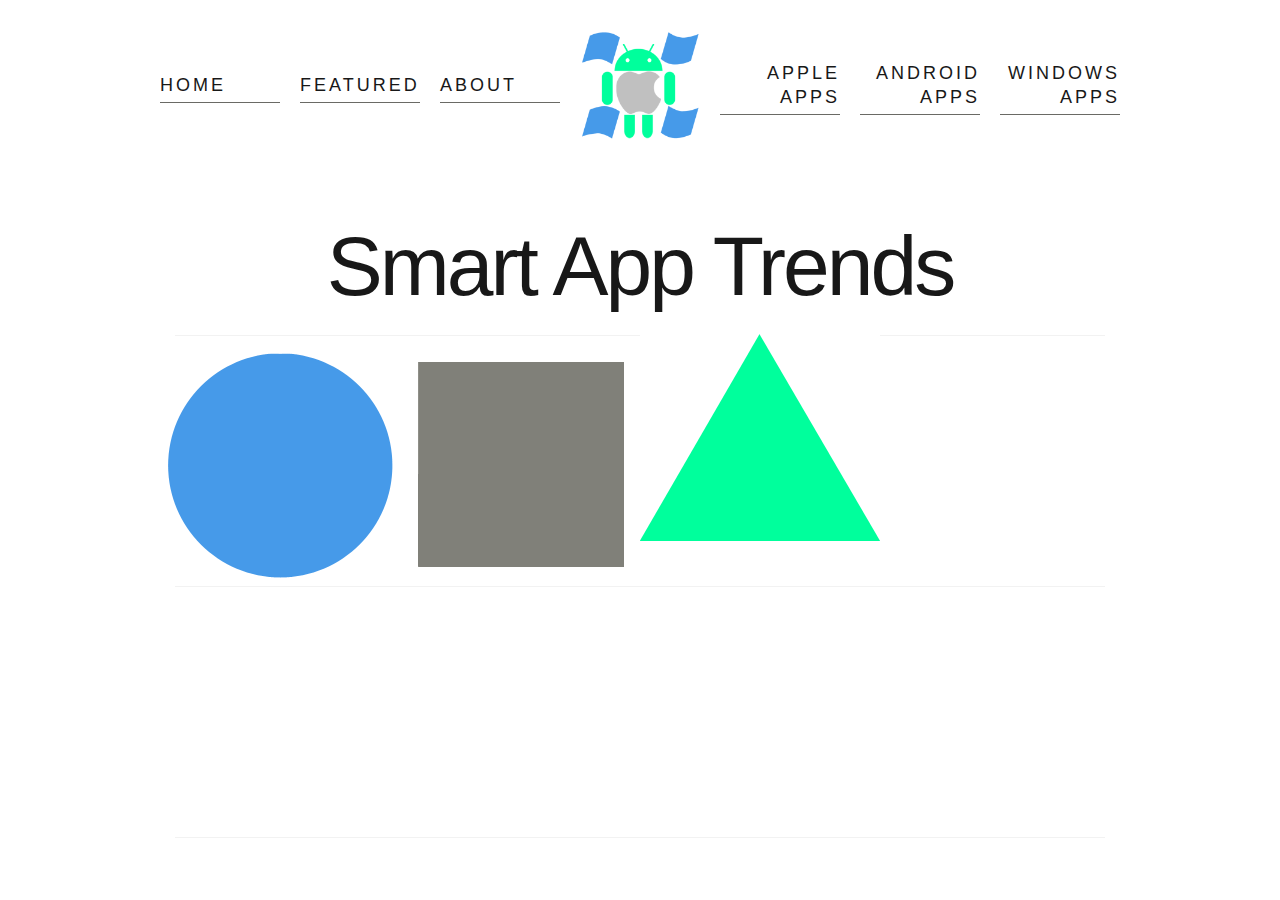
<file: index.html>
<html>

<head>
	<link rel="stylesheet" type="text/css" href="css/style5.css">
	<link href="css/screen.css" type="text/css" rel="stylesheet"/>
	<script type="text/javascript" src="js/jquery-1.7.1.min.js"></script>
    <script type="text/javascript" src="js/jquery-navToggle.js"></script>
    <script>
    
    $(document).ready(function(){
       
       
     $('#menu').navToggle({ // default values below , same as calling $('#menu').navToggle();
                             subMenuClass : "subMenu", 
                               addToggles :  true,
                           navToggleClass : "navToggle",
                           collapsedClass : "collapsed",
                            expandedClass : "expanded",
                          activeLinkClass : "active",
                              currentPath : window.location.pathname,
                            expandCurrent : true
              
      }); // end navToggle
        
           
    });
    
</script>

<script type="text/javascript" src="js/modernizr.js"></script>
	<title>Smart App Trends.</title>

</head>

<body>
<div id="header">
<header id="header" class="clearfix section">
				<nav id="nav" class="center grid-14">
					<div class="fonts-display clearfix">
                        <p class="logo mq-mobile-i-block">
                            <a href="home.html" title="COOL APPS">
                                <img src="img/logo.png" alt="Smart App Trend - Built by Vivian Park, Chenyu Si, Lauren Park" />
                            </a>
                        </p>

                        <br class="mq-mobile" />

						<p class="text-left alpha"><a href="home.html" target="main">Home</a>
						<p class="text-left"><a href="featured.html" target="main">Featured</a>
						<p class="text-left"><a href="about.html" target="main">About</a>
						<p class="logo mq-wide-i-block mq-mid-i-block mq-small-i-block">
							<a href="home.html" target="main" title="Smart App Trend - Built by Vivian Park, Chenyu Si, Lauren Park">
								<img class="logo-img" src="img/logo.png" alt="Smart App Trend - Built by Vivian Park, Chenyu Si, Lauren Park" />
							</a>
						<p class="text-right"><a href="ios.html" target="main">Apple Apps</a>
						<p class="text-right"><a href="android.html" target="main">Android Apps</a>
						<p class="text-right omega"><a href="windows.html" target="main">Windows Apps</a>
					</div>
				</nav> <!-- /#nav -->
                	
	
</header>
</div>


<iframe src="home.html" name="main" allowTransparency="true"></iframe>
<br>


</body>

</html>
</file>
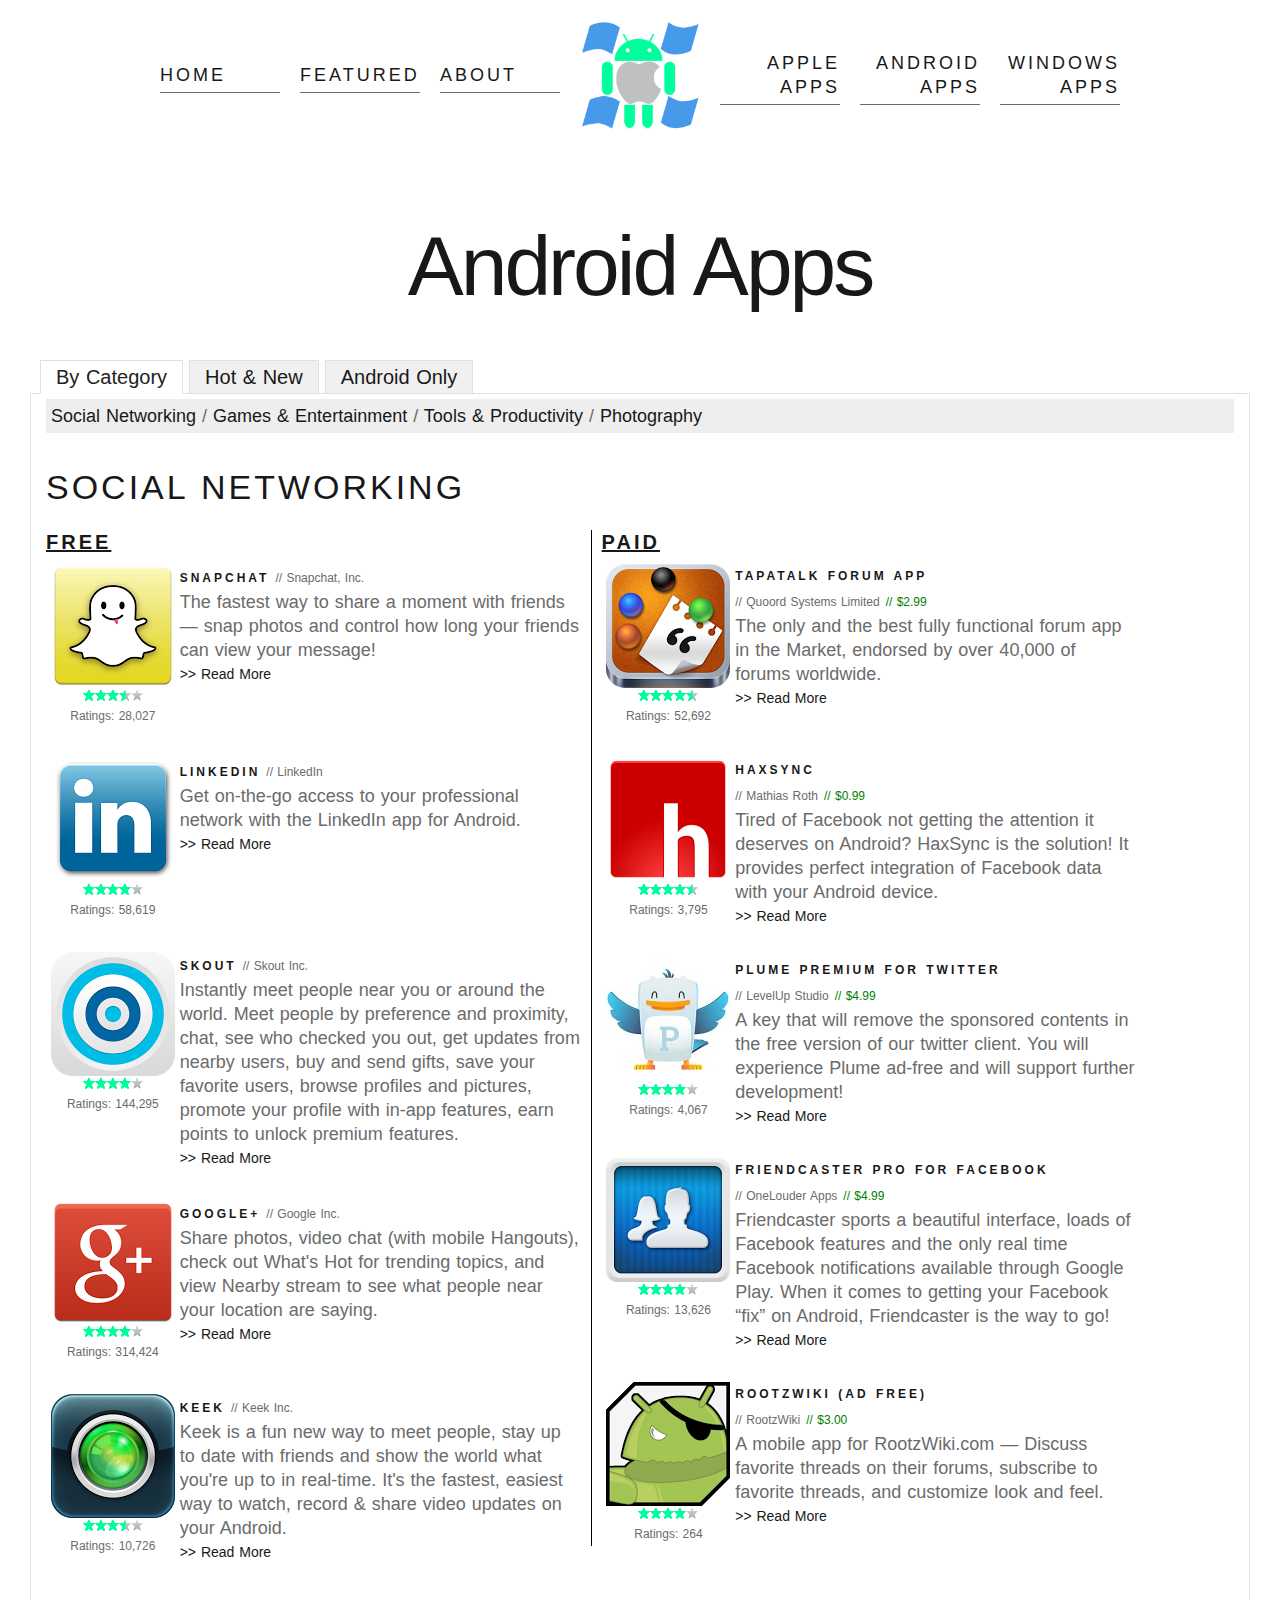
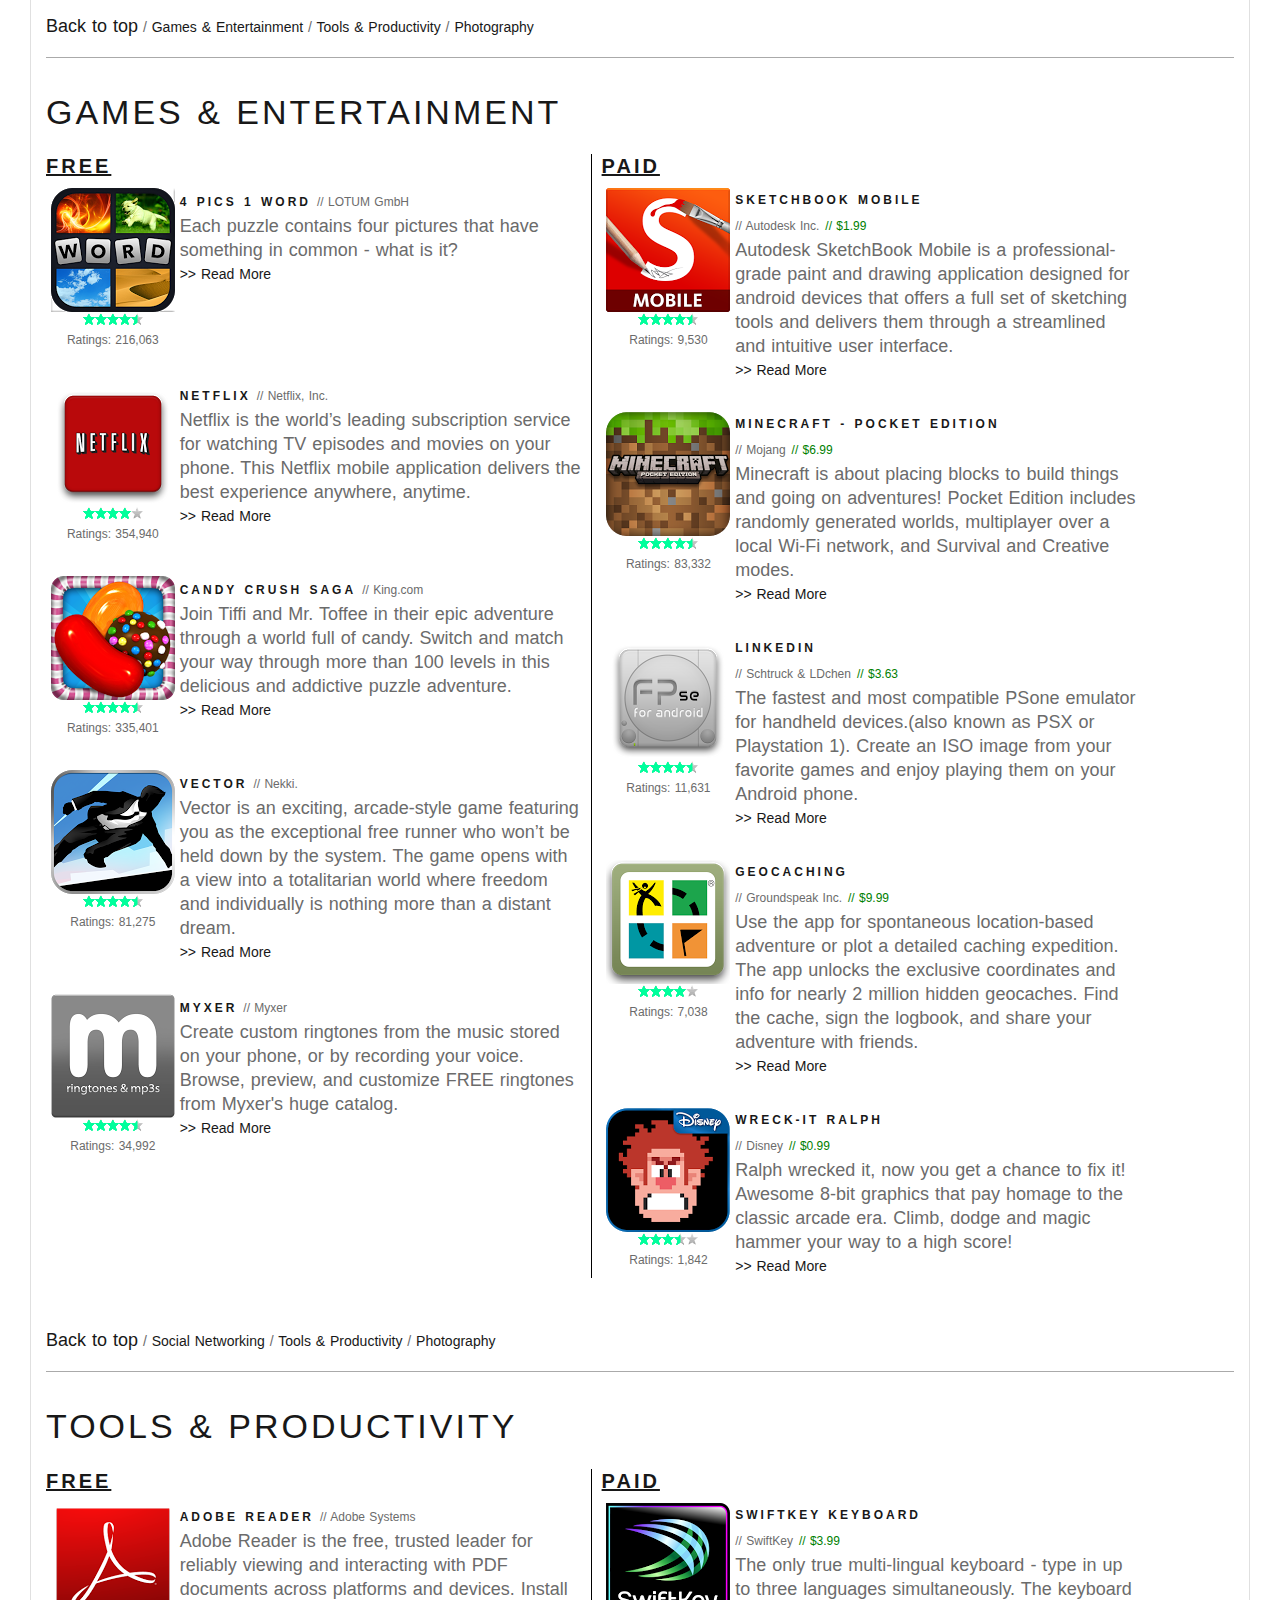
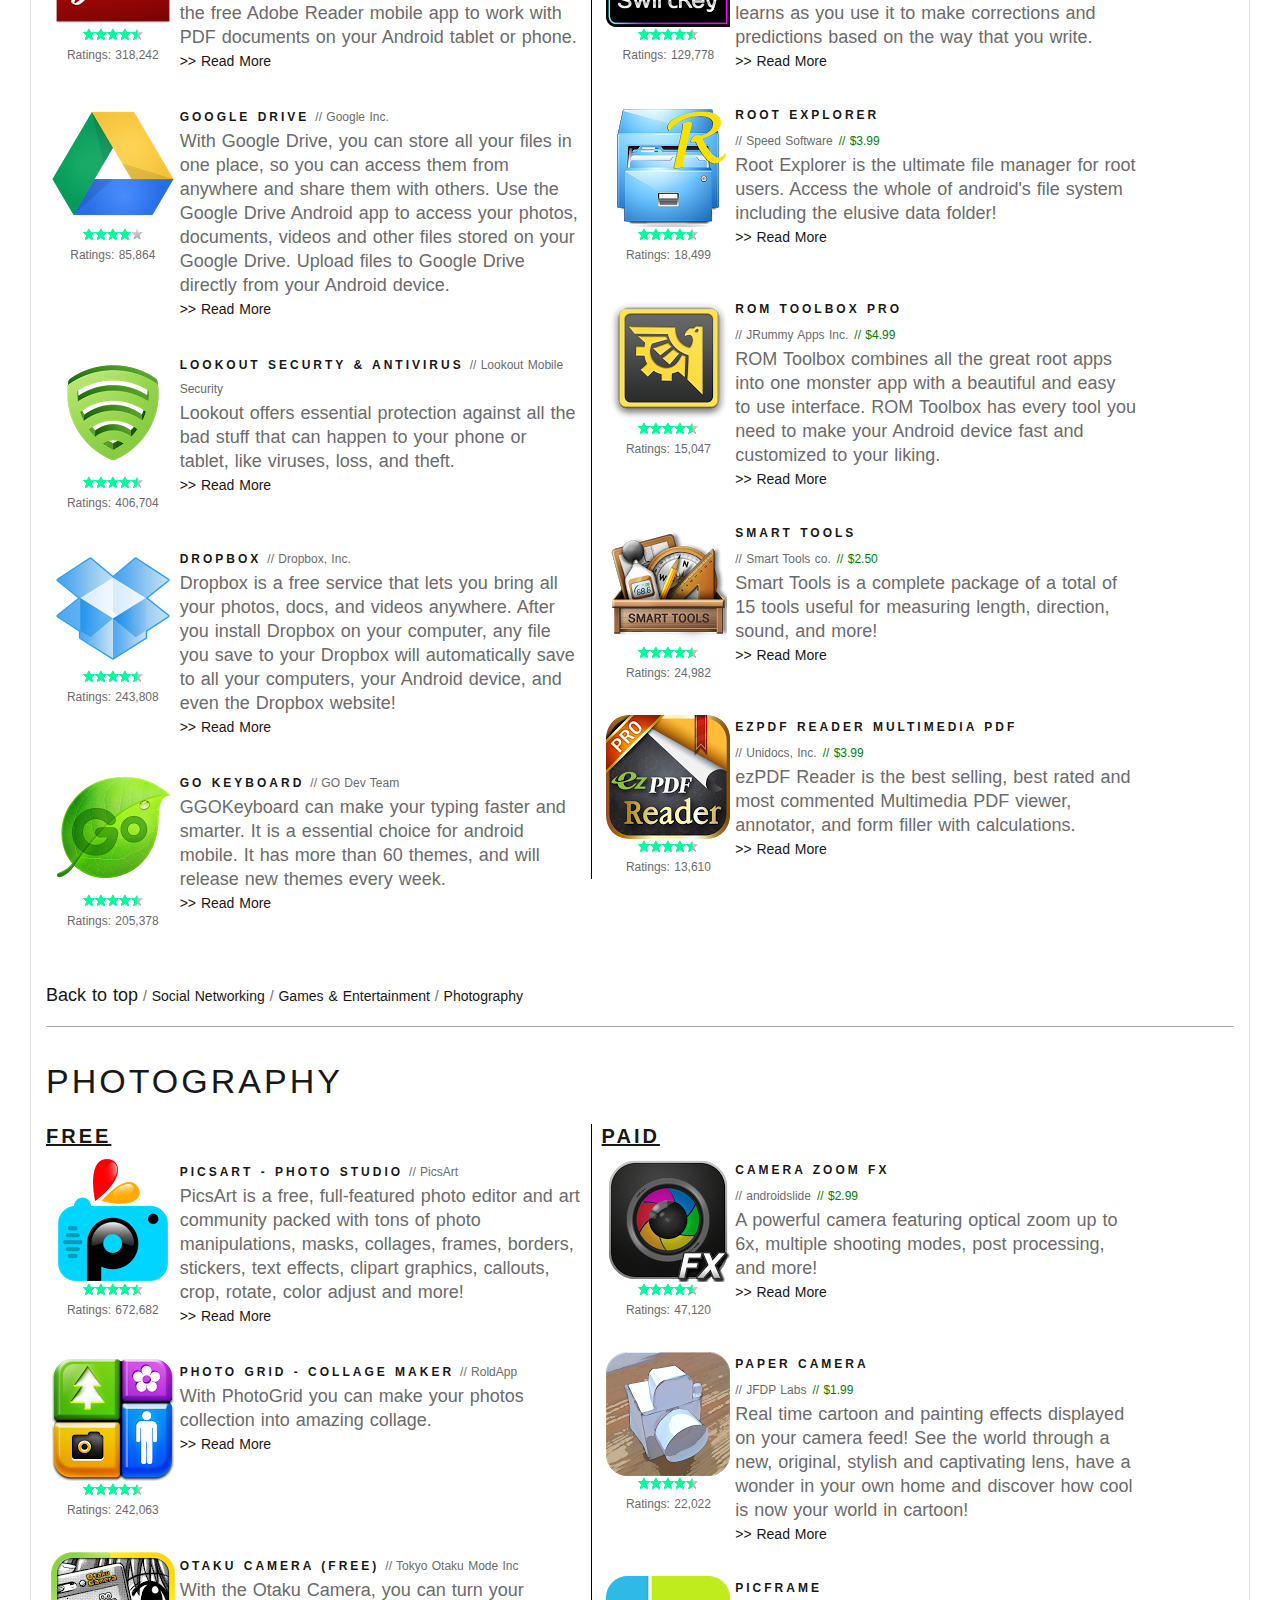
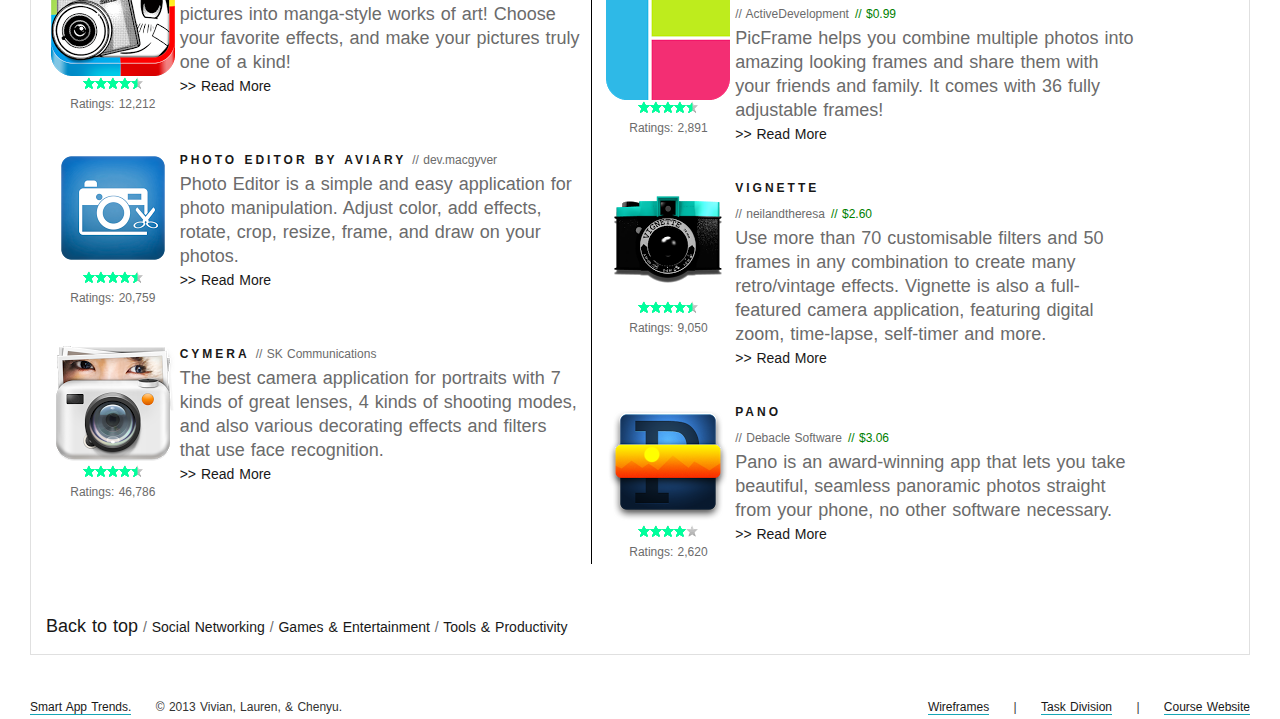
<file: android.html>
<html>

<head>
	<link rel="stylesheet" type="text/css" href="css/style5.css">
<link rel="stylesheet" type="text/css" href="css/screen.css">
<script type="text/javascript" src="js/modernizr.js"></script>
<script type="text/javascript" src="js/jquery.min.js"></script>
 <script src="js/simpletabs_1.3.js"></script>
 <style type="text/css">

.rating-static { 
    width: 60px; 
    height: 16px;  
    display: block; 
    background: url('img/star-rating_a.png') 0 0 no-repeat;
}

.rating-50 { background-position: 0 0; }
.rating-40 { background-position: -12px 0; } 
.rating-30 { background-position: -24px 0; }
.rating-20 { background-position: -36px 0; }
.rating-10 { background-position: -48px 0; }
.rating-0 { background-position: -60px 0; }

.rating-5  { background-position: -48px -16px; }
.rating-15 { background-position: -36px -16px; }
.rating-25 { background-position: -24px -16px; }
.rating-35 { background-position: -12px -16px; }
.rating-45 { background-position: 0 -16px; }

          
      </style>

</head>

<body>
  <div id="header2">
  <header id="header" class="clearfix section">
        <nav id="nav" class="center grid-14">
          <div class="fonts-display clearfix">
                        <p class="logo mq-mobile-i-block">
                            <a href="#" title="COOL APPS">
                                <img src="img/logo.png" alt="Smart App Trend - Built by Vivian Park, Chenyu Si, Lauren Park" />
                            </a>
                        </p>

                        <br class="mq-mobile" />

            <p class="text-left alpha"><a href="home.html" target="main">Home</a>
            <p class="text-left"><a href="#" target="main">Featured</a>
            <p class="text-left"><a href="about.html" target="main">About</a>
            <p class="logo mq-wide-i-block mq-mid-i-block mq-small-i-block">
              <a href="home.html" target="main" title="Smart App Trend - Built by Vivian Park, Chenyu Si, Lauren Park">
                <img class="logo-img" src="img/logo.png" alt="Smart App Trend - Built by Vivian Park, Chenyu Si, Lauren Park" />
              </a>
            <p class="text-right"><a href="home.html" target="main">Apple Apps</a>
            <p class="text-right"><a href="android.html" target="main">Android Apps</a>
            <p class="text-right omega"><a href="home.html" target="main">Windows Apps</a>
          </div>
        </nav> <!-- /#nav -->
  
  </header>
  </div>

<header>
  <hr class="grid-2 center mq-mobile" />
  <h1 id="tagline">Android Apps</h1>
</header>

  <br>

<div class="simpleTabs">

  	<ul class="simpleTabsNavigation">
  		<li><a href="#">By Category</a></li>
  		<li><a href="#">Hot &amp; New</a></li>
  		<li><a href="#">Android Only</a></li>
  	</ul>

    
	<div class="simpleTabsContent">
		<div class="shortcutty"><a href="#tagline">Social Networking</a> / <a href="#ge">Games &amp; Entertainment</a> / <a href="#tp">Tools &amp; Productivity</a> / <a href="#ph">Photography</a></div>
    <h1>Social Networking</h1>
      
<div class="free subleft"><h3 class="fptitle">Free</h3>

<!--*************-->
<div class="appPic"><center>
<a href="https://play.google.com/store/apps/details?id=com.snapchat.android&feature=top-free#?t=W251bGwsMSwyLDIwNSwiY29tLnNuYXBjaGF0LmFuZHJvaWQiXQ.." target="_blank">
  <img src="img/a_cat_1a.png"></a>
<span class="rating-static rating-35" title="Rating: 3.5 stars (Above Average)"></span>
<p class="rate">Ratings: 28,027</p></center></div>

<div class="appDesc"><h4 class="appTitle">Snapchat</h4>
<p class="rate">// Snapchat, Inc.</p><br>
  The fastest way to share a moment with friends &mdash; snap photos and control how long your friends can view your message!<br>
<a class="othercat" href="https://play.google.com/store/apps/details?id=com.snapchat.android&feature=top-free#?t=W251bGwsMSwyLDIwNSwiY29tLnNuYXBjaGF0LmFuZHJvaWQiXQ.." target="_blank">&gt;&gt; Read More</a>
</div>

<div class="leftli2">
<div class="appPic"><center>
<a href="https://play.google.com/store/apps/details?id=com.linkedin.android&feature=top-free#?t=W251bGwsMSwyLDIwNSwiY29tLmxpbmtlZGluLmFuZHJvaWQiXQ.." target="_blank">
  <img src="img/a_cat_1b.png"></a>
<span class="rating-static rating-40" title="Rating: 3.9 stars (Above Average)"></span>
<p class="rate">Ratings: 58,619</p></center></div>

<div class="appDesc"><h4 class="appTitle">LinkedIn</h4>
<p class="rate"> // LinkedIn</p><br>
  Get on-the-go access to your professional network with the LinkedIn app for Android.<br>
<a class="othercat" href="https://play.google.com/store/apps/details?id=com.linkedin.android&feature=top-free#?t=W251bGwsMSwyLDIwNSwiY29tLmxpbmtlZGluLmFuZHJvaWQiXQ.." target="_blank">&gt;&gt; Read More</a>
</div></div>
<!-- start -->
<div class="leftli2">
<div class="appPic"><center>
<a href="https://play.google.com/store/apps/details?id=com.skout.android&feature=top-free#?t=W251bGwsMSwyLDIwNSwiY29tLnNrb3V0LmFuZHJvaWQiXQ.." target="_blank">
  <img src="img/a_cat_1c.png"></a>
<span class="rating-static rating-40" title="Rating: 4.1 stars (Above Average)"></span>
<p class="rate">Ratings: 144,295</p></center></div>

<div class="appDesc"><h4 class="appTitle">Skout</h4>
<p class="rate">// Skout Inc.</p><br>
  Instantly meet people near you or around the world. Meet people by preference and proximity, chat, see who checked you out, get updates from nearby users, buy and send gifts, save your favorite users, browse profiles and pictures, promote your profile with in-app features, earn points to unlock premium features.<br>
<a class="othercat" href="https://play.google.com/store/apps/details?id=com.skout.android&feature=top-free#?t=W251bGwsMSwyLDIwNSwiY29tLnNrb3V0LmFuZHJvaWQiXQ.." target="_blank">&gt;&gt; Read More</a></div></div>
<!-- end -->
<!-- start -->
<div class="leftli2">
<div class="appPic"><center>
<a href="https://play.google.com/store/apps/details?id=com.google.android.apps.plus&feature=top-free#?t=W251bGwsMSwyLDIwNSwiY29tLmdvb2dsZS5hbmRyb2lkLmFwcHMucGx1cyJd" target="_blank">
  <img src="img/a_cat_1d.png"></a>
<span class="rating-static rating-40" title="Rating: 4.2 stars (Above Average)"></span>
<p class="rate">Ratings: 314,424</p></center></div>

<div class="appDesc"><h4 class="appTitle">Google+</h4>
<p class="rate">// Google Inc.</p><br>
  Share photos, video chat (with mobile Hangouts), check out What's Hot for trending topics, and view Nearby stream to see what people near your location are saying.<br>
<a class="othercat" href="https://play.google.com/store/apps/details?id=com.google.android.apps.plus&feature=top-free#?t=W251bGwsMSwyLDIwNSwiY29tLmdvb2dsZS5hbmRyb2lkLmFwcHMucGx1cyJd" target="_blank">&gt;&gt; Read More</a></div></div>
<!-- end -->
<!-- start -->

<div class="leftli2">

<div class="appPic"><center>

<a href="https://play.google.com/store/apps/details?id=com.keek&feature=top-free#?t=W251bGwsMSwyLDIwNSwiY29tLmtlZWsiXQ.." target="_blank">
  <img src="img/a_cat_1e.png"></a>

<span class="rating-static rating-35" title="Rating: 3.7 stars (Above Average)"></span>
<p class="rate">Ratings: 10,726</p></center></div>

<div class="appDesc"><h4 class="appTitle">Keek</h4>
  <p class="rate">// Keek Inc.</p><br>
  Keek is a fun new way to meet people, stay up to date with friends and show the world what you're up to in real-time. It's the fastest, easiest way to watch, record &amp; share video updates on your Android.<br>
<a class="othercat" href="https://play.google.com/store/apps/details?id=com.keek&feature=top-free#?t=W251bGwsMSwyLDIwNSwiY29tLmtlZWsiXQ.." target="_blank" id="ge">&gt;&gt; Read More</a></div></div>
<!-- end -->
<!-- *********************************************** -->

      </div>


      <div class="paid subleft"><h3 class="fptitle">Paid</h3>

<!--*************-->
<div class="appPic"><center>
<a href="https://play.google.com/store/apps/details?id=com.quoord.tapatalkpro.activity&feature=top-paid#?t=W251bGwsMSwyLDIwNiwiY29tLnF1b29yZC50YXBhdGFsa3Byby5hY3Rpdml0eSJd" target="_blank">
  <img src="img/a_cat_1f.png"></a>
<span class="rating-static rating-45" title="Rating: 4.5 stars (Above Average)"></span>
<p class="rate">Ratings: 52,692</p></center></div>

<div class="appDesc"><h4 class="appTitle">Tapatalk Forum App</h4>
<br><p class="rate"> // Quoord Systems Limited</p>
<p class="rate money"> // $2.99</p><br>
  The only and the best fully functional forum app in the Market, endorsed by over 40,000 of forums worldwide.<br>
<a class="othercat" href="https://play.google.com/store/apps/details?id=com.quoord.tapatalkpro.activity&feature=top-paid#?t=W251bGwsMSwyLDIwNiwiY29tLnF1b29yZC50YXBhdGFsa3Byby5hY3Rpdml0eSJd" target="_blank">&gt;&gt; Read More</a></div>
<!-- start -->
<div class="leftli2">
<div class="appPic"><center>
<a href="https://play.google.com/store/apps/details?id=org.mots.haxsync&feature=top-paid#?t=W251bGwsMSwyLDIwNiwib3JnLm1vdHMuaGF4c3luYyJd" target="_blank">
  <img src="img/a_cat_1g.png"></a>
<span class="rating-static rating-45" title="Rating: 4.4 stars (Above Average)"></span>
<p class="rate">Ratings: 3,795</p></center></div>

<div class="appDesc"><h4 class="appTitle">HaxSync</h4>
<br><p class="rate"> // Mathias Roth</p>
<p class="rate money"> // $0.99</p><br>
  Tired of Facebook not getting the attention it deserves on Android? HaxSync is the solution! It provides perfect integration of Facebook data with your Android device.<br>
<a class="othercat" href="https://play.google.com/store/apps/details?id=org.mots.haxsync&feature=top-paid#?t=W251bGwsMSwyLDIwNiwib3JnLm1vdHMuaGF4c3luYyJd" target="_blank">&gt;&gt; Read More</a>
</div></div>
<!-- end -->
<!-- start -->
<div class="leftli2">
<div class="appPic"><center>
<a href="https://play.google.com/store/apps/details?id=com.levelup.touiteurpremium&feature=top-paid#?t=W251bGwsMSwyLDIwNiwiY29tLmxldmVsdXAudG91aXRldXJwcmVtaXVtIl0." target="_blank">
  <img src="img/a_cat_1h.jpg"></a>
<span class="rating-static rating-40" title="Rating: 3.8 stars (Above Average)"></span>
<p class="rate">Ratings: 4,067</p></center></div>

<div class="appDesc"><h4 class="appTitle">Plume Premium for Twitter</h4>
<br><p class="rate"> // LevelUp Studio</p>
<p class="rate money"> // $4.99</p><br>
  A key that will remove the sponsored contents in the free version of our twitter client. You will experience Plume ad-free and will support further development!<br>
<a class="othercat" href="https://play.google.com/store/apps/details?id=com.levelup.touiteurpremium&feature=top-paid#?t=W251bGwsMSwyLDIwNiwiY29tLmxldmVsdXAudG91aXRldXJwcmVtaXVtIl0." target="_blank">&gt;&gt; Read More</a>
</div></div>
<!-- end -->
<!-- start -->
<div class="leftli2">
<div class="appPic"><center>
<a href="https://play.google.com/store/apps/details?id=uk.co.senab.blueNotify&feature=top-paid#?t=W251bGwsMSwyLDIwNiwidWsuY28uc2VuYWIuYmx1ZU5vdGlmeSJd" target="_blank">
  <img src="img/a_cat_1i.png"></a>
<span class="rating-static rating-40" title="Rating: 4.2 stars (Above Average)"></span>
<p class="rate">Ratings: 13,626</p></center></div>

<div class="appDesc"><h4 class="appTitle">Friendcaster Pro for Facebook</h4>
<br><p class="rate"> // OneLouder Apps</p>
<p class="rate money"> // $4.99</p><br>
  Friendcaster sports a beautiful interface, loads of Facebook features and the only real time Facebook notifications available through Google Play. When it comes to getting your Facebook “fix” on Android, Friendcaster is the way to go!<br>
<a class="othercat" href="https://play.google.com/store/apps/details?id=uk.co.senab.blueNotify&feature=top-paid#?t=W251bGwsMSwyLDIwNiwidWsuY28uc2VuYWIuYmx1ZU5vdGlmeSJd" target="_blank">&gt;&gt; Read More</a>
</div></div>
<!-- end -->
<!-- start -->
<div class="leftli2">
<div class="appPic"><center>
<a href="https://play.google.com/store/apps/details?id=com.quoord.tapatalkrwk.activity&feature=top-paid#?t=W251bGwsMSwyLDIwNiwiY29tLnF1b29yZC50YXBhdGFsa3J3ay5hY3Rpdml0eSJd" target="_blank">
  <img src="img/a_cat_1j.png"></a>
<span class="rating-static rating-40" title="Rating: 3.9 stars (Above Average)"></span>
<p class="rate">Ratings: 264</p></center></div>

<div class="appDesc"><h4 class="appTitle">RootzWiki (Ad Free)</h4>
<br><p class="rate"> // RootzWiki</p>
<p class="rate money"> // $3.00</p><br>
  A mobile app for RootzWiki.com &mdash; Discuss favorite threads on their forums, subscribe to favorite threads, and customize look and feel.<br>
<a class="othercat" href="https://play.google.com/store/apps/details?id=com.quoord.tapatalkrwk.activity&feature=top-paid#?t=W251bGwsMSwyLDIwNiwiY29tLnF1b29yZC50YXBhdGFsa3J3ay5hY3Rpdml0eSJd" target="_blank">&gt;&gt; Read More</a>
</div></div>
<!-- end -->
<!-- *********************************************** -->

      </div>

    <br>
    <div class="leftli">
    <a href="#" class="atop">Back to top</a><div class="othercat"> / <a href="#ge" class="atop">Games &amp; Entertainment</a> / <a href="#tp" class="atop">Tools &amp; Productivity</a> / <a href="#ph" class="atop">Photography</a><br>
</div></div>


    <hr/>
    <h1>Games &amp; Entertainment</h1>
    
      <div class="free subleft"><h3 class="fptitle">Free</h3>

<!--*************-->
<div class="appPic"><center>
<a href="https://play.google.com/store/apps/details?id=de.lotum.whatsinthefoto.us&feature=top-free" target="_blank">
  <img src="img/a_cat_2a.png"></a>
<span class="rating-static rating-45" title="Rating: 4.6 stars (Above Average)"></span>
<p class="rate">Ratings: 216,063</p></center></div>

<div class="appDesc"><h4 class="appTitle">4 Pics 1 Word</h4>
<p class="rate"> // LOTUM GmbH</p><br>
  Each puzzle contains four pictures that have something in common - what is it?<br>
<a class="othercat" href="https://play.google.com/store/apps/details?id=de.lotum.whatsinthefoto.us&feature=top-free" target="_blank">&gt;&gt; Read More</a></div>
<!-- start -->
<div class="leftli2">
<div class="appPic"><center>
<a href="https://play.google.com/store/apps/details?id=com.netflix.mediaclient&feature=top-free#?t=W251bGwsMSwyLDIwNSwiY29tLm5ldGZsaXgubWVkaWFjbGllbnQiXQ.." target="_blank">
  <img src="img/a_cat_2b.png"></a>
<span class="rating-static rating-40" title="Rating: 4.1 stars (Above Average)"></span>
<p class="rate">Ratings: 354,940</p></center></div>

<div class="appDesc"><h4 class="appTitle">Netflix</h4>
<p class="rate"> // Netflix, Inc.</p><br>
  Netflix is the world’s leading subscription service for watching TV episodes and movies on your phone. This Netflix mobile application delivers the best experience anywhere, anytime.<br>
<a class="othercat" href="https://play.google.com/store/apps/details?id=com.netflix.mediaclient&feature=top-free#?t=W251bGwsMSwyLDIwNSwiY29tLm5ldGZsaXgubWVkaWFjbGllbnQiXQ.." target="_blank">&gt;&gt; Read More</a>
</div></div>
<!-- end -->
<!-- start -->
<div class="leftli2">
<div class="appPic"><center>
<a href="https://play.google.com/store/apps/details?id=com.king.candycrushsaga&feature=top-free#?t=W251bGwsMSwyLDIwNSwiY29tLmtpbmcuY2FuZHljcnVzaHNhZ2EiXQ.." target="_blank">
  <img src="img/a_cat_2c.png"></a>
<span class="rating-static rating-45" title="Rating: 4.4 stars (Above Average)"></span>
<p class="rate">Ratings: 335,401</p></center></div>

<div class="appDesc"><h4 class="appTitle">Candy Crush Saga</h4>
<p class="rate"> // King.com</p><br>
  Join Tiffi and Mr. Toffee in their epic adventure through a world full of candy. Switch and match your way through more than 100 levels in this delicious and addictive puzzle adventure.<br>
<a class="othercat" href="https://play.google.com/store/apps/details?id=com.king.candycrushsaga&feature=top-free#?t=W251bGwsMSwyLDIwNSwiY29tLmtpbmcuY2FuZHljcnVzaHNhZ2EiXQ.." target="_blank">&gt;&gt; Read More</a>
</div></div>
<!-- end -->
<!-- start -->
<div class="leftli2">
<div class="appPic"><center>
<a href="https://play.google.com/store/apps/details?id=com.nekki.vector&feature=top-free#?t=W251bGwsMSwyLDIwNSwiY29tLm5la2tpLnZlY3RvciJd" target="_blank">
  <img src="img/a_cat_2d.png"></a>
<span class="rating-static rating-45" title="Rating: 4.3 stars (Above Average)"></span>
<p class="rate">Ratings: 81,275</p></center></div>

<div class="appDesc"><h4 class="appTitle">Vector</h4>
<p class="rate"> // Nekki.</p><br>
  Vector is an exciting, arcade-style game featuring you as the exceptional free runner who won’t be held down by the system. The game opens with a view into a totalitarian world where freedom and individually is nothing more than a distant dream.<br>
<a class="othercat" href="https://play.google.com/store/apps/details?id=com.nekki.vector&feature=top-free#?t=W251bGwsMSwyLDIwNSwiY29tLm5la2tpLnZlY3RvciJd" target="_blank">&gt;&gt; Read More</a>
</div></div>
<!-- end -->
<!-- start -->
<div class="leftli2">
<div class="appPic"><center>
<a href="https://play.google.com/store/apps/details?id=com.myxer.android&feature=top-free" target="_blank">
  <img src="img/a_cat_2e.png"></a>
<span class="rating-static rating-45" title="Rating: 4.4 stars (Above Average)"></span>
<p class="rate">Ratings: 34,992</p></center></div>

<div class="appDesc"><h4 class="appTitle">Myxer</h4>
<p class="rate"> // Myxer</p><br>
  Create custom ringtones from the music stored on your phone, or by recording your voice. Browse, preview, and customize FREE ringtones from Myxer's huge catalog.<br>
<a class="othercat" href="https://play.google.com/store/apps/details?id=com.myxer.android&feature=top-free" target="_blank">&gt;&gt; Read More</a>
</div></div>
<!-- end -->
<!-- *********************************************** -->

      </div>


      <div class="paid subleft"><h3 class="fptitle">Paid</h3>

<!--*************-->
<div class="appPic"><center>
<a href="https://play.google.com/store/apps/details?id=com.sketchbook&feature=top-paid#?t=W251bGwsMSwyLDIwNiwiY29tLnNrZXRjaGJvb2siXQ.." target="_blank">
  <img src="img/a_cat_2f.png"></a>
<span class="rating-static rating-45" title="Rating: 4.5 stars (Above Average)"></span>
<p class="rate">Ratings: 9,530</p></center></div>

<div class="appDesc"><h4 class="appTitle">SketchBook Mobile</h4>
<br><p class="rate"> // Autodesk Inc.</p>
<p class="rate money"> // $1.99</p><br>
  Autodesk SketchBook Mobile is a professional-grade paint and drawing application designed for android devices that offers a full set of sketching tools and delivers them through a streamlined and intuitive user interface.<br>
<a class="othercat" href="https://play.google.com/store/apps/details?id=com.sketchbook&feature=top-paid#?t=W251bGwsMSwyLDIwNiwiY29tLnNrZXRjaGJvb2siXQ.." target="_blank">&gt;&gt; Read More</a></div>
<!-- start -->
<div class="leftli2">
<div class="appPic"><center>
<a href="https://play.google.com/store/apps/details?id=com.mojang.minecraftpe&feature=top-paid#?t=W251bGwsMSwyLDIwNiwiY29tLm1vamFuZy5taW5lY3JhZnRwZSJd
" target="_blank">
  <img src="img/a_cat_2g.png"></a>
<span class="rating-static rating-45" title="Rating: 4.5 stars (Above Average)"></span>
<p class="rate">Ratings: 83,332</p></center></div>

<div class="appDesc"><h4 class="appTitle">Minecraft - Pocket Edition</h4>
<br><p class="rate"> // Mojang</p>
<p class="rate money"> // $6.99</p><br>
  Minecraft is about placing blocks to build things and going on adventures! Pocket Edition includes randomly generated worlds, multiplayer over a local Wi-Fi network, and Survival and Creative modes.<br>
<a class="othercat" href="https://play.google.com/store/apps/details?id=com.mojang.minecraftpe&feature=top-paid#?t=W251bGwsMSwyLDIwNiwiY29tLm1vamFuZy5taW5lY3JhZnRwZSJd
" target="_blank">&gt;&gt; Read More</a>
</div></div>
<!-- end -->
<!-- start -->
<div class="leftli2">
<div class="appPic"><center>
<a href="https://play.google.com/store/apps/details?id=com.emulator.fpse&feature=top-paid#?t=W251bGwsMSwyLDIwNiwiY29tLmVtdWxhdG9yLmZwc2UiXQ.." target="_blank">
  <img src="img/a_cat_2h.png"></a>
<span class="rating-static rating-45" title="Rating: 4.3 stars (Above Average)"></span>
<p class="rate">Ratings: 11,631</p></center></div>

<div class="appDesc"><h4 class="appTitle">LinkedIn</h4>
<br><p class="rate"> // Schtruck &amp; LDchen</p>
<p class="rate money"> // $3.63</p><br>
  The fastest and most compatible PSone emulator for handheld devices.(also known as PSX or Playstation 1). Create an ISO image from your favorite games and enjoy playing them on your Android phone.
<br>
<a class="othercat" href="https://play.google.com/store/apps/details?id=com.emulator.fpse&feature=top-paid#?t=W251bGwsMSwyLDIwNiwiY29tLmVtdWxhdG9yLmZwc2UiXQ.." target="_blank">&gt;&gt; Read More</a>
</div></div>
<!-- end -->
<!-- start -->
<div class="leftli2">
<div class="appPic"><center>
<a href="https://play.google.com/store/apps/details?id=com.groundspeak.geocaching&feature=top-paid" target="_blank">
  <img src="img/a_cat_2i.png"></a>
<span class="rating-static rating-40" title="Rating: 4.1 stars (Above Average)"></span>
<p class="rate">Ratings: 7,038</p></center></div>

<div class="appDesc"><h4 class="appTitle">Geocaching</h4>
<br><p class="rate"> // Groundspeak Inc.</p>
<p class="rate money"> // $9.99</p><br>
  Use the app for spontaneous location-based adventure or plot a detailed caching expedition. The app unlocks the exclusive coordinates and info for nearly 2 million hidden geocaches. Find the cache, sign the logbook, and share your adventure with friends.
<br>
<a class="othercat" href="https://play.google.com/store/apps/details?id=com.groundspeak.geocaching&feature=top-paid" target="_blank">&gt;&gt; Read More</a>
</div></div>
<!-- end -->
<!-- start -->
<div class="leftli2">
<div class="appPic"><center>
<a href="https://play.google.com/store/apps/details?id=com.disney.wreckitralph&feature=top-paid#?t=W251bGwsMSwyLDIwNiwiY29tLmRpc25leS53cmVja2l0cmFscGgiXQ.." target="_blank">
  <img src="img/a_cat_2j.png"></a>
<span class="rating-static rating-35" title="Rating: 3.7 stars (Above Average)"></span>
<p class="rate">Ratings: 1,842</p></center></div>

<div class="appDesc"><h4 class="appTitle">Wreck-it Ralph</h4>
<br><p class="rate"> // Disney</p>
<p class="rate money"> // $0.99</p><br>
  Ralph wrecked it, now you get a chance to fix it! Awesome 8-bit graphics that pay homage to the classic arcade era. Climb, dodge and magic hammer your way to a high score!<br>
<a class="othercat" href="https://play.google.com/store/apps/details?id=com.disney.wreckitralph&feature=top-paid#?t=W251bGwsMSwyLDIwNiwiY29tLmRpc25leS53cmVja2l0cmFscGgiXQ.." target="_blank" id="tp">&gt;&gt; Read More</a>
</div></div>
<!-- end -->
<!-- *********************************************** -->

      </div>

    <br>
    <div class="leftli">
      <a href="#" class="atop">Back to top</a><div class="othercat"> / <a href="#sn" class="atop">Social Networking</a> / <a href="#tp" class="atop">Tools &amp; Productivity</a> / <a href="#ph" class="atop">Photography</a></div></div>
    <hr/>

    <h1>Tools &amp; Productivity</h1>

         <div class="free subleft"><h3 class="fptitle">Free</h3>

<!--*************-->
<div class="appPic"><center>
<a href="https://play.google.com/store/apps/details?id=com.adobe.reader&feature=top-free#?t=W251bGwsMSwyLDIwNSwiY29tLmFkb2JlLnJlYWRlciJd" target="_blank">
  <img src="img/a_cat_3a.png"></a>
<span class="rating-static rating-45" title="Rating: 4.4 stars (Above Average)"></span>
<p class="rate">Ratings: 318,242</p></center></div>

<div class="appDesc"><h4 class="appTitle">Adobe Reader</h4>
<p class="rate"> // Adobe Systems</p><br>
  Adobe Reader is the free, trusted leader for reliably viewing and interacting with PDF documents across platforms and devices. Install the free Adobe Reader mobile app to work with PDF documents on your Android tablet or phone.<br>
<a class="othercat" href="https://play.google.com/store/apps/details?id=com.adobe.reader&feature=top-free#?t=W251bGwsMSwyLDIwNSwiY29tLmFkb2JlLnJlYWRlciJd" target="_blank">&gt;&gt; Read More</a></div>
<!-- start -->
<div class="leftli2">
<div class="appPic"><center>
<a href="https://play.google.com/store/apps/details?id=com.google.android.apps.docs&feature=top-free#?t=W251bGwsMSwyLDIwNSwiY29tLmdvb2dsZS5hbmRyb2lkLmFwcHMuZG9jcyJd" target="_blank">
  <img src="img/a_cat_3b.png"></a>
<span class="rating-static rating-40" title="Rating: 4.2 stars (Above Average)"></span>
<p class="rate">Ratings: 85,864</p></center></div>

<div class="appDesc"><h4 class="appTitle">Google Drive</h4>
<p class="rate"> // Google Inc.</p><br>
  With Google Drive, you can store all your files in one place, so you can access them from anywhere and share them with others. Use the Google Drive Android app to access your photos, documents, videos and other files stored on your Google Drive. Upload files to Google Drive directly from your Android device.
<br>
<a class="othercat" href="https://play.google.com/store/apps/details?id=com.google.android.apps.docs&feature=top-free#?t=W251bGwsMSwyLDIwNSwiY29tLmdvb2dsZS5hbmRyb2lkLmFwcHMuZG9jcyJd" target="_blank">&gt;&gt; Read More</a>
</div></div>
<!-- end -->
<!-- start -->
<div class="leftli2">
<div class="appPic"><center>
<a href="https://play.google.com/store/apps/details?id=com.lookout&feature=top-free#?t=W251bGwsMSwyLDIwNSwiY29tLmxvb2tvdXQiXQ.." target="_blank">
  <img src="img/a_cat_3c.png"></a>
<span class="rating-static rating-45" title="Rating: 4.5 stars (Above Average)"></span>
<p class="rate">Ratings: 406,704</p></center></div>

<div class="appDesc"><h4 class="appTitle">Lookout Securty &amp; Antivirus</h4>
<p class="rate"> // Lookout Mobile Security</p><br>
  Lookout offers essential protection against all the bad stuff that can happen to your phone or tablet, like viruses, loss, and theft.
<br>
<a class="othercat" href="https://play.google.com/store/apps/details?id=com.lookout&feature=top-free#?t=W251bGwsMSwyLDIwNSwiY29tLmxvb2tvdXQiXQ.." target="_blank">&gt;&gt; Read More</a>
</div></div>
<!-- end -->
<!-- start -->
<div class="leftli2">
<div class="appPic"><center>
<a href="https://play.google.com/store/apps/details?id=com.dropbox.android&feature=top-free#?t=W251bGwsMSwyLDIwNSwiY29tLmRyb3Bib3guYW5kcm9pZCJd" target="_blank">
  <img src="img/a_cat_3d.png"></a>
<span class="rating-static rating-45" title="Rating: 4.6 stars (Above Average)"></span>
<p class="rate">Ratings: 243,808</p></center></div>

<div class="appDesc"><h4 class="appTitle">Dropbox</h4>
<p class="rate"> // Dropbox, Inc.</p><br>
  Dropbox is a free service that lets you bring all your photos, docs, and videos anywhere. After you install Dropbox on your computer, any file you save to your Dropbox will automatically save to all your computers, your Android device, and even the Dropbox website!<br>
<a class="othercat" href="https://play.google.com/store/apps/details?id=com.dropbox.android&feature=top-free#?t=W251bGwsMSwyLDIwNSwiY29tLmRyb3Bib3guYW5kcm9pZCJd" target="_blank">&gt;&gt; Read More</a>
</div></div>
<!-- end -->
<!-- start -->
<div class="leftli2">
<div class="appPic"><center>
<a href="https://play.google.com/store/apps/details?id=com.jb.gokeyboard&feature=top-free#?t=W251bGwsMSwyLDIwNSwiY29tLmpiLmdva2V5Ym9hcmQiXQ.." target="_blank">
  <img src="img/a_cat_3e.png"></a>
<span class="rating-static rating-45" title="Rating: 4.4 stars (Above Average)"></span>
<p class="rate">Ratings: 205,378</p></center></div>

<div class="appDesc"><h4 class="appTitle">GO Keyboard</h4>
<p class="rate"> // GO Dev Team</p><br>
  GGOKeyboard can make your typing faster and smarter. It is a essential choice for android mobile. It has more than 60 themes, and will release new themes every week.<br>
<a class="othercat" href="https://play.google.com/store/apps/details?id=com.jb.gokeyboard&feature=top-free#?t=W251bGwsMSwyLDIwNSwiY29tLmpiLmdva2V5Ym9hcmQiXQ.." target="_blank">&gt;&gt; Read More</a>
</div></div>
<!-- end -->
<!-- *********************************************** -->

      </div>


      <div class="paid subleft"><h3 class="fptitle">Paid</h3>

<!--*************-->
<div class="appPic"><center>
<a href="https://play.google.com/store/apps/details?id=com.touchtype.swiftkey&feature=top-paid#?t=W251bGwsMSwyLDIwNiwiY29tLnRvdWNodHlwZS5zd2lmdGtleSJd" target="_blank">
  <img src="img/a_cat_3f.png"></a>
<span class="rating-static rating-45" title="Rating: 4.6 stars (Above Average)"></span>
<p class="rate">Ratings: 129,778</p></center></div>

<div class="appDesc"><h4 class="appTitle">SwiftKey Keyboard</h4>
<br><p class="rate"> // SwiftKey</p>
<p class="rate money"> // $3.99</p><br>
  The only true multi-lingual keyboard - type in up to three languages simultaneously. The keyboard learns as you use it to make corrections and predictions based on the way that you write.<br>
<a class="othercat" href="https://play.google.com/store/apps/details?id=com.touchtype.swiftkey&feature=top-paid#?t=W251bGwsMSwyLDIwNiwiY29tLnRvdWNodHlwZS5zd2lmdGtleSJd" target="_blank">&gt;&gt; Read More</a></div>
<!-- start -->
<div class="leftli2">
<div class="appPic"><center>
<a href="https://play.google.com/store/apps/details?id=com.speedsoftware.rootexplorer&feature=top-paid#?t=W251bGwsMSwyLDIwNiwiY29tLnNwZWVkc29mdHdhcmUucm9vdGV4cGxvcmVyIl0." target="_blank">
  <img src="img/a_cat_3g.png"></a>
<span class="rating-static rating-45" title="Rating: 4.8 stars (Above Average)"></span>
<p class="rate">Ratings: 18,499</p></center></div>

<div class="appDesc"><h4 class="appTitle">Root Explorer</h4>
<br><p class="rate"> // Speed Software</p>
<p class="rate money"> // $3.99</p><br>
  Root Explorer is the ultimate file manager for root users. Access the whole of android's file system including the elusive data folder!<br>
<a class="othercat" href="https://play.google.com/store/apps/details?id=com.speedsoftware.rootexplorer&feature=top-paid#?t=W251bGwsMSwyLDIwNiwiY29tLnNwZWVkc29mdHdhcmUucm9vdGV4cGxvcmVyIl0." target="_blank">&gt;&gt; Read More</a>
</div></div>
<!-- end -->
<!-- start -->
<div class="leftli2">
<div class="appPic"><center>
<a href="https://play.google.com/store/apps/details?id=com.jrummy.liberty.toolboxpro&feature=top-paid#?t=W251bGwsMSwyLDIwNiwiY29tLmpydW1teS5saWJlcnR5LnRvb2xib3hwcm8iXQ.." target="_blank">
  <img src="img/a_cat_3h.png"></a>
<span class="rating-static rating-45" title="Rating: 4.8 stars (Above Average)"></span>
<p class="rate">Ratings: 15,047</p></center></div>

<div class="appDesc"><h4 class="appTitle">ROM Toolbox Pro</h4>
<br><p class="rate"> // JRummy Apps Inc.</p>
<p class="rate money"> // $4.99</p><br>
  ROM Toolbox combines all the great root apps into one monster app with a beautiful and easy to use interface. ROM Toolbox has every tool you need to make your Android device fast and customized to your liking.<br>
<a class="othercat" href="https://play.google.com/store/apps/details?id=com.jrummy.liberty.toolboxpro&feature=top-paid#?t=W251bGwsMSwyLDIwNiwiY29tLmpydW1teS5saWJlcnR5LnRvb2xib3hwcm8iXQ.." target="_blank">&gt;&gt; Read More</a>
</div></div>
<!-- end -->
<!-- start -->
<div class="leftli2">
<div class="appPic"><center>
<a href="https://play.google.com/store/apps/details?id=kr.aboy.tools&feature=top-paid#?t=W251bGwsMSwyLDIwNiwia3IuYWJveS50b29scyJd" target="_blank">
  <img src="img/a_cat_3i.png"></a>
<span class="rating-static rating-45" title="Rating: 4.5 stars (Above Average)"></span>
<p class="rate">Ratings: 24,982</p></center></div>

<div class="appDesc"><h4 class="appTitle">Smart Tools</h4>
<br><p class="rate"> // Smart Tools co.</p>
<p class="rate money"> // $2.50</p><br>
  Smart Tools is a complete package of a total of 15 tools useful for measuring length, direction, sound, and more!<br>
<a class="othercat" href="https://play.google.com/store/apps/details?id=kr.aboy.tools&feature=top-paid#?t=W251bGwsMSwyLDIwNiwia3IuYWJveS50b29scyJd" target="_blank">&gt;&gt; Read More</a>
</div></div>
<!-- end -->
<!-- start -->
<div class="leftli2">
<div class="appPic"><center>
<a href="https://play.google.com/store/apps/details?id=udk.android.reader&feature=top-paid#?t=W251bGwsMSwyLDIwNiwidWRrLmFuZHJvaWQucmVhZGVyIl0." target="_blank">
  <img src="img/a_cat_3j.png"></a>
<span class="rating-static rating-45" title="Rating: 4.5 stars (Above Average)"></span>
<p class="rate">Ratings: 13,610</p></center></div>

<div class="appDesc"><h4 class="appTitle">ezPDF Reader Multimedia PDF</h4>
<br><p class="rate"> // Unidocs, Inc.</p>
<p class="rate money"> // $3.99</p><br>
  ezPDF Reader is the best selling, best rated and most commented Multimedia PDF viewer, annotator, and form filler with calculations.<br>
<a class="othercat" href="https://play.google.com/store/apps/details?id=udk.android.reader&feature=top-paid#?t=W251bGwsMSwyLDIwNiwidWRrLmFuZHJvaWQucmVhZGVyIl0." target="_blank" id="ph">&gt;&gt; Read More</a>
</div></div>
<!-- end -->
<!-- *********************************************** -->

      </div>

    <br>
    <div class="leftli">
    <a href="#" class="atop">Back to top</a><div class="othercat"> / <a href="#tagline" class="atop">Social Networking</a> / <a href="#ge" class="atop">Games &amp; Entertainment</a> / <a href="#ph" class="atop">Photography</a></div></div>
    <hr />

    <h1>Photography</h1>
    
      <div class="free subleft"><h3 class="fptitle">Free</h3>

<!--*************-->
<div class="appPic"><center>
<a href="https://play.google.com/store/apps/details?id=com.picsart.studio&feature=top-free#?t=W251bGwsMSwyLDIwNSwiY29tLnBpY3NhcnQuc3R1ZGlvIl0." target="_blank">
  <img src="img/a_cat_4a.png"></a>
<span class="rating-static rating-45" title="Rating: 4.7 stars (Above Average)"></span>
<p class="rate">Ratings: 672,682</p></center></div>

<div class="appDesc"><h4 class="appTitle">PicsArt - Photo Studio</h4>
<p class="rate"> // PicsArt</p><br>
  PicsArt is a free, full-featured photo editor and art community packed with tons of photo manipulations, masks, collages, frames, borders, stickers, text effects, clipart graphics, callouts, crop, rotate, color adjust and more!
<br>
<a class="othercat" href="https://play.google.com/store/apps/details?id=com.picsart.studio&feature=top-free#?t=W251bGwsMSwyLDIwNSwiY29tLnBpY3NhcnQuc3R1ZGlvIl0." target="_blank">&gt;&gt; Read More</a></div>
<!-- start -->
<div class="leftli2">
<div class="appPic"><center>
<a href="https://play.google.com/store/apps/details?id=com.roidapp.photogrid&feature=top-free#?t=W251bGwsMSwyLDIwNSwiY29tLnJvaWRhcHAucGhvdG9ncmlkIl0." target="_blank">
  <img src="img/a_cat_4b.png"></a>
<span class="rating-static rating-45" title="Rating: 4.5 stars (Above Average)"></span>
<p class="rate">Ratings: 242,063</p></center></div>

<div class="appDesc"><h4 class="appTitle">Photo Grid - Collage Maker</h4>
<p class="rate"> // RoldApp</p><br>
  With PhotoGrid you can make your photos collection into amazing collage.<br>
<a class="othercat" href="https://play.google.com/store/apps/details?id=com.roidapp.photogrid&feature=top-free#?t=W251bGwsMSwyLDIwNSwiY29tLnJvaWRhcHAucGhvdG9ncmlkIl0." target="_blank">&gt;&gt; Read More</a>
</div></div>
<!-- end -->
<!-- start -->
<div class="leftli2">
<div class="appPic"><center>
<a href="https://play.google.com/store/apps/details?id=com.otakumode.otakucamera&feature=top-free#?t=W251bGwsMSwyLDIwNSwiY29tLm90YWt1bW9kZS5vdGFrdWNhbWVyYSJd" target="_blank">
  <img src="img/a_cat_4c.png"></a>
<span class="rating-static rating-45" title="Rating: 4.5 stars (Above Average)"></span>
<p class="rate">Ratings: 12,212</p></center></div>

<div class="appDesc"><h4 class="appTitle">Otaku Camera (Free)</h4>
<p class="rate"> // Tokyo Otaku Mode Inc</p><br>
  With the Otaku Camera, you can turn your pictures into manga-style works of art! Choose your favorite effects, and make your pictures truly one of a kind!<br>
<a class="othercat" href="https://play.google.com/store/apps/details?id=com.otakumode.otakucamera&feature=top-free#?t=W251bGwsMSwyLDIwNSwiY29tLm90YWt1bW9kZS5vdGFrdWNhbWVyYSJd" target="_blank">&gt;&gt; Read More</a>
</div></div>
<!-- end -->
<!-- start -->
<div class="leftli2">
<div class="appPic"><center>
<a href="https://play.google.com/store/apps/details?id=com.iudesk.android.photo.editor&feature=top-free#?t=W251bGwsMSwyLDIwNSwiY29tLml1ZGVzay5hbmRyb2lkLnBob3RvLmVkaXRvciJd" target="_blank">
  <img src="img/a_cat_4d.png"></a>
<span class="rating-static rating-45" title="Rating: 4.5 stars (Above Average)"></span>
<p class="rate">Ratings: 20,759</p></center></div>

<div class="appDesc"><h4 class="appTitle">Photo Editor by Aviary</h4>
<p class="rate"> // dev.macgyver</p><br>
  Photo Editor is a simple and easy application for photo manipulation. Adjust color, add effects, rotate, crop, resize, frame, and draw on your photos.
<br>
<a class="othercat" href="https://play.google.com/store/apps/details?id=com.iudesk.android.photo.editor&feature=top-free#?t=W251bGwsMSwyLDIwNSwiY29tLml1ZGVzay5hbmRyb2lkLnBob3RvLmVkaXRvciJd" target="_blank">&gt;&gt; Read More</a>
</div></div>
<!-- end -->
<!-- start -->
<div class="leftli2">
<div class="appPic"><center>
<a href="https://play.google.com/store/apps/details?id=com.cyworld.camera&feature=top-free#?t=W251bGwsMSwyLDIwNSwiY29tLmN5d29ybGQuY2FtZXJhIl0." target="_blank">
  <img src="img/a_cat_4e.png"></a>
<span class="rating-static rating-45" title="Rating: 4.4 stars (Above Average)"></span>
<p class="rate">Ratings: 46,786</p></center></div>

<div class="appDesc"><h4 class="appTitle">Cymera</h4>
<p class="rate"> // SK Communications</p><br>
  The best camera application for portraits with 7 kinds of great lenses, 4 kinds of shooting modes, and also various decorating effects and filters that use face recognition.
<br>
<a class="othercat" href="https://play.google.com/store/apps/details?id=com.cyworld.camera&feature=top-free#?t=W251bGwsMSwyLDIwNSwiY29tLmN5d29ybGQuY2FtZXJhIl0." target="_blank">&gt;&gt; Read More</a>
</div></div>
<!-- end -->
<!-- *********************************************** -->

      </div>


      <div class="paid subleft"><h3 class="fptitle">Paid</h3>

<!--*************-->
<div class="appPic"><center>
<a href="https://play.google.com/store/apps/details?id=slide.cameraZoom&feature=top-paid#?t=W251bGwsMSwyLDIwNiwic2xpZGUuY2FtZXJhWm9vbSJd" target="_blank">
  <img src="img/a_cat_4f.png"></a>
<span class="rating-static rating-45" title="Rating: 4.4 stars (Above Average)"></span>
<p class="rate">Ratings: 47,120</p></center></div>

<div class="appDesc"><h4 class="appTitle">Camera ZOOM FX</h4>
<br><p class="rate"> // androidslide</p>
<p class="rate money"> // $2.99</p><br>
  A powerful camera featuring optical zoom up to 6x, multiple shooting modes, post processing, and more!<br>
<a class="othercat" href="https://play.google.com/store/apps/details?id=slide.cameraZoom&feature=top-paid#?t=W251bGwsMSwyLDIwNiwic2xpZGUuY2FtZXJhWm9vbSJd" target="_blank">&gt;&gt; Read More</a></div>
<!-- start -->
<div class="leftli2">
<div class="appPic"><center>
<a href="https://play.google.com/store/apps/details?id=com.dama.papercamera&feature=top-paid#?t=W251bGwsMSwyLDIwNiwiY29tLmRhbWEucGFwZXJjYW1lcmEiXQ.." target="_blank">
  <img src="img/a_cat_4g.png"></a>
<span class="rating-static rating-45" title="Rating: 4.5 stars (Above Average)"></span>
<p class="rate">Ratings: 22,022</p></center></div>

<div class="appDesc"><h4 class="appTitle">Paper Camera</h4>
<br><p class="rate"> // JFDP Labs</p>
<p class="rate money"> // $1.99</p><br>
  Real time cartoon and painting effects displayed on your camera feed! See the world through a new, original, stylish and captivating lens, have a wonder in your own home and discover how cool is now your world in cartoon!
<br>
<a class="othercat" href="https://play.google.com/store/apps/details?id=com.dama.papercamera&feature=top-paid#?t=W251bGwsMSwyLDIwNiwiY29tLmRhbWEucGFwZXJjYW1lcmEiXQ.." target="_blank">&gt;&gt; Read More</a>
</div></div>
<!-- end -->
<!-- start -->
<div class="leftli2">
<div class="appPic"><center>
<a href="https://play.google.com/store/apps/details?id=nz.co.activedevelopment.picframe_android&feature=top-paid#?t=W251bGwsMSwyLDIwNiwibnouY28uYWN0aXZlZGV2ZWxvcG1lbnQucGljZnJhbWVfYW5kcm9pZCJd" target="_blank">
  <img src="img/a_cat_4h.png"></a>
<span class="rating-static rating-45" title="Rating: 4.4 stars (Above Average)"></span>
<p class="rate">Ratings: 2,891</p></center></div>

<div class="appDesc"><h4 class="appTitle">PicFrame</h4>
<br><p class="rate"> // ActiveDevelopment</p>
<p class="rate money"> // $0.99</p><br>
  PicFrame helps you combine multiple photos into amazing looking frames and share them with your friends and family. It comes with 36 fully adjustable frames!
<br>
<a class="othercat" href="https://play.google.com/store/apps/details?id=nz.co.activedevelopment.picframe_android&feature=top-paid#?t=W251bGwsMSwyLDIwNiwibnouY28uYWN0aXZlZGV2ZWxvcG1lbnQucGljZnJhbWVfYW5kcm9pZCJd" target="_blank">&gt;&gt; Read More</a>
</div></div>
<!-- end -->
<!-- start -->
<div class="leftli2">
<div class="appPic"><center>
<a href="https://play.google.com/store/apps/details?id=uk.co.neilandtheresa.NewVignette&feature=top-paid#?t=W251bGwsMSwyLDIwNiwidWsuY28ubmVpbGFuZHRoZXJlc2EuTmV3VmlnbmV0dGUiXQ.." target="_blank">
  <img src="img/a_cat_4i.png"></a>
<span class="rating-static rating-45" title="Rating: 4.4 stars (Above Average)"></span>
<p class="rate">Ratings: 9,050</p></center></div>

<div class="appDesc"><h4 class="appTitle">Vignette</h4>
<br><p class="rate"> // neilandtheresa</p>
<p class="rate money"> // $2.60</p><br>
  Use more than 70 customisable filters and 50 frames in any combination to create many retro/vintage effects. Vignette is also a full-featured camera application, featuring digital zoom, time-lapse, self-timer and more.
<br>
<a class="othercat" href="https://play.google.com/store/apps/details?id=uk.co.neilandtheresa.NewVignette&feature=top-paid#?t=W251bGwsMSwyLDIwNiwidWsuY28ubmVpbGFuZHRoZXJlc2EuTmV3VmlnbmV0dGUiXQ.." target="_blank">&gt;&gt; Read More</a>
</div></div>
<!-- end -->
<!-- start -->
<div class="leftli2">
<div class="appPic"><center>
<a href="https://play.google.com/store/apps/details?id=com.debaclesoftware.pano&feature=top-paid#?t=W251bGwsMSwyLDIwNiwiY29tLmRlYmFjbGVzb2Z0d2FyZS5wYW5vIl0." target="_blank">
  <img src="img/a_cat_4j.png"></a>
<span class="rating-static rating-40" title="Rating: 3.8 stars (Above Average)"></span>
<p class="rate">Ratings: 2,620</p></center></div>

<div class="appDesc"><h4 class="appTitle">Pano</h4>
<br><p class="rate"> // Debacle Software</p>
<p class="rate money"> // $3.06</p><br>
  Pano is an award-winning app that lets you take beautiful, seamless panoramic photos straight from your phone, no other software necessary.<br>
<a class="othercat" href="https://play.google.com/store/apps/details?id=com.debaclesoftware.pano&feature=top-paid#?t=W251bGwsMSwyLDIwNiwiY29tLmRlYmFjbGVzb2Z0d2FyZS5wYW5vIl0." target="_blank">&gt;&gt; Read More</a>
</div></div>
<!-- end -->
<!-- *********************************************** -->

      </div>

    <br>
    <div class="leftli">
    <a href="#" class="atop">Back to top</a><div class="othercat"> / <a href="#tagline" class="atop">Social Networking</a> / <a href="#ge" class="atop">Games &amp; Entertainment</a> / <a href="#tp" class="atop">Tools &amp; Productivity</a></div></div>
	</div>

	<div class="simpleTabsContent">
		<div class="shortcutty"><a href="#tagline">Free</a> / <a href="#paid2">Paid</a></div>

    <h1>Free</h1>
   <!--*************-->
<div class="appPic"><center>
  <h5 class="categ">Games</h5>
<a href="https://play.google.com/store/apps/details?id=com.industrymagic.followme&feature=apps_topselling_new_free#?t=W251bGwsMSwxLG51bGwsImNvbS5pbmR1c3RyeW1hZ2ljLmZvbGxvd21lIl0." target="_blank">
  <img src="img/a_hot_1.png"></a>
<span class="rating-static rating-40" title="Rating: 3.8 stars (Above Average)"></span>
<p class="rate">Ratings: 136</p></center></div>

<div class="appDesc"><h4 class="appTitle">Follow Me Free</h4>
<p class="rate"> // iMagic</p><br>
  A funny brain game where you need to remember point walking path and then trace it in the grid.
<br>
<a class="othercat" href="https://play.google.com/store/apps/details?id=com.industrymagic.followme&feature=apps_topselling_new_free#?t=W251bGwsMSwxLG51bGwsImNvbS5pbmR1c3RyeW1hZ2ljLmZvbGxvd21lIl0." target="_blank">&gt;&gt; Read More</a></div>
<!-- end -->
<!-- start -->
<div class="leftli2">
<div class="appPic"><center>

<h5 class="categ">Games</h5>
<a href="https://play.google.com/store/apps/details?id=com.gravitylabs.fingerprint.scanner&feature=apps_topselling_new_free#?t=W251bGwsMSwxLG51bGwsImNvbS5ncmF2aXR5bGFicy5maW5nZXJwcmludC5zY2FubmVyIl0." target="_blank">
  <img src="img/a_hot_2.png"></a>
<span class="rating-static rating-35" title="Rating: 3.3 stars (Above Average)"></span>
<p class="rate">Ratings: 2,282</p></center></div>

<div class="appDesc"><h4 class="appTitle">Fingerprint Lock Screen</h4>
<p class="rate"> // Gravity Labs</p><br>
  Fingerprint Lock Screen is a free Customizable Fingerprint Scanner to lock your phone!<br>
<a class="othercat" href="https://play.google.com/store/apps/details?id=com.gravitylabs.fingerprint.scanner&feature=apps_topselling_new_free#?t=W251bGwsMSwxLG51bGwsImNvbS5ncmF2aXR5bGFicy5maW5nZXJwcmludC5zY2FubmVyIl0." target="_blank">&gt;&gt; Read More</a>
</div></div>
<!-- end -->
<!-- start -->
<div class="leftli2">
<div class="appPic"><center>

<h5 class="categ">Games</h5>
<a href="https://play.google.com/store/apps/details?id=com.talking.batman&feature=apps_topselling_new_free#?t=W251bGwsMSwxLG51bGwsImNvbS50YWxraW5nLmJhdG1hbiJd" target="_blank">
  <img src="img/a_hot_3.png"></a>
<span class="rating-static rating-40" title="Rating: 3.8 stars (Above Average)"></span>
<p class="rate">Ratings: 482</p></center></div>

<div class="appDesc"><h4 class="appTitle">Talking Batman</h4>
<p class="rate"> // Twin Media</p><br>
  You have a chance to be a hero! Batman will show you all his abilities: dance Gangnam style with a dark knight! Tap on him and make him fly like a bat. Laugh, moonwalk, harlem shake, and more!<br>
<a class="othercat" href="https://play.google.com/store/apps/details?id=com.talking.batman&feature=apps_topselling_new_free#?t=W251bGwsMSwxLG51bGwsImNvbS50YWxraW5nLmJhdG1hbiJd" target="_blank" id="paid2">&gt;&gt; Read More</a>
</div></div>
<!-- end -->
<!-- *********************************************** -->

    <div class="leftli"><a href="#" class="atop">Back to top</a></div>
    <hr />
    <h1>Paid</h1>
    <!--*************-->
<div class="appPic"><center>

<h5 class="categ">Games</h5>
<a href="https://play.google.com/store/apps/details?id=com.zenstudios.StarWarsPinball&feature=apps_topselling_new_paid#?t=W251bGwsMSwxLG51bGwsImNvbS56ZW5zdHVkaW9zLlN0YXJXYXJzUGluYmFsbCJd" target="_blank">
  <img src="img/a_hot_4.png"></a>
<span class="rating-static rating-40" title="Rating: 3.9 stars (Above Average)"></span>
<p class="rate">Ratings: 204</p></center></div>

<div class="appDesc"><h4 class="appTitle">Star Wars Pinball</h4>
<p class="rate"> // Zen Studios</p>
<p class="rate money"> // $1.99</p><br>
  Set in a galaxy far, far away, Star Wars Pinball lets you interact with the most iconic characters, and relive the greatest moments of the Star Wars universe in 3 Star Wars-themed tables: Star Wars Episode V: The Empire Strikes Back, Star Wars: The Clone Wars, and Boba Fett.
<br>
<a class="othercat" href="https://play.google.com/store/apps/details?id=com.zenstudios.StarWarsPinball&feature=apps_topselling_new_paid#?t=W251bGwsMSwxLG51bGwsImNvbS56ZW5zdHVkaW9zLlN0YXJXYXJzUGluYmFsbCJd" target="_blank">&gt;&gt; Read More</a></div>
<!-- start -->
<div class="leftli2">
<div class="appPic"><center>
<h5 class="categ">Tools</h5>
<a href="https://play.google.com/store/apps/details?id=mohammad.adib.sidebar&feature=apps_topselling_new_paid#?t=W251bGwsMSwxLG51bGwsIm1vaGFtbWFkLmFkaWIuc2lkZWJhciJd" target="_blank">
  <img src="img/a_hot_5.png"></a>
<span class="rating-static rating-45" title="Rating: 4.4 stars (Above Average)"></span>
<p class="rate">Ratings: 495</p></center></div>

<div class="appDesc"><h4 class="appTitle">Sidebar Pro</h4>
<p class="rate"> // Mohammad Adib</p>
<p class="rate money"> // $1.99</p><br>
  A brilliant new way of multitasking on Android. It's fast, functional, fluid, and customizable to your liking. Populate the sidebar with your favorite apps, and simply swipe in from the edge of the screen to gain instant access to the apps you use most. <br>
<a class="othercat" href="https://play.google.com/store/apps/details?id=mohammad.adib.sidebar&feature=apps_topselling_new_paid#?t=W251bGwsMSwxLG51bGwsIm1vaGFtbWFkLmFkaWIuc2lkZWJhciJd" target="_blank">&gt;&gt; Read More</a>
</div></div>
<!-- end -->
<div class="leftli"><a href="#" class="atop">Back to top</a></div>
		</div>

	<div class="simpleTabsContent">
		<div class="shortcutty"><a href="#tagline">Free</a> / <a href="#paid3">Paid</a></div>

    <h1>Free</h1>
    <!--*************-->
<div class="appPic"><center>
<h5 class="categ">Books &amp; Reference</h5>
<a href="https://play.google.com/store/apps/details?id=com.google.android.stardroid&feature=search_result#?t=W251bGwsMSwxLDEsImNvbS5nb29nbGUuYW5kcm9pZC5zdGFyZHJvaWQiXQ.." target="_blank">
  <img src="img/a_only_1.png"></a>
<span class="rating-static rating-45" title="Rating: 4.7 stars (Above Average)"></span>
<p class="rate">Ratings: 263,937</p></center></div>

<div class="appDesc"><h4 class="appTitle">Sky Map</h4>
<p class="rate"> // Sky Map Devs</p><br>
  As you move your phone across the night sky, you can see real-time information on the stars, celestial objects, and constellations as you pass them. You can also disengage the compass view and float freely through the galaxy with your finger, browsing the celestial map or searching for objects at will.
<br>
<a class="othercat" href="https://play.google.com/store/apps/details?id=com.google.android.stardroid&feature=search_result#?t=W251bGwsMSwxLDEsImNvbS5nb29nbGUuYW5kcm9pZC5zdGFyZHJvaWQiXQ.." target="_blank">&gt;&gt; Read More</a></div>
<!-- start -->
<div class="leftli2">
<div class="appPic"><center>
<h5 class="categ">Productivity</h5>
<a href="https://play.google.com/store/apps/details?id=com.google.android.apps.unveil&feature=search_result#?t=W251bGwsMSwxLDEsImNvbS5nb29nbGUuYW5kcm9pZC5hcHBzLnVudmVpbCJd" target="_blank">
  <img src="img/a_only_2.png"></a>
<span class="rating-static rating-40" title="Rating: 4.2 stars (Above Average)"></span>
<p class="rate">Ratings: 129,131</p></center></div>

<div class="appDesc"><h4 class="appTitle">Google Goggles</h4>
<p class="rate"> // Google Inc.</p><br>
  Search by taking a picture: point your mobile phone camera at a painting, a famous landmark, a barcode or QR code, a product, a storefront, or a popular image. If Goggles finds it in its database, it will provide you with useful information.<br>
<a class="othercat" href="https://play.google.com/store/apps/details?id=com.google.android.apps.unveil&feature=search_result#?t=W251bGwsMSwxLDEsImNvbS5nb29nbGUuYW5kcm9pZC5hcHBzLnVudmVpbCJd" target="_blank">&gt;&gt; Read More</a>
</div></div>
<!-- end -->
<!-- start -->
<div class="leftli2">
<div class="appPic"><center>
<h5 class="categ">Tools</h5>
<a href="https://play.google.com/store/apps/details?id=com.google.android.apps.gesturesearch&feature=search_result#?t=W251bGwsMSwxLDEsImNvbS5nb29nbGUuYW5kcm9pZC5hcHBzLmdlc3R1cmVzZWFyY2giXQ.." target="_blank">
  <img src="img/a_only_3.png"></a>
<span class="rating-static rating-45" title="Rating: 4.5 stars (Above Average)"></span>
<p class="rate">Ratings: 25,197</p></center></div>

<div class="appDesc"><h4 class="appTitle">Google Gesture Search</h4>
<p class="rate"> // Google Inc.</p><br>
  Gesture Search lets you quickly access contacts, applications, settings, music and bookmarks on your Android device by drawing letters or numbers.<br>
<a class="othercat" href="https://play.google.com/store/apps/details?id=com.google.android.apps.gesturesearch&feature=search_result#?t=W251bGwsMSwxLDEsImNvbS5nb29nbGUuYW5kcm9pZC5hcHBzLmdlc3R1cmVzZWFyY2giXQ.." target="_blank">&gt;&gt; Read More</a>
</div></div>
<!-- end -->
<!-- start -->
<div class="leftli2">
<div class="appPic"><center>
<h5 class="categ">Games</h5>
<a href="https://play.google.com/store/apps/details?id=com.bubblezapgames.supergnes_lite&feature=search_result#?t=W251bGwsMSwxLDEsImNvbS5idWJibGV6YXBnYW1lcy5zdXBlcmduZXNfbGl0ZSJd" target="_blank">
  <img src="img/a_only_4.png"></a>
<span class="rating-static rating-40" title="Rating: 4.1 stars (Above Average)"></span>
<p class="rate">Ratings: 31,417</p></center></div>

<div class="appDesc"><h4 class="appTitle">SuperGNES Lite</h4>
<p class="rate"> // Bubble Zap Games</p><br>
  The premier Super Nintendo emulator! Developed from the ground up to deliver the fastest play possible. Easily locate and play your favorite titles by scanning your phone, viewing your list of installed ROMs complete with cover art.<br>
<a class="othercat" href="https://play.google.com/store/apps/details?id=com.bubblezapgames.supergnes_lite&feature=search_result#?t=W251bGwsMSwxLDEsImNvbS5idWJibGV6YXBnYW1lcy5zdXBlcmduZXNfbGl0ZSJd" target="_blank">&gt;&gt; Read More</a>
</div></div>
<!-- end -->
    <div class="leftli"><a href="#" class="atop">Back to top</a></div>
    <hr />
    <h1><a id="paid3" class="atitle">Paid</a></h1>
    <div class="appPic"><center>
<h5 class="categ">Personalization</h5>
<a href="https://play.google.com/store/apps/details?id=com.levelup.beautifulwidgets&feature=search_result#?t=W251bGwsMSwxLDEsImNvbS5sZXZlbHVwLmJlYXV0aWZ1bHdpZGdldHMiXQ.." target="_blank">
  <img src="img/a_only_5.png"></a>
<span class="rating-static rating-45" title="Rating: 4.3 stars (Above Average)"></span>
<p class="rate">Ratings: 58,619</p></center></div>

<div class="appDesc"><h4 class="appTitle">Beautiful Widgets</h4>
<p class="rate"> // LevelUp Studio</p>
<p class="rate money"> // $3.29</p><br>
  Tons of widgets, tons of themes, just for you. Beautiful Widgets is your best friend for customizing your home screen. Make it personal, be unique &amp; express yourself.<br>
<a class="othercat" href="https://play.google.com/store/apps/details?id=com.levelup.beautifulwidgets&feature=search_result#?t=W251bGwsMSwxLDEsImNvbS5sZXZlbHVwLmJlYXV0aWZ1bHdpZGdldHMiXQ.." target="_blank">&gt;&gt; Read More</a></div>


    <div class="leftli"><a href="#" class="atop">Back to top</a></div>
  </div>

</div> <!-- end simpleTabs -->

 <div id="divBottom">

  <div id="left"><a href="home.html" class="footlink" target="main">Smart App Trends.</a> &copy; 2013 Vivian, Lauren, &amp; Chenyu.</div>

 <div id="right">
    <a href="pdf/Wireframe.pdf" class="footlink" target="_blank">Wireframes</a> | <a href="pdf/TaskDivisionList.pdf" class="footlink" target="_blank">Task Division</a> | <a href="http://beta.thiscourse.com/" class="footlink" target="_blank">Course Website</a>

  </div>

</div>
	
</body>

</html>
</file>
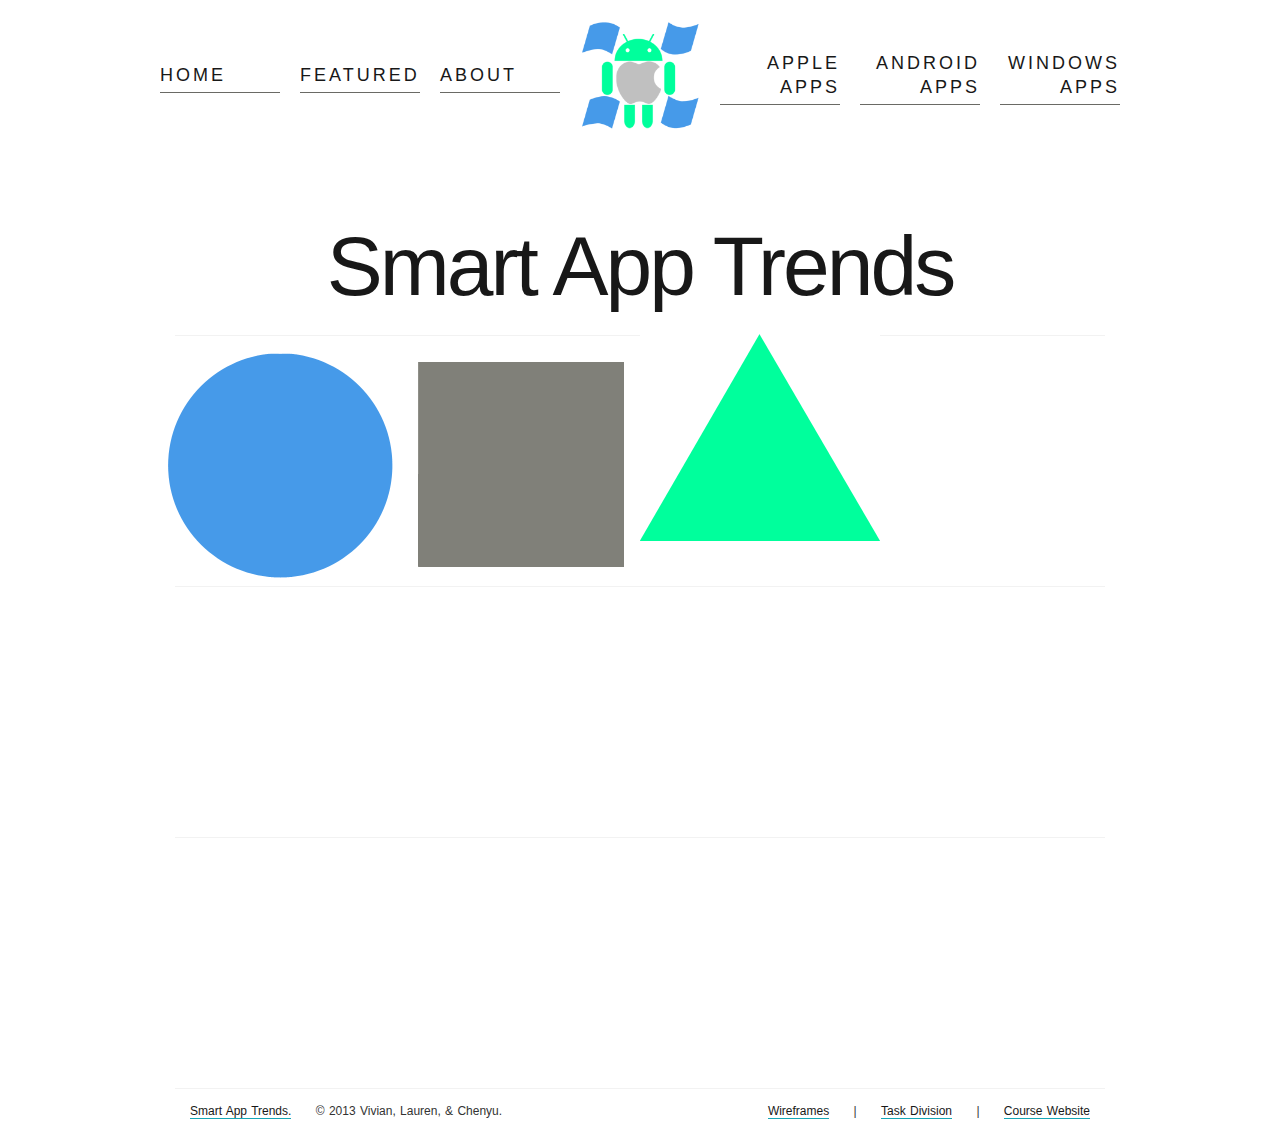
<file: home.html>
<html>

<head>
	<link rel="stylesheet" type="text/css" href="css/style5.css">
<link rel="stylesheet" type="text/css" href="css/screen.css">
<script type="text/javascript" src="js/modernizr.js"></script>
	<!-- News Section -->
    <link rel="stylesheet" type="text/css" href="css/jquery.jtweetsanywhere-1.0.1.css" />
    <script type="text/javascript" src="js/jquery-1.5.1.min.js"></script>
    <script type="text/javascript" src="js/jquery-ui-1.8.10.custom.min.js"></script>
    <script type="text/javascript" src="js/jquery.jtweetsanywhere-1.0.1.min.js"></script>
	<script type="text/javascript" src="js/jquery.ba-dotimeout.min.js"></script>
	<script type="text/javascript" src="js/jquery.easing.1.3.js"></script>
	<script type="text/javascript" src="js/jquery.cycle.lite.min.js"></script>

    <script>


    
    $(document).ready(function(){


    /* thumbnail */
	shapes = $('.thumbnail_wrapper');  
	$('.thumbnail_wrapper, nav').show();
	$('.thumbnail_wrapper').animate({top:'-20px', opacity:0});
	var z = 0;  
	var refreshId = setInterval(function() {  
	    
	    shapes.eq(z).animate({top:'15px', opacity:100},{duration:1000, easing: 'easeOutBounce'});
	     
	     z++;  
	     if (z > shapes.length) {  
	        clearInterval(refreshId);  
	     }  
	}, 200);
	
	/* thumbnails hover action */
		$(".thumbnail_wrapper").hover(function(){
			$(".cover", this).stop().animate({top:'240px'},{queue:false,duration:300,easing: 'easeOutBack'});
			$(this).animate({top:'3px'},{duration:300 , easing: 'easeInQuad'});
		}, function() {
			$(".cover", this).stop().animate({top:'0px'},{queue:false,duration:100, easing: 'easeInBack'});
			$(this).animate({top:'15px'},{duration:300, easing: 'easeOutBounce'});
			
		}); /* end thumbnails hover action */
       
       
     $('#menu').navToggle({ // default values below , same as calling $('#menu').navToggle();
                             subMenuClass : "subMenu", 
                               addToggles :  true,
                           navToggleClass : "navToggle",
                           collapsedClass : "collapsed",
                            expandedClass : "expanded",
                          activeLinkClass : "active",
                              currentPath : window.location.pathname,
                            expandCurrent : true
              
      }); // end navToggle
        
           
    });
    
<!-- newssection -->
function myMouseOut(id){
     	if ($(id).hasClass("over")){
     		$(id).mouseleave(function(){
     			$(id).slideUp({duration:300 , easing: 'easeInOutCubic'});
     		});
     	} else{
     		$(id).slideUp({duration:300 , easing: 'easeInOutCubic'});
     	}
}	
	
 /* scroll */

function goToByScroll(id){
	if( $.browser.opera ){
		$('html').animate({scrollTop: $("#"+id).offset().top},'slow');

	}else {
 		$('html,body').animate({scrollTop: $("#"+id).offset().top},'slow'); 
  }
}


<!-- newssection ends-->


</script>
</head>

<body>

<div id="header2">
	<header id="header" class="clearfix section">
				<nav id="nav" class="center grid-14">
					<div class="fonts-display clearfix">
                        <p class="logo mq-mobile-i-block">
                            <a href="#" title="COOL APPS">
                                <img src="img/logo.png" alt="Smart App Trend - Built by Vivian Park, Chenyu Si, Lauren Park" />
                            </a>
                        </p>

                        <br class="mq-mobile" />

						<p class="text-left alpha"><a href="home.html" target="main">Home</a>
						<p class="text-left"><a href="#" target="main">Featured</a>
						<p class="text-left"><a href="about.html" target="main">About</a>
						<p class="logo mq-wide-i-block mq-mid-i-block mq-small-i-block">
							<a href="home.html" target="main" title="Smart App Trend - Built by Vivian Park, Chenyu Si, Lauren Park">
								<img class="logo-img" src="img/logo.png" alt="Smart App Trend - Built by Vivian Park, Chenyu Si, Lauren Park" />
							</a>
						<p class="text-right"><a href="home.html" target="main">Apple Apps</a>
						<p class="text-right"><a href="android.html" target="main">Android Apps</a>
						<p class="text-right omega"><a href="home.html" target="main">Windows Apps</a>
					</div>
				</nav> <!-- /#nav -->
	
</header>
	</div>
	<header>
	<hr class="grid-2 center mq-mobile" />
	<h1 id="tagline">Smart App Trends</h1>
</header><br>
	<div id="newssection">
	<!-- first row -->
	<div id="divider"></div>
	<div id="td_t" class="thumbnail_box">
		<div class="thumbnail_wrapper">
			<a href="http://www.theverge.com/2013/3/13/4101536/twitter-windows-8" target="_BLANK">
			<img class="frame" src="img/frame_circle.png">
			<img class="cover" src="img/cover_w1.png">
			<img src="img/w_1h.png"></a>
		</div>
	</div>

	<div id="td_t" class="thumbnail_box">
		<div class="thumbnail_wrapper">
			<a href="http://www.theverge.com/2013/3/15/4108640/dropbox-acquires-email-app-mailbox" target="_BLANK">
			<img class="frame" src="img/frame_square.png">
			<img class="cover" src="img/cover_i1.png">
			<img src="img/i_1h.png"></a>
		</div>
	</div>

	<div id="td_t" class="thumbnail_box">
		<div class="thumbnail_wrapper">
			<a href="http://venturebeat.com/2013/03/15/jimu-makes-building-android-apps-as-simple-as-playing-lego-but-still-developer-friendly/#4wJjVSK2hiXyUgtJ.99 " target="_BLANK">
			<img class="frame" src="img/frame_triangle.png">
			<img class="cover" src="img/cover_a1.png">
			<img  src="img/a_1h.png"></a>
		</div>
	</div>

	<div id="td_t" class="thumbnail_box">
		<div class="thumbnail_wrapper">
			<a href="http://www.theverge.com/2013/2/19/4004250/sunrise-for-iphone-calendar-app-for-a-post-google-world" target="_BLANK">
			<img class="frame" src="img/frame_square.png">
			<img class="cover" src="img/cover_i2.png">
			<img src="img/i_2h.png"></a>
		</div>
	</div>

	<div id="divider"></div>
	
	<!-- second row -->
	<div id="td_t" class="thumbnail_box">
		<div class="thumbnail_wrapper">
			<a href="http://norwalk.patch.com/articles/iphone-app-helps-norwalk-police-find-suspected-thief" target="_BLANK">
			<img class="frame" src="img/frame_triangle.png">
			<img class="cover" src="img/cover_i3.png">
			<img src="img/i_3h.png"></a>
		</div>
	</div>
	<div id="td_t" class="thumbnail_box">
		<div class="thumbnail_wrapper">
			<a href="http://www.gizmag.com/ik-multimedia-irig-recorder-for-android/26649/" target="_BLANK">
			<img class="frame" src="img/frame_circle.png">
			<img class="cover" src="img/cover_a2.png">
			<img src="img/a_2h.png"></a>
		</div>
	</div>
	<div id="td_t" class="thumbnail_box">
		<div class="thumbnail_wrapper">
			<a href="http://conversations.nokia.com/2013/03/15/disqus-app-first-on-windows-phone/" target="_BLANK">
			<img class="frame" src="img/frame_square.png">
			<img class="cover" src="img/cover_w2.png">
			<img src="img/w_2h.png"></a>
		</div>
	</div>
	<div id="td_t" class="thumbnail_box">
		<div class="thumbnail_wrapper">
			<a href="http://consumerist.com/2013/03/15/facebook-android-app-wants-to-bypass-google-play-store-for-updates/" target="_BLANK">
			<img class="frame" src="img/frame_circle.png">
			<img class="cover" src="img/cover_a3.png">
			<img src="img/a_3h.png"></a>
		</div>
	</div>
	<div id="divider"></div>
	
	<!-- third row -->
	<div id="td_t" class="thumbnail_box">
		<div class="thumbnail_wrapper">
			<a href="http://consumerist.com/2013/03/14/want-ad-blocking-apps-on-your-android-device-dont-expect-google-to-sell-them-anymore/" target="_BLANK">
			<img class="frame" src="img/frame_square.png">
			<img class="cover" src="img/cover_a4.png">
			<img src="img/a_4h.png"></a>
		</div>
	</div>
	<div id="td_t" class="thumbnail_box">
		<div class="thumbnail_wrapper">
			<a href="http://www.engadget.com/2013/03/14/babbel-brings-11-language-learning-apps-windows-phone-8-free/" target="_BLANK">
			<img class="frame" src="img/frame_triangle.png">
			<img class="cover" src="img/cover_w3.png">
			<img src="img/w_3h.png"></a>
		</div>
	</div>
	<div id="td_t" class="thumbnail_box">
		<div class="thumbnail_wrapper">
			<a href="http://thenextweb.com/apps/2013/03/15/the-geopapyrus-iphone-app-uses-image-recognition-to-augment-real-objects-with-photo-and-video/" target="_BLANK">
			<img class="frame" src="img/frame_circle.png">
			<img class="cover" src="img/cover_i4.png">
			<img src="img/i_4h.png"></a>
		</div>
	</div>
	<div id="td_t" class="thumbnail_box">
		<div class="thumbnail_wrapper">
			<a href="http://www.engadget.com/2013/03/11/microsoft-lync-2013-mobile-apps/" target="_BLANK">
			<img class="frame" src="img/frame_triangle.png">
			<img class="cover" src="img/cover_w4.png">
			<img src="img/w_4h.png"></a>
		</div>
	</div>
	<div id="divider"></div>


<!-- footer arrow -->
<!--<footer>

<a title="top" href="javascript:void(0);" onclick="goToByScroll('top');"><img class="square" src="img/top.gif" width="52px" height="50px"></a>
</footer>-->


<div id="divBottom">

	<div id="left"><a href="home.html" class="footlink" target="main">Smart App Trends.</a> &copy; 2013 Vivian, Lauren, &amp; Chenyu.</div>

	<div id="right">
		<a href="pdf/Wireframe.pdf" class="footlink" target="_blank">Wireframes</a> | <a href="pdf/TaskDivisionList.pdf" class="footlink" target="_blank">Task Division</a> | <a href="http://beta.thiscourse.com/" class="footlink" target="_blank">Course Website</a>

	</div>

</div>

</div> <!--end of main -->

</body>

</html>
</file>
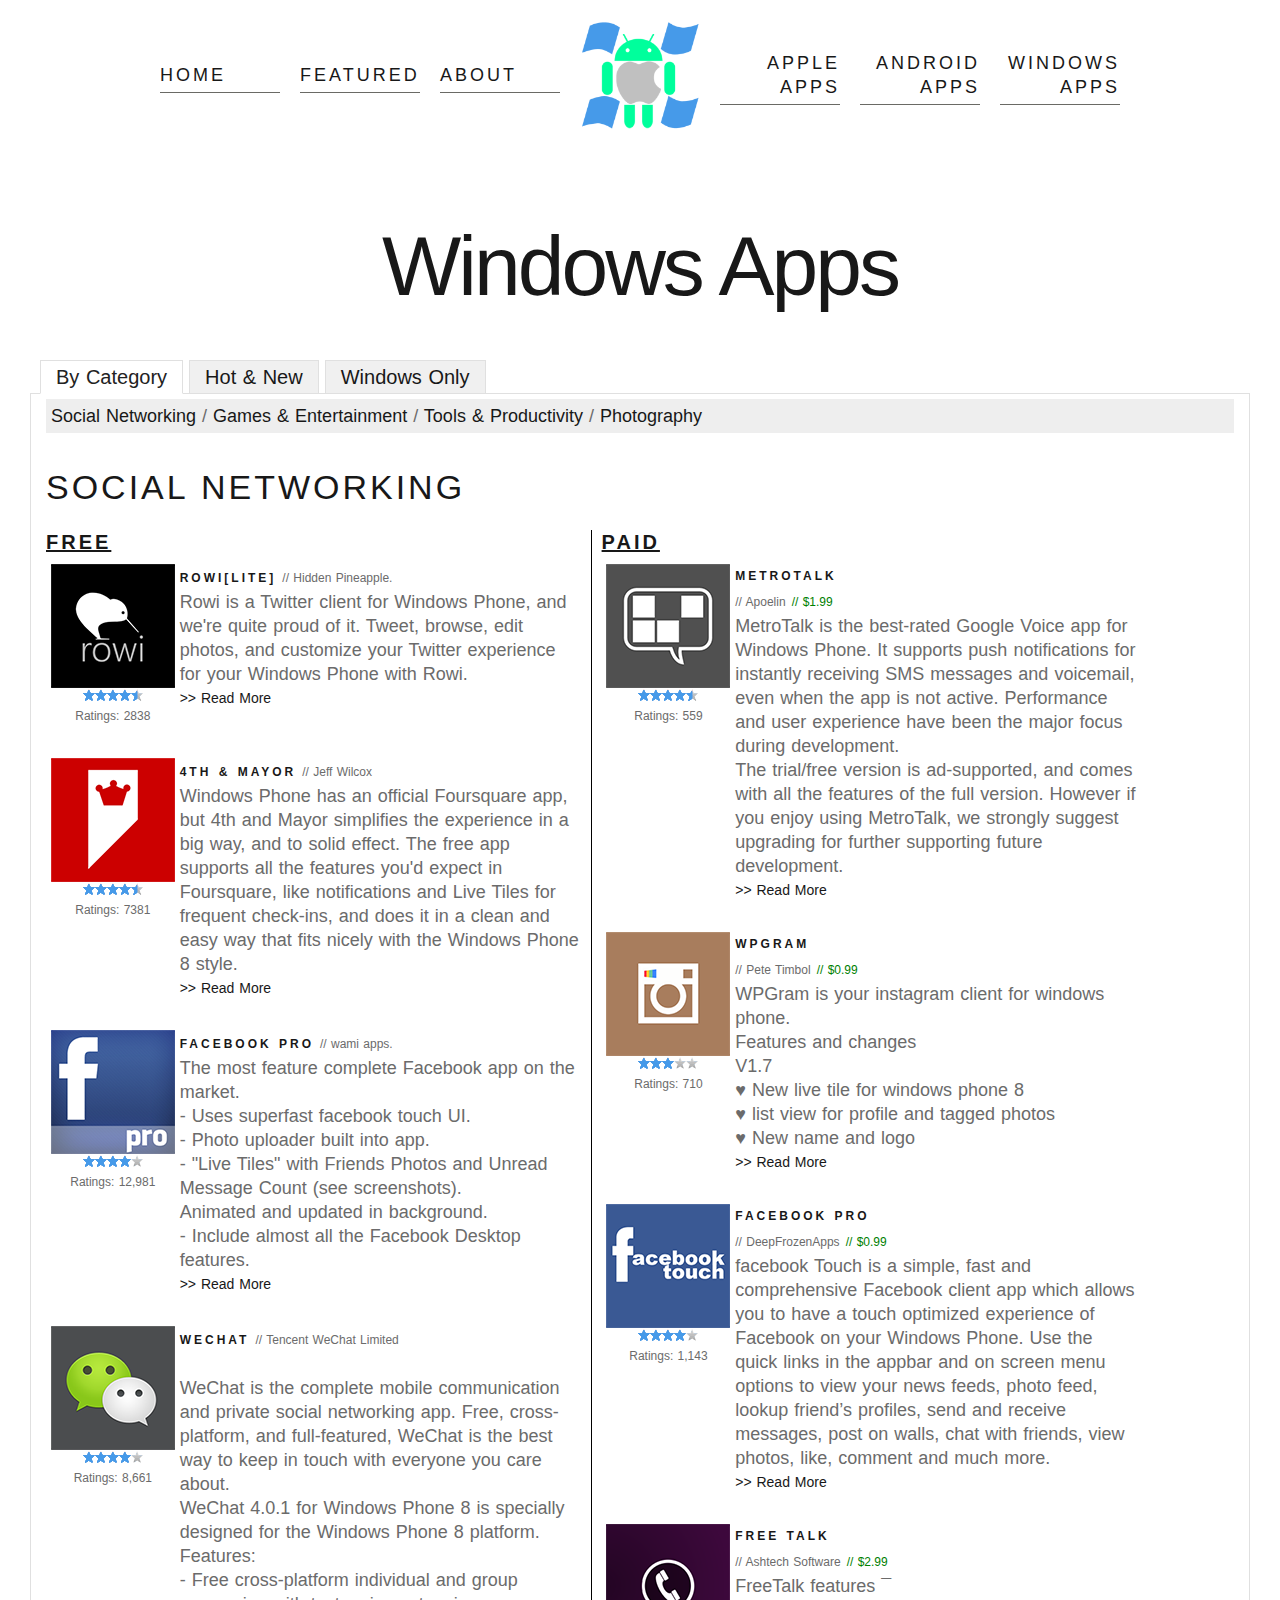
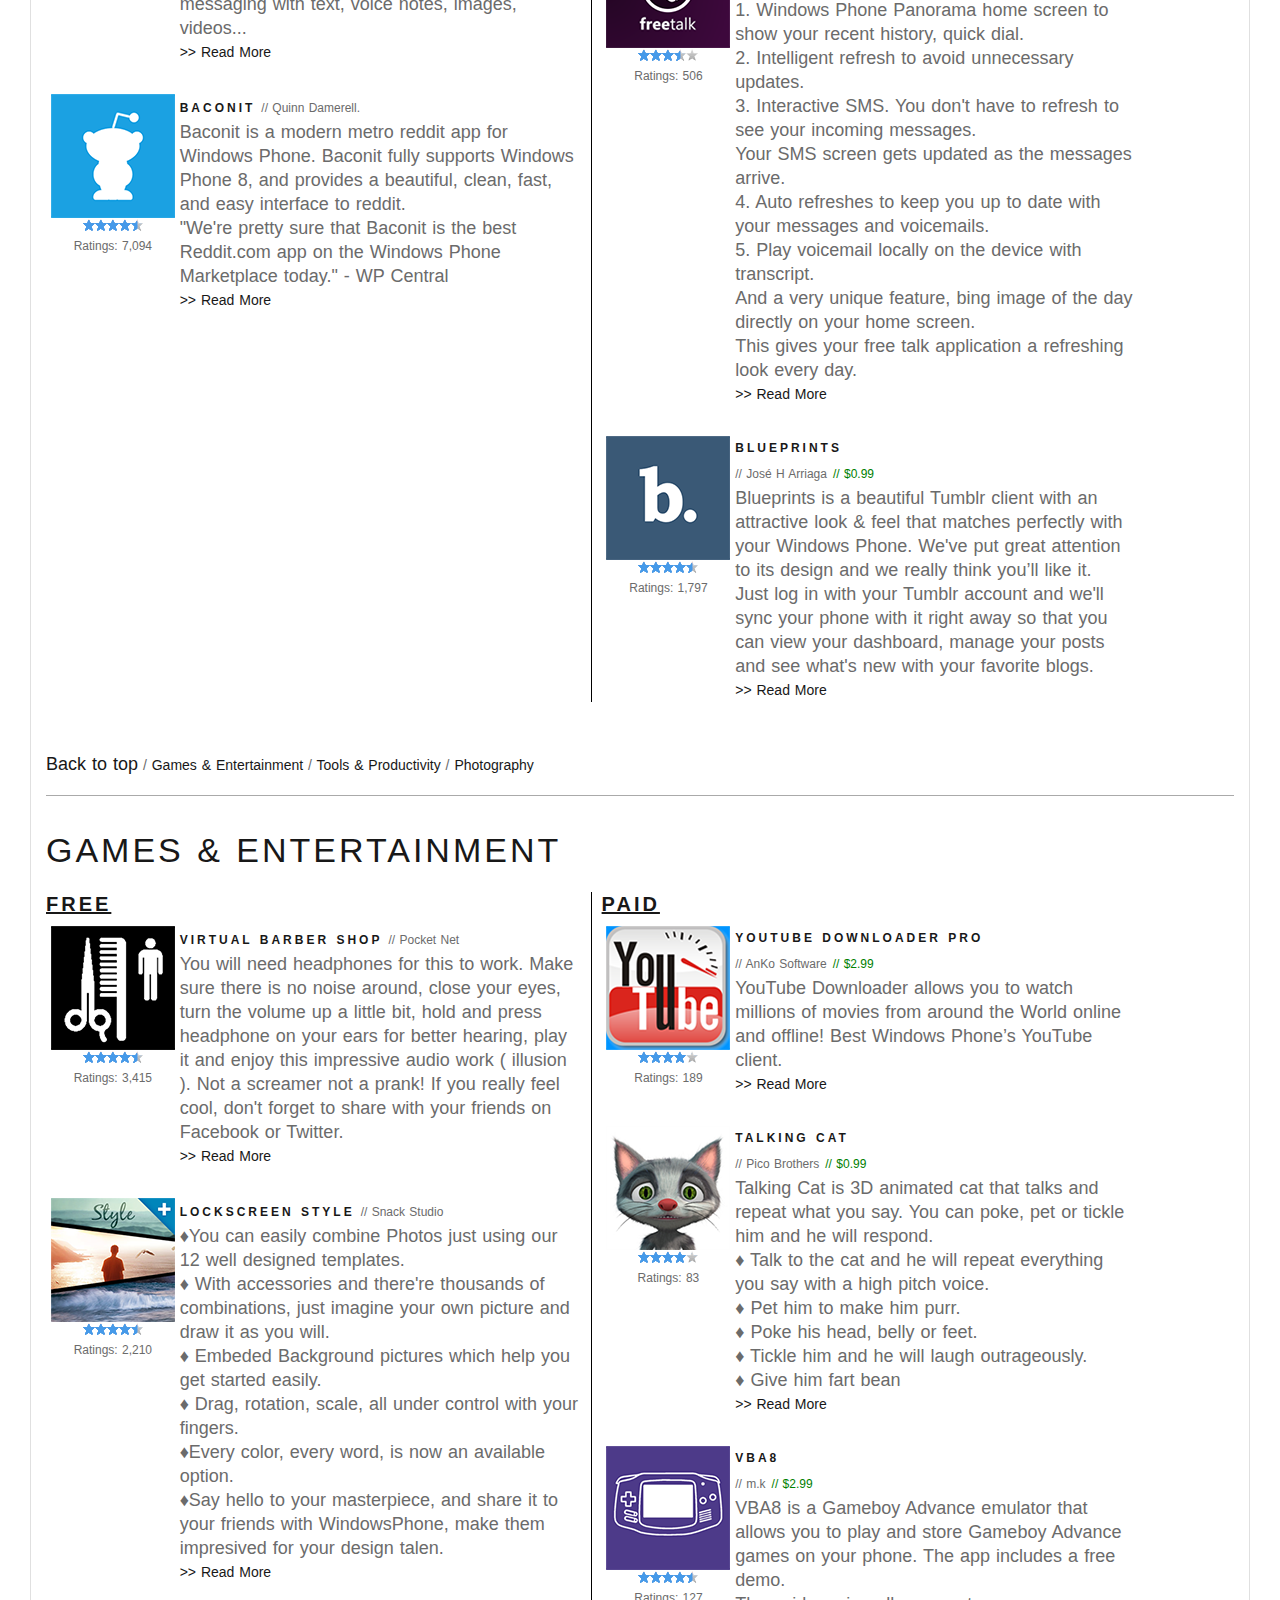
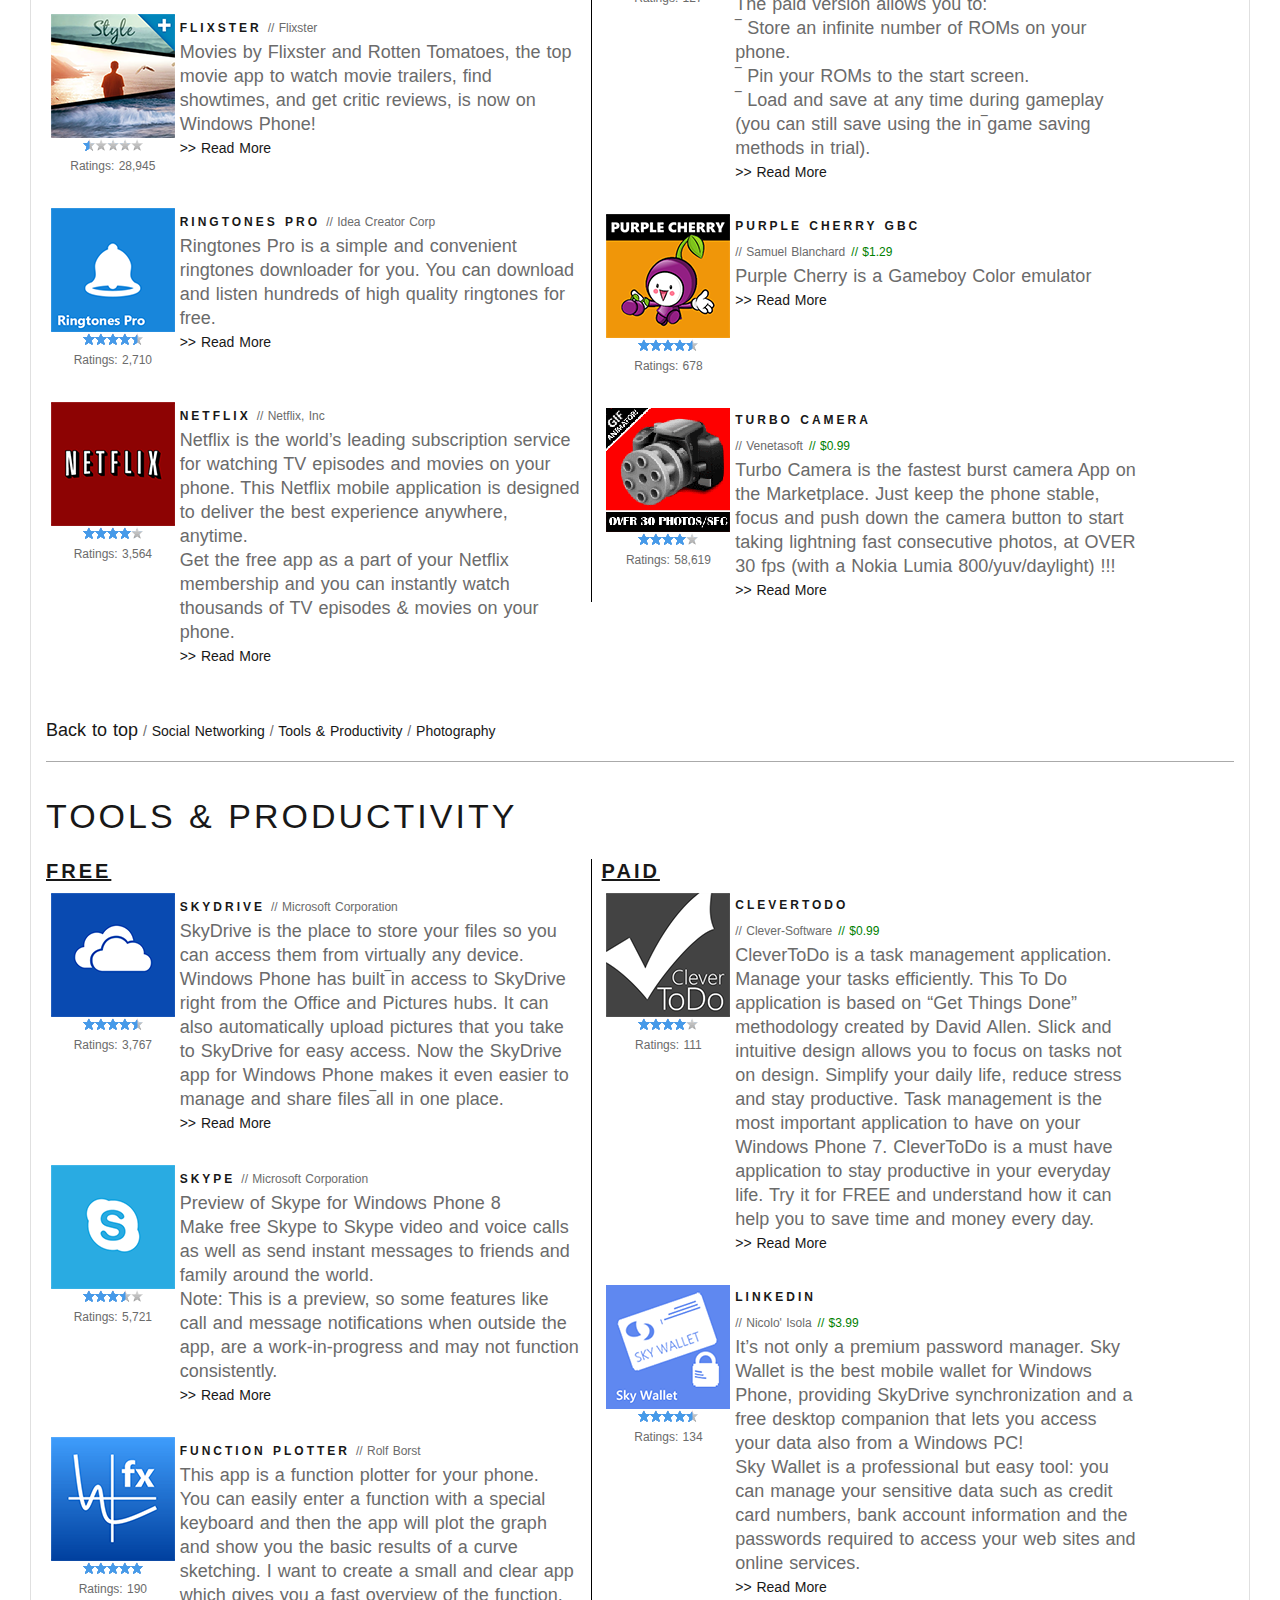
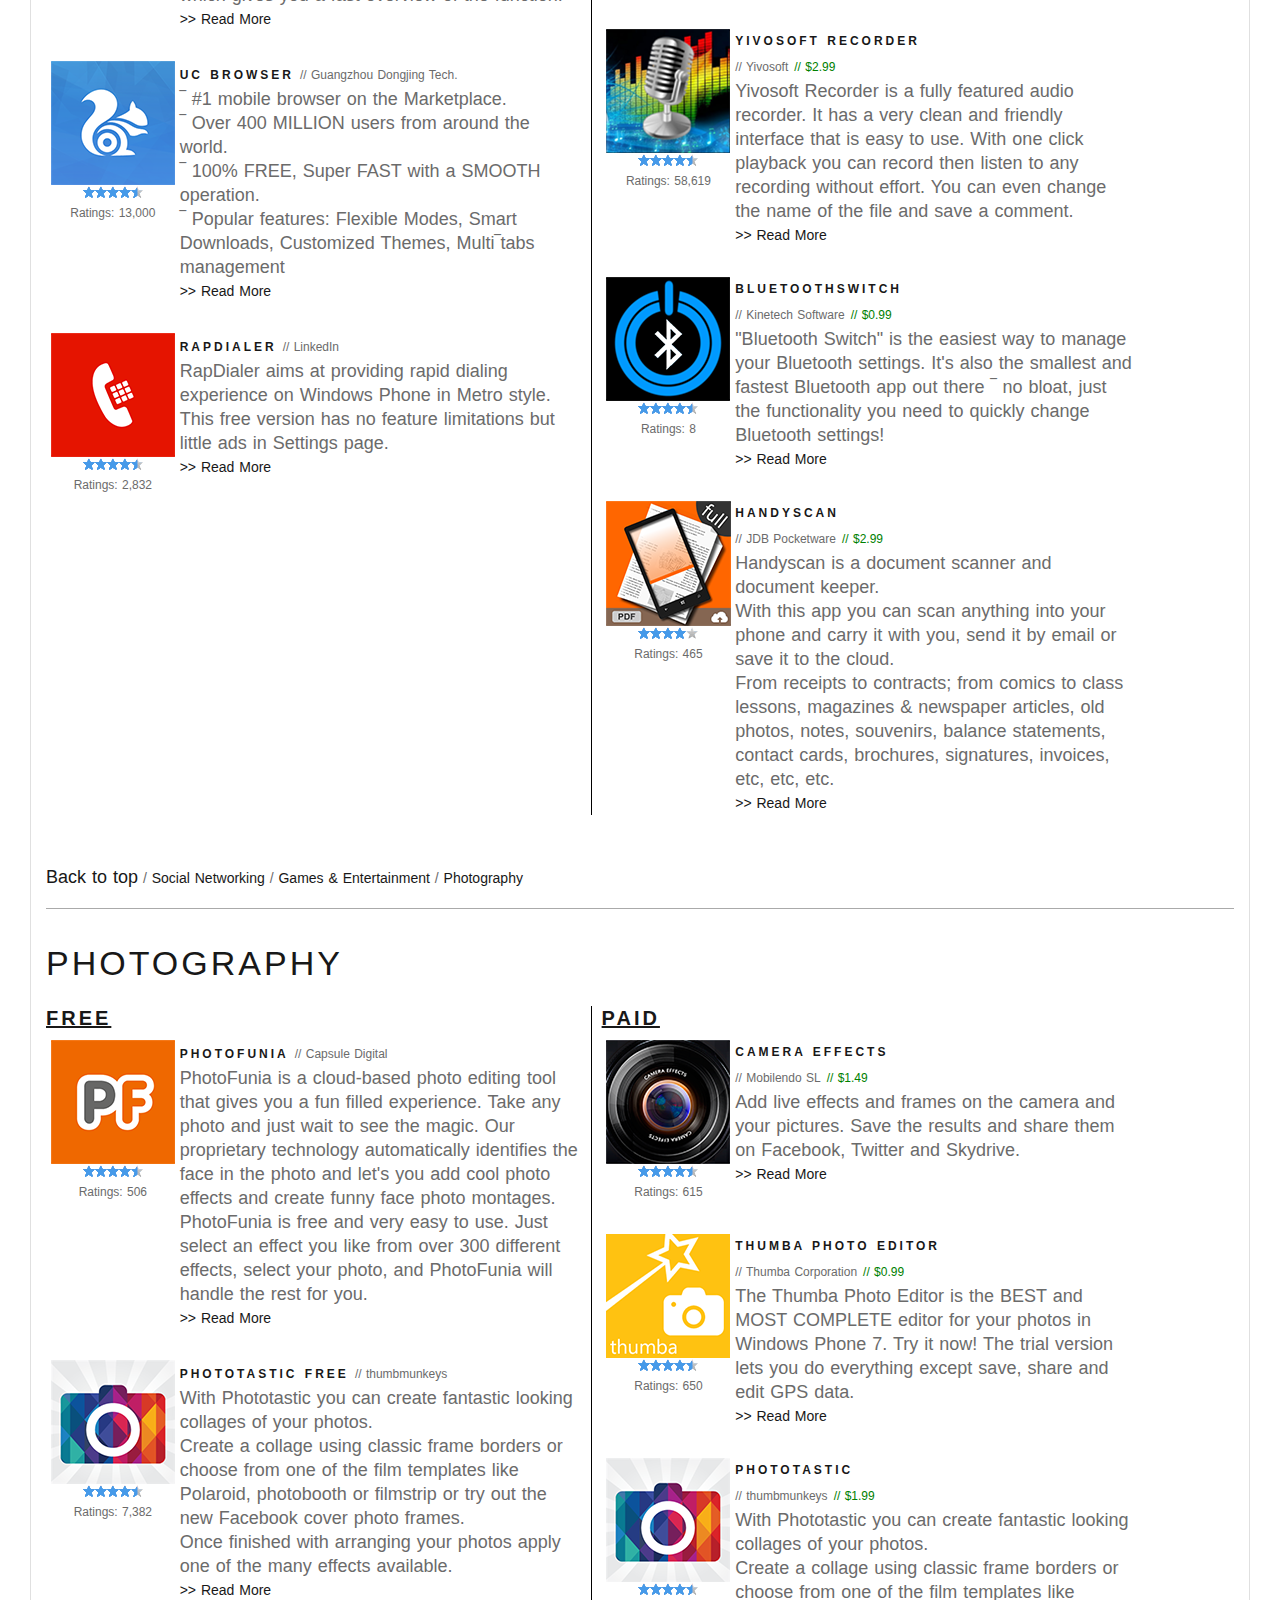
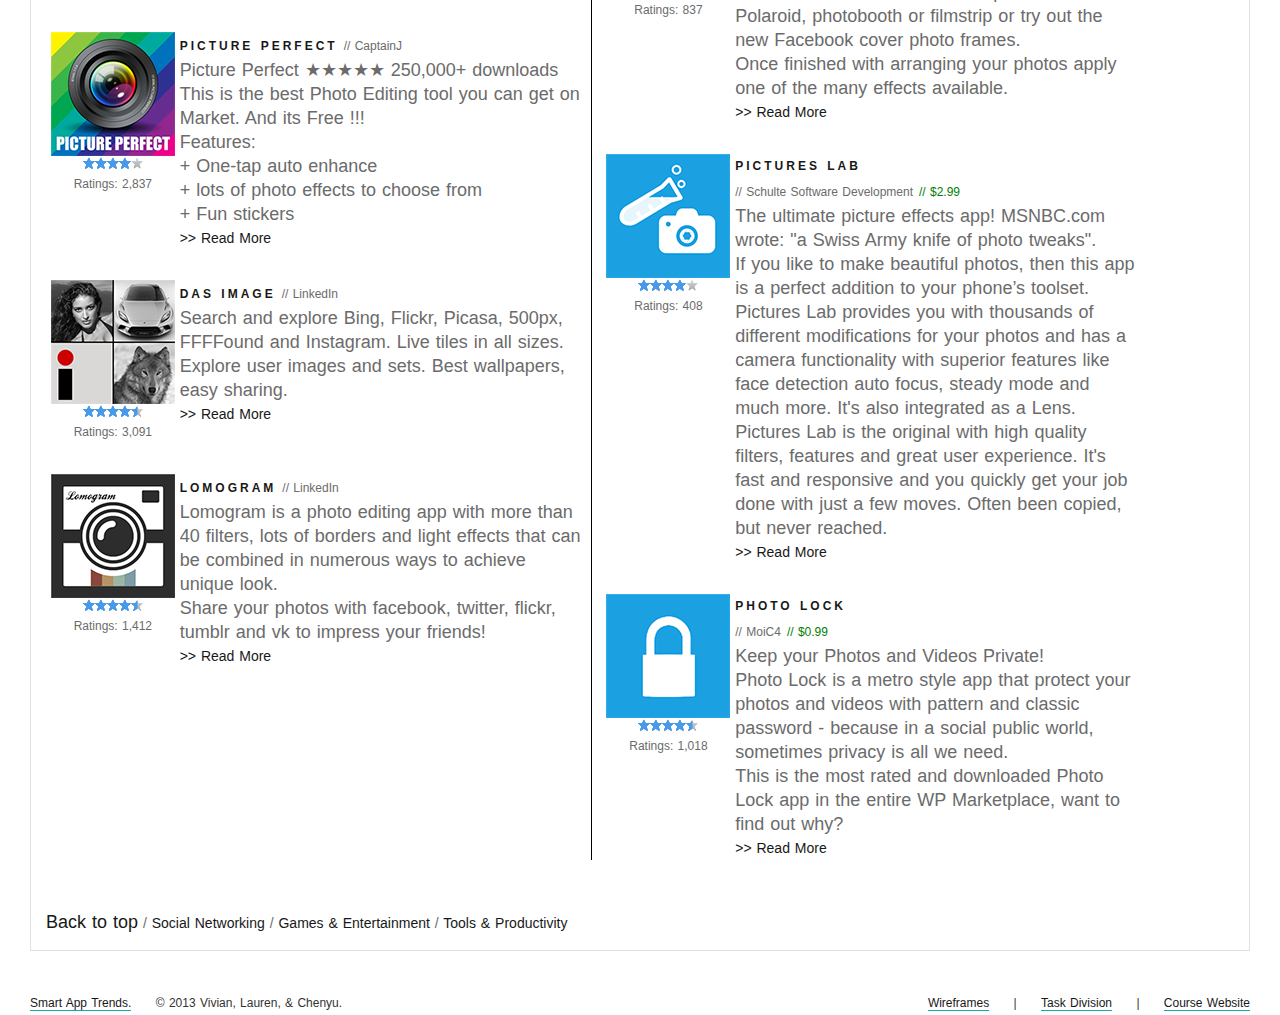
<file: windows.html>
<html>

<head>
	<link rel="stylesheet" type="text/css" href="css/style5.css">
<link rel="stylesheet" type="text/css" href="css/screen.css">
<script type="text/javascript" src="js/modernizr.js"></script>
<script type="text/javascript" src="js/jquery.min.js"></script>
 <script src="js/simpletabs_1.3.js"></script>
 <style type="text/css">

.rating-static { 
    width: 60px; 
    height: 16px;  
    display: block; 
    background: url('img/star-rating_w.png') 0 0 no-repeat;
}

.rating-50 { background-position: 0 0; }
.rating-40 { background-position: -12px 0; } 
.rating-30 { background-position: -24px 0; }
.rating-20 { background-position: -36px 0; }
.rating-10 { background-position: -48px 0; }
.rating-0 { background-position: -60px 0; }

.rating-5  { background-position: -48px -16px; }
.rating-15 { background-position: -36px -16px; }
.rating-25 { background-position: -24px -16px; }
.rating-35 { background-position: -12px -16px; }
.rating-45 { background-position: 0 -16px; }

          
      </style>

</head>

<body>
  <div id="header2">
  <header id="header" class="clearfix section">
        <nav id="nav" class="center grid-14">
          <div class="fonts-display clearfix">
                        <p class="logo mq-mobile-i-block">
                            <a href="#" title="COOL APPS">
                                <img src="img/logo.png" alt="Smart App Trend - Built by Vivian Park, Chenyu Si, Lauren Park" />
                            </a>
                        </p>

                        <br class="mq-mobile" />

            <p class="text-left alpha"><a href="home.html" target="main">Home</a>
            <p class="text-left"><a href="#" target="main">Featured</a>
            <p class="text-left"><a href="about.html" target="main">About</a>
            <p class="logo mq-wide-i-block mq-mid-i-block mq-small-i-block">
              <a href="home.html" target="main" title="Smart App Trend - Built by Vivian Park, Chenyu Si, Lauren Park">
                <img class="logo-img" src="img/logo.png" alt="Smart App Trend - Built by Vivian Park, Chenyu Si, Lauren Park" />
              </a>
            <p class="text-right"><a href="home.html" target="main">Apple Apps</a>
            <p class="text-right"><a href="android.html" target="main">Android Apps</a>
            <p class="text-right omega"><a href="home.html" target="main">Windows Apps</a>
          </div>
        </nav> <!-- /#nav -->
  
  </header>
  </div>

<header>
  <hr class="grid-2 center mq-mobile" />
  <h1 id="tagline">Windows Apps</h1>
</header>

  <br>

<div class="simpleTabs">

  	<ul class="simpleTabsNavigation">
  		
  		<li><a href="#">By Category</a></li>
  		<li><a href="#">Hot &amp; New</a></li>
  		<li><a href="#">Windows Only</a></li>
  	</ul>

	 
    
	<div class="simpleTabsContent">
		<div class="shortcutty"><a href="#tagline">Social Networking</a> / <a href="#ge">Games &amp; Entertainment</a> / <a href="#tp">Tools &amp; Productivity</a> / <a href="#ph">Photography</a></div>
    <h1><a id="sn" class="atitle">Social Networking</a></h1>
      
<div class="free subleft"><h3 class="fptitle">Free</h3>

<!--*************-->
<div class="appPic"><center>
<a href="https://play.google.com/store/apps/details?id=com.snapchat.android&feature=top-free#?t=W251bGwsMSwyLDIwNSwiY29tLnNuYXBjaGF0LmFuZHJvaWQiXQ.." target="_blank">
  <img src="img/w_cat_1a.png"></a>
<span class="rating-static rating-45" title="Rating: 4.5 stars (Above Average)"></span>
<p class="rate">Ratings: 2838</p></center></div>

<div class="appDesc"><h4 class="appTitle">Rowi[lite]</h4>
<p class="rate">// Hidden Pineapple.</p><br>
  Rowi is a Twitter client for Windows Phone, and we&#39;re quite proud of it. Tweet, browse, edit photos, and customize your Twitter experience for your Windows Phone with Rowi.
<br>
<a class="othercat" href="http://hiddenpineapple.com/work" target="_blank">&gt;&gt; Read More</a>
</div>

<div class="leftli2">
<div class="appPic"><center>
<a href="https://play.google.com/store/apps/details?id=com.linkedin.android&feature=top-free#?t=W251bGwsMSwyLDIwNSwiY29tLmxpbmtlZGluLmFuZHJvaWQiXQ.." target="_blank">
  <img src="img/w_cat_1b.png"></a>
<span class="rating-static rating-45" title="Rating: 4.5 stars (Terrific)"></span>
<p class="rate">Ratings: 7381</p></center></div>

<div class="appDesc"><h4 class="appTitle">4th &#38; Mayor</h4>
<p class="rate"> // Jeff Wilcox</p><br>
  Windows Phone has an official Foursquare app, but 4th and Mayor simplifies the experience in a big way, and to solid effect. The free app supports all the features you&#39;d expect in Foursquare, like notifications and Live Tiles for frequent check-ins, and does it in a clean and easy way that fits nicely with the Windows Phone 8 style.
<br>
<a class="othercat" href="http://www.4thandmayor.com/" target="_blank">&gt;&gt; Read More</a>
</div></div>
<!-- start -->
<div class="leftli2">
<div class="appPic"><center>
<a href="https://play.google.com/store/apps/details?id=com.skout.android&feature=top-free#?t=W251bGwsMSwyLDIwNSwiY29tLnNrb3V0LmFuZHJvaWQiXQ.." target="_blank">
  <img src="img/w_cat_1c.png"></a>
<span class="rating-static rating-40" title="Rating: 4 stars (Above Average)"></span>
<p class="rate">Ratings: 12,981</p></center></div>

<div class="appDesc"><h4 class="appTitle">Facebook Pro</h4>
<p class="rate">// wami apps.</p><br>
The most feature complete Facebook app on the market.<br>

- Uses superfast facebook touch UI.<br>
- Photo uploader built into app. <br>
- "Live Tiles" with Friends Photos and Unread Message Count (see screenshots). <br>Animated and updated in background.<br>
- Include almost all the Facebook Desktop features.<br>
<a class="othercat" href="http://www.windowsphone.com/en-us/store/app/facebook-pro/8158f54a-bd38-48f7-9bc1-9042a8d923ec" target="_blank">&gt;&gt; Read More</a></div></div>
<!-- end -->
<!-- start -->
<div class="leftli2">
<div class="appPic"><center>
<a href="https://play.google.com/store/apps/details?id=com.google.android.apps.plus&feature=top-free#?t=W251bGwsMSwyLDIwNSwiY29tLmdvb2dsZS5hbmRyb2lkLmFwcHMucGx1cyJd" target="_blank">
  <img src="img/w_cat_1d.png"></a>
<span class="rating-static rating-40" title="Rating: 4 stars (Above Average)"></span>
<p class="rate">Ratings: 8,661</p></center></div>

<div class="appDesc"><h4 class="appTitle">WeChat</h4>
<p class="rate">// Tencent WeChat Limited</p><br>
<br>
WeChat is the complete mobile communication and private social networking app. Free, cross-platform, and full-featured, WeChat is the best way to keep in touch with everyone you care about. <br>

WeChat 4.0.1 for Windows Phone 8 is specially designed for the Windows Phone 8 platform.<br>

Features:<br>
- Free cross-platform individual and group messaging with text, voice notes, images, videos... <br>
<a class="othercat" href="http://www.wechat.com/en/" target="_blank">&gt;&gt; Read More</a></div></div>
<!-- end -->
<!-- start -->

<div class="leftli2">

<div class="appPic"><center>

<a href="http://www.windowsphone.com/en-us/store/app/baconit/fa4e749a-a521-43f1-b2cd-40bd1a0a8875" target="_blank">
  <img src="img/w_cat_1e.png"></a>

<span class="rating-static rating-45" title="Rating: 4.5 stars (Excellent)"></span>
<p class="rate">Ratings: 7,094</p></center></div>

<div class="appDesc"><h4 class="appTitle">Baconit</h4>
  <p class="rate">// Quinn Damerell.</p><br>
Baconit is a modern metro reddit app for Windows Phone. Baconit fully supports Windows Phone 8, and provides a beautiful, clean, fast, and easy interface to reddit.<br>

&#34;We&#39;re pretty sure that Baconit is the best Reddit.com app on the Windows Phone Marketplace today.&#34; - WP Central<br>
<a class="othercat" href="http://www.windowsphone.com/en-us/store/app/baconit/fa4e749a-a521-43f1-b2cd-40bd1a0a8875" target="_blank">&gt;&gt; Read More</a></div></div>
<!-- end -->
<!-- *********************************************** -->

      </div>


      <div class="paid subleft"><h3 class="fptitle">Paid</h3>

<!--*************-->
<div class="appPic"><center>
<a href="http://www.windowsphone.com/en-us/store/app/metrotalk/e29cf7f0-dcae-438e-ac88-d3a8d35b7fc5" target="_blank">
  <img src="img/w_cat_1f.png"></a>
<span class="rating-static rating-45" title="Rating: 4.5 stars (Above Average)"></span>
<p class="rate">Ratings: 559</p></center></div>

<div class="appDesc"><h4 class="appTitle">MetroTalk</h4>
<br><p class="rate"> // Apoelin</p>
<p class="rate money"> // $1.99</p><br>
MetroTalk is the best-rated Google Voice app for Windows Phone. It supports push notifications for instantly receiving SMS messages and voicemail, even when the app is not active. Performance and user experience have been the major focus during development.<br>

The trial/free version is ad-supported, and comes with all the features of the full version. However if you enjoy using MetroTalk, we strongly suggest upgrading for further supporting future development.<br>
<a class="othercat" href="http://www.windowsphone.com/en-us/store/app/metrotalk/e29cf7f0-dcae-438e-ac88-d3a8d35b7fc5" target="_blank">&gt;&gt; Read More</a></div>
<!-- start -->
<div class="leftli2">
<div class="appPic"><center>
<a href="http://www.windowsphone.com/en-us/store/app/wpgram/fabdc4c5-744d-4645-a345-1d254937e8ea" target="_blank">
  <img src="img/w_cat_1g.png"></a>
<span class="rating-static rating-30" title="Rating: 3 stars (Above Average)"></span>
<p class="rate">Ratings: 710</p></center></div>

<div class="appDesc"><h4 class="appTitle">WPGram</h4>
<br><p class="rate"> // Pete Timbol</p>
<p class="rate money"> // $0.99</p><br>
WPGram is your instagram client for windows phone.<br>
 
Features and changes<br>

V1.7<br>
&hearts; New live tile for windows phone 8<br>
&hearts; list view for profile and tagged photos<br>
&hearts; New name and logo<br>
<a class="othercat" href="http://www.windowsphone.com/en-us/store/app/wpgram/fabdc4c5-744d-4645-a345-1d254937e8ea" target="_blank">&gt;&gt; Read More</a>
</div></div>
<!-- end -->
<!-- start -->
<div class="leftli2">
<div class="appPic"><center>
<a href="http://www.windowsphone.com/en-us/store/app/facebook-pro/bf8fc40c-993b-49ab-9731-6cea743ba986" target="_blank">
  <img src="img/w_cat_1h.png"></a>
<span class="rating-static rating-40" title="Rating: 4.0 stars (Above Average)"></span>
<p class="rate">Ratings: 1,143</p></center></div>

<div class="appDesc"><h4 class="appTitle">facebook Pro</h4>
<br><p class="rate"> // DeepFrozenApps</p>
<p class="rate money"> // $0.99</p><br>
  facebook Touch is a simple, fast and comprehensive Facebook client app which allows you to have a touch optimized experience of Facebook on your Windows Phone. Use the quick links in the appbar and on screen menu options to view your news feeds, photo feed, lookup friend’s profiles, send and receive messages, post on walls, chat with friends, view photos, like, comment and much more. <br>
<a class="othercat" href="http://www.windowsphone.com/en-us/store/app/facebook-pro/bf8fc40c-993b-49ab-9731-6cea743ba986" target="_blank">&gt;&gt; Read More</a>
</div></div>
<!-- end -->
<!-- start -->
<div class="leftli2">
<div class="appPic"><center>
<a href="http://www.windowsphone.com/en-us/store/app/free-talk/3ea568cc-86ff-df11-9264-00237de2db9e" target="_blank">
  <img src="img/w_cat_1i.png"></a>
<span class="rating-static rating-35" title="Rating: 3.5 stars (Above Average)"></span>
<p class="rate">Ratings: 506</p></center></div>

<div class="appDesc"><h4 class="appTitle">Free Talk</h4>
<br><p class="rate"> // Ashtech Software</p>
<p class="rate money"> // $2.99</p><br>
FreeTalk features &#175;<br>
1. Windows Phone Panorama home screen to show your recent history, quick dial.<br>
2. Intelligent refresh to avoid unnecessary updates. <br>
3. Interactive SMS. You don't have to refresh to see your incoming messages.<br> Your SMS screen gets updated as the messages arrive.<br>
4. Auto refreshes to keep you up to date with your messages and voicemails.<br>
5. Play voicemail locally on the device with transcript.<br>
And a very unique feature, bing image of the day directly on your home screen.<br> This gives your free talk application a refreshing look every day.<br>
<a class="othercat" href="http://www.windowsphone.com/en-us/store/app/free-talk/3ea568cc-86ff-df11-9264-00237de2db9e" target="_blank">&gt;&gt; Read More</a>
</div></div>
<!-- end -->
<!-- start -->
<div class="leftli2">
<div class="appPic"><center>
<a href="http://www.windowsphone.com/en-us/store/app/blueprints/a86585b6-e6e1-4f68-addd-34b75162b94a" target="_blank">
  <img src="img/w_cat_1j.png"></a>
<span class="rating-static rating-45" title="Rating: 4.5 stars (Excellent)"></span>
<p class="rate">Ratings: 1,797</p></center></div>

<div class="appDesc"><h4 class="appTitle">Blueprints</h4>
<br><p class="rate"> // Jos&#233; H Arriaga</p>
<p class="rate money"> // $0.99</p><br>
  Blueprints is a beautiful Tumblr client with an attractive look &#38; feel that matches perfectly with your Windows Phone. We&#39;ve put great attention to its design and we really think you’ll like it. <br>

Just log in with your Tumblr account and we&#39;ll sync your phone with it right away so that you can view your dashboard, manage your posts and see what's new with your favorite blogs. <br>
<a class="othercat" href="http://www.windowsphone.com/en-us/store/app/blueprints/a86585b6-e6e1-4f68-addd-34b75162b94a" target="_blank">&gt;&gt; Read More</a>
</div></div>
<!-- end -->
<!-- *********************************************** -->

      </div>

    <br>
    <div class="leftli">
    <a href="#tagline" class="atop">Back to top</a><div class="othercat"> / <a href="#ge" class="atop">Games &amp; Entertainment</a> / <a href="#tp" class="atop">Tools &amp; Productivity</a> / <a href="#ph" class="atop">Photography</a><br>
</div></div>


    <hr/>
    <h1><a id="ge" class="atitle">Games &amp; Entertainment</a></h1>
    
      <div class="free subleft"><h3 class="fptitle">Free</h3>

<!--*************-->
<div class="appPic"><center>
<a href="http://www.windowsphone.com/en-us/store/app/virtual-barber-shop/ced6fb26-613e-4ff9-8f1f-89331c5b53b8" target="_blank">
  <img src="img/w_cat_2a.png"></a>
<span class="rating-static rating-45" title="Rating: 4.5 stars (Excellent)"></span>
<p class="rate">Ratings: 3,415</p></center></div>

<div class="appDesc"><h4 class="appTitle">Virtual Barber Shop</h4>
<p class="rate"> // Pocket Net</p><br>
 You will need headphones for this to work. Make sure there is no noise around, close your eyes, turn the volume up a little bit, hold and press headphone on your ears for better hearing, play it and enjoy this impressive audio work ( illusion ). Not a screamer not a prank!
If you really feel cool, don't forget to share with your friends on Facebook or Twitter.<br>
<a class="othercat" href="http://www.windowsphone.com/en-us/store/app/virtual-barber-shop/ced6fb26-613e-4ff9-8f1f-89331c5b53b8" target="_blank">&gt;&gt; Read More</a></div>

<!-- start -->
<div class="leftli2">
<div class="appPic"><center>
<a href="http://www.windowsphone.com/en-us/store/app/lockscreen-style/14cb65f4-91cc-42ef-9c03-84a8acc24df5" target="_blank">
  <img src="img/w_cat_2b.png"></a>
<span class="rating-static rating-45" title="Rating: 4.5 stars (Excellent)"></span>
<p class="rate">Ratings: 2,210</p></center></div>

<div class="appDesc"><h4 class="appTitle">Lockscreen Style</h4>
<p class="rate"> // Snack Studio</p><br>
  &diams;You can easily combine Photos just using our 12 well designed templates.<br>
  &diams; With accessories and there're thousands of combinations, just imagine your own picture and draw it as you will.<br>
  &diams; Embeded Background pictures which help you get started easily.<br>
  &diams; Drag, rotation, scale, all under control with your fingers.<br>
  &diams;Every color, every word, is now an available option.<br>
  &diams;Say hello to your masterpiece, and share it to your friends with WindowsPhone, make them impresived for your design talen.<br>
<a class="othercat" href="http://www.windowsphone.com/en-us/store/app/lockscreen-style/14cb65f4-91cc-42ef-9c03-84a8acc24df5" target="_blank">&gt;&gt; Read More</a>
</div></div>
<!-- end -->
<!-- start -->
<div class="leftli2">
<div class="appPic"><center>
<a href="http://community.flixster.com/wap/apps/windowsphone" target="_blank">
  <img src="img/w_cat_2b.png"></a>
<span class="rating-static rating-5" title="Rating: 5 stars (Best of Best)"></span>
<p class="rate">Ratings: 28,945</p></center></div>

<div class="appDesc"><h4 class="appTitle">Flixster</h4>
<p class="rate"> // Flixster</p><br>
Movies by Flixster and Rotten Tomatoes, the top movie app to watch movie trailers, find showtimes, and get critic reviews, is now on Windows Phone!<br>
<a class="othercat" href="http://community.flixster.com/wap/apps/windowsphone" target="_blank">&gt;&gt; Read More</a>
</div></div>
<!-- end -->
<!-- start -->
<div class="leftli2">
<div class="appPic"><center>
<a href="http://www.windowsphone.com/en-us/store/app/ringtones-pro/7a32dd8f-9ba3-4a3c-8a8c-93cbb4ba8300" target="_blank">
  <img src="img/w_cat_2d.png"></a>
<span class="rating-static rating-45" title="Rating: 4.5 stars (Great)"></span>
<p class="rate">Ratings: 2,710</p></center></div>

<div class="appDesc"><h4 class="appTitle">Ringtones Pro</h4>
<p class="rate"> // Idea Creator Corp</p><br>
Ringtones Pro is a simple and convenient ringtones downloader for you. You can download and listen hundreds of high quality ringtones for free.<br>
<a class="othercat" href="http://www.windowsphone.com/en-us/store/app/ringtones-pro/7a32dd8f-9ba3-4a3c-8a8c-93cbb4ba8300" target="_blank">&gt;&gt; Read More</a>
</div></div>
<!-- end -->
<!-- start -->
<div class="leftli2">
<div class="appPic"><center>
<a href="http://www.windowsphone.com/en-us/store/app/netflix/c3a509cd-61d6-df11-a844-00237de2db9e" target="_blank">
  <img src="img/w_cat_2e.png"></a>
<span class="rating-static rating-40" title="Rating: 4.0 stars (Above Average)"></span>
<p class="rate">Ratings: 3,564</p></center></div>

<div class="appDesc"><h4 class="appTitle">Netflix</h4>
<p class="rate"> // Netflix, Inc</p><br>
Netflix is the world’s leading subscription service for watching  TV episodes and movies on your phone. This Netflix mobile application is designed to deliver the best experience anywhere, anytime.
<br>
Get the free app as a part of your Netflix membership and you can instantly watch thousands of TV episodes &#38; movies on your phone.<br>
<a class="othercat" href="http://www.windowsphone.com/en-us/store/app/netflix/c3a509cd-61d6-df11-a844-00237de2db9e" target="_blank">&gt;&gt; Read More</a>
</div></div>
<!-- end -->
<!-- *********************************************** -->

      </div>


      <div class="paid subleft"><h3 class="fptitle">Paid</h3>

<!--*************-->
<div class="appPic"><center>
<a href="http://www.windowsphone.com/en-us/store/app/youtube-downloader-pro/f31dba63-7138-46a9-a6e5-8f1c9280109d" target="_blank">
  <img src="img/w_cat_2f.png"></a>
<span class="rating-static rating-40" title="Rating: 4.0 stars (Above Average)"></span>
<p class="rate">Ratings: 189</p></center></div>

<div class="appDesc"><h4 class="appTitle">YouTube Downloader Pro</h4>
<br><p class="rate"> // AnKo Software</p>
<p class="rate money"> // $2.99</p><br>
  YouTube Downloader allows you to watch millions of movies from around the World online and offline! 
Best Windows Phone’s YouTube client.<br>
<a class="othercat" href="http://www.windowsphone.com/en-us/store/app/youtube-downloader-pro/f31dba63-7138-46a9-a6e5-8f1c9280109d" target="_blank">&gt;&gt; Read More</a></div>

<!-- start -->
<div class="leftli2">
<div class="appPic"><center>
<a href="http://www.windowsphone.com/en-us/store/app/talking-cat/1b68c746-968c-4077-9d8b-ba050f47742d" target="_blank">
  <img src="img/w_cat_2g.png"></a>
<span class="rating-static rating-40" title="Rating: 3.9 stars (Above Average)"></span>
<p class="rate">Ratings: 83</p></center></div>

<div class="appDesc"><h4 class="appTitle">Talking Cat</h4>
<br><p class="rate"> // Pico Brothers</p>
<p class="rate money"> // $0.99</p><br>
Talking Cat is 3D animated cat that talks and repeat what you say. You can poke, pet or tickle him and he will respond.<br>

&diams; Talk to the cat and he will repeat everything you say with a high pitch voice.<br>
&diams; Pet him to make him purr.<br>
&diams; Poke his head, belly or feet.<br>
&diams; Tickle him and he will laugh outrageously.<br>
&diams; Give him fart bean<br>
<a class="othercat" href="http://www.windowsphone.com/en-us/store/app/talking-cat/1b68c746-968c-4077-9d8b-ba050f47742d" target="_blank">&gt;&gt; Read More</a>
</div></div>
<!-- end -->

<!-- start -->
<div class="leftli2">
<div class="appPic"><center>
<a href="http://www.windowsphone.com/en-us/store/app/vba8/4e3142c4-b99c-4075-bedc-b10a3086327d" target="_blank">
  <img src="img/w_cat_2h.png"></a>
<span class="rating-static rating-45" title="Rating: 4.5 stars (Great)"></span>
<p class="rate">Ratings: 127</p></center></div>

<div class="appDesc"><h4 class="appTitle">VBA8</h4>
<br><p class="rate"> // m.k</p>
<p class="rate money"> // $2.99</p><br>
VBA8 is a Gameboy Advance emulator that allows you to play and store Gameboy Advance games on your phone. The app includes a free demo.<br>

The paid version allows you to:<br>
&oline; Store an infinite number of ROMs on your phone.<br>
&oline; Pin your ROMs to the start screen.<br>
&oline; Load and save at any time during gameplay (you can still save using the in&oline;game saving methods in trial).<br>
<a class="othercat" href="http://www.windowsphone.com/en-us/store/app/vba8/4e3142c4-b99c-4075-bedc-b10a3086327d" target="_blank">&gt;&gt; Read More</a>
</div></div>
<!-- end -->

<!-- start -->
<div class="leftli2">
<div class="appPic"><center>
<a href="http://www.windowsphone.com/en-us/store/app/purple-cherry-gbc/97ce48a0-2241-456f-b4ef-da74d60ddeb9" target="_blank">
  <img src="img/w_cat_2i.png"></a>
<span class="rating-static rating-45" title="Rating: 4.5 stars (Above Average)"></span>
<p class="rate">Ratings: 678</p></center></div>

<div class="appDesc"><h4 class="appTitle">Purple Cherry GBC</h4>
<br><p class="rate"> // Samuel Blanchard</p>
<p class="rate money"> // $1.29</p><br>
  Purple Cherry is a Gameboy Color emulator<br>
<a class="othercat" href="http://www.windowsphone.com/en-us/store/app/purple-cherry-gbc/97ce48a0-2241-456f-b4ef-da74d60ddeb9" target="_blank">&gt;&gt; Read More</a>
</div></div>
<!-- end -->

<!-- start -->
<div class="leftli2">
<div class="appPic"><center>
<a href="http://www.windowsphone.com/en-us/store/app/turbo-camera/7fcd71c4-0d36-42ca-b11d-0587ab45b7ef" target="_blank">
  <img src="img/w_cat_2j.png"></a>
<span class="rating-static rating-40" title="Rating: 3.9 stars (Above Average)"></span>
<p class="rate">Ratings: 58,619</p></center></div>

<div class="appDesc"><h4 class="appTitle">Turbo Camera</h4>
<br><p class="rate"> // Venetasoft</p>
<p class="rate money"> // $0.99</p><br>
  Turbo Camera is the fastest burst camera App on the Marketplace.
Just keep the phone stable, focus and push down the camera button to start taking lightning fast consecutive photos, at OVER 30 fps (with a Nokia Lumia 800/yuv/daylight) !!!<br>
<a class="othercat" href="http://www.windowsphone.com/en-us/store/app/turbo-camera/7fcd71c4-0d36-42ca-b11d-0587ab45b7ef" target="_blank">&gt;&gt; Read More</a>
</div></div>
<!-- end -->
<!-- *********************************************** -->

      </div>

    <br>
    <div class="leftli">
      <a href="#tagline" class="atop">Back to top</a><div class="othercat"> / <a href="#sn" class="atop">Social Networking</a> / <a href="#tp" class="atop">Tools &amp; Productivity</a> / <a href="#ph" class="atop">Photography</a></div></div>
    <hr/>

    <h1><a id="tp" class="atitle">Tools &amp; Productivity</a></h1>

         <div class="free subleft"><h3 class="fptitle">Free</h3>

<!--*************-->
<div class="appPic"><center>
<a href="http://www.windowsphone.com/en-us/store/app/skydrive/ad543082-80ec-45bb-aa02-ffe7f4182ba8" target="_blank">
  <img src="img/w_cat_3a.png"></a>
<span class="rating-static rating-45" title="Rating: 4.5 stars (Above Average)"></span>
<p class="rate">Ratings: 3,767</p></center></div>

<div class="appDesc"><h4 class="appTitle">SkyDrive</h4>
<p class="rate"> // Microsoft Corporation</p><br>
  SkyDrive is the place to store your files so you can access them from virtually any device. Windows Phone has built&oline;in access to SkyDrive right from the Office and Pictures hubs. It can also automatically upload pictures that you take to SkyDrive for easy access. Now the SkyDrive app for Windows Phone makes it even easier to manage and share files&oline;all in one place.<br>
<a class="othercat" href="http://www.windowsphone.com/en-us/store/app/skydrive/ad543082-80ec-45bb-aa02-ffe7f4182ba8" target="_blank">&gt;&gt; Read More</a></div>

<!-- start 2-->
<div class="leftli2">
<div class="appPic"><center>
<a href="http://www.windowsphone.com/en-us/store/app/skype/c3f8e570-68b3-4d6a-bdbb-c0a3f4360a51" target="_blank">
  <img src="img/w_cat_3b.png"></a>
<span class="rating-static rating-35" title="Rating: 3.5 stars (Above Average)"></span>
<p class="rate">Ratings: 5,721</p></center></div>

<div class="appDesc"><h4 class="appTitle">Skype</h4>
<p class="rate"> // Microsoft Corporation</p><br>
 Preview of Skype for Windows Phone 8<br>

Make free Skype to Skype video and voice calls as well as send instant messages to friends and family around the world.<br>

Note: This is a preview, so some features like call and message notifications when outside the app, are a work-in-progress and may not function consistently.<br>
<a class="othercat" href="http://www.windowsphone.com/en-us/store/app/skype/c3f8e570-68b3-4d6a-bdbb-c0a3f4360a51" target="_blank">&gt;&gt; Read More</a>
</div></div>
<!-- end -->

<!-- start -->
<div class="leftli2">
<div class="appPic"><center>
<a href="http://www.windowsphone.com/en-us/store/app/function-plotter/491f6fea-f79c-e011-986b-78e7d1fa76f8" target="_blank">
  <img src="img/w_cat_3c.png"></a>
<span class="rating-static rating-50" title="Rating: 5 stars (Best)"></span>
<p class="rate">Ratings: 190</p></center></div>

<div class="appDesc"><h4 class="appTitle">Function Plotter</h4>
<p class="rate"> // Rolf Borst</p><br>
 This app is a function plotter for your phone. <br>

You can easily enter a function with a special keyboard and then the app will plot the graph and show you the basic results of a curve sketching. I want to create a small and clear app which gives you a fast overview of the function. <br>
<a class="othercat" href="http://www.windowsphone.com/en-us/store/app/function-plotter/491f6fea-f79c-e011-986b-78e7d1fa76f8" target="_blank">&gt;&gt; Read More</a>
</div></div>
<!-- end -->

<!-- start -->
<div class="leftli2">
<div class="appPic"><center>
<a href="http://www.windowsphone.com/en-us/store/app/uc-browser/6cda5651-56b9-48b0-8771-91dbc188f873" target="_blank">
  <img src="img/w_cat_3d.png"></a>
<span class="rating-static rating-45" title="Rating: 4.5 stars (Above Average)"></span>
<p class="rate">Ratings: 13,000</p></center></div>

<div class="appDesc"><h4 class="appTitle">UC Browser</h4>
<p class="rate"> // Guangzhou Dongjing Tech.</p><br>
&oline; &#35;1 mobile browser on the Marketplace.<br>
&oline; Over 400 MILLION users from around the world.<br>
&oline; 100% FREE, Super FAST with a SMOOTH operation.<br>
&oline; Popular features: Flexible Modes, Smart Downloads, Customized Themes, Multi&oline;tabs management<br>
<a class="othercat" href="http://www.windowsphone.com/en-us/store/app/uc-browser/6cda5651-56b9-48b0-8771-91dbc188f873" target="_blank">&gt;&gt; Read More</a>
</div></div>
<!-- end -->

<!-- start -->
<div class="leftli2">
<div class="appPic"><center>
<a href="http://www.windowsphone.com/en-us/store/app/rapdialer/40c99615-6a06-4256-a5c0-49c27a3146be" target="_blank">
  <img src="img/w_cat_3e.png"></a>
<span class="rating-static rating-45" title="Rating: 4.5 stars (Great)"></span>
<p class="rate">Ratings: 2,832</p></center></div>

<div class="appDesc"><h4 class="appTitle">RapDialer</h4>
<p class="rate"> // LinkedIn</p><br>
RapDialer aims at providing rapid dialing experience on Windows Phone in Metro style. <br>
This free version has no feature limitations but little ads in Settings page. <br>
<a class="othercat" href="http://www.windowsphone.com/en-us/store/app/rapdialer/40c99615-6a06-4256-a5c0-49c27a3146be" target="_blank">&gt;&gt; Read More</a>
</div></div>
<!-- end -->
<!-- *********************************************** -->

      </div>


      <div class="paid subleft"><h3 class="fptitle">Paid</h3>

<!--*************-->
<div class="appPic"><center>
<a href="http://www.windowsphone.com/en-us/store/app/clevertodo/ac7b4c3c-1dfe-df11-9264-00237de2db9e" target="_blank">
  <img src="img/w_cat_3f.png"></a>
<span class="rating-static rating-40" title="Rating: 3.9 stars (Above Average)"></span>
<p class="rate">Ratings: 111</p></center></div>

<div class="appDesc"><h4 class="appTitle">CleverToDo</h4>
<br><p class="rate"> // Clever-Software</p>
<p class="rate money"> // $0.99</p><br>
 CleverToDo is a task management application. Manage your tasks efficiently. This To Do application is based on “Get Things Done” methodology created by David Allen. Slick and intuitive design allows you to focus on tasks not on design. Simplify your daily life, reduce stress and stay productive. Task management is the most important application to have on your Windows Phone 7. CleverToDo is a must have application to stay productive in your everyday life. Try it for FREE and understand how it can help you to save time and money every day.<br>
<a class="othercat" href="http://www.windowsphone.com/en-us/store/app/clevertodo/ac7b4c3c-1dfe-df11-9264-00237de2db9e" target="_blank">&gt;&gt; Read More</a></div>

<!-- start -->
<div class="leftli2">
<div class="appPic"><center>
<a href="http://www.windowsphone.com/en-us/store/app/sky-wallet/c3d7045c-4f0d-e011-9264-00237de2db9e" target="_blank">
  <img src="img/w_cat_3g.png"></a>
<span class="rating-static rating-45" title="Rating: 4.5 stars (Above Average)"></span>
<p class="rate">Ratings: 134</p></center></div>

<div class="appDesc"><h4 class="appTitle">LinkedIn</h4>
<br><p class="rate"> // Nicolo' Isola</p>
<p class="rate money"> // $3.99</p><br>
It’s not only a premium password manager. Sky Wallet is the best mobile wallet for Windows Phone, providing SkyDrive synchronization and a free desktop companion that lets you access your data also from a Windows PC!<br>
Sky Wallet is a professional but easy tool: you can manage your sensitive data such as credit card numbers, bank account information and the passwords required to access your web sites and online services.<br>
<a class="othercat" href="http://www.windowsphone.com/en-us/store/app/sky-wallet/c3d7045c-4f0d-e011-9264-00237de2db9e" target="_blank">&gt;&gt; Read More</a>
</div></div>
<!-- end -->


<!-- start -->
<div class="leftli2">
<div class="appPic"><center>
<a href="http://www.windowsphone.com/en-us/store/app/yivosoft-recorder/f663e7b0-f65b-e011-854c-00237de2db9e" target="_blank">
  <img src="img/w_cat_3h.png"></a>
<span class="rating-static rating-45" title="Rating: 4.5 stars (Above Average)"></span>
<p class="rate">Ratings: 58,619</p></center></div>

<div class="appDesc"><h4 class="appTitle">Yivosoft Recorder</h4>
<br><p class="rate"> // Yivosoft</p>
<p class="rate money"> // $2.99</p><br>
  Yivosoft Recorder is a fully featured audio recorder.  It has a very clean and friendly interface that is easy to use. With one click playback you can record then listen to any recording without effort.  You can even change the name of the file and save a comment.<br>
<a class="othercat" href="http://www.windowsphone.com/en-us/store/app/yivosoft-recorder/f663e7b0-f65b-e011-854c-00237de2db9e" target="_blank">&gt;&gt; Read More</a>
</div></div>
<!-- end -->

<!-- start -->
<div class="leftli2">
<div class="appPic"><center>
<a href="http://www.windowsphone.com/en-us/store/app/bluetoothswitch/c30c8f97-e106-406c-8bed-fe78ce34d200" target="_blank">
  <img src="img/w_cat_3i.png"></a>
<span class="rating-static rating-45" title="Rating: 4.5 stars (Above Average)"></span>
<p class="rate">Ratings: 8</p></center></div>

<div class="appDesc"><h4 class="appTitle">BluetoothSwitch</h4>
<br><p class="rate"> // Kinetech Software</p>
<p class="rate money"> // $0.99</p><br>
  &quot;Bluetooth Switch&quot; is the easiest way to manage your Bluetooth settings. It&apos;s also the smallest and fastest Bluetooth app out there &oline; no bloat, just the functionality you need to quickly change Bluetooth settings!<br>
<a class="othercat" href="http://www.windowsphone.com/en-us/store/app/bluetoothswitch/c30c8f97-e106-406c-8bed-fe78ce34d200" target="_blank">&gt;&gt; Read More</a>
</div></div>
<!-- end -->

<!-- start -->
<div class="leftli2">
<div class="appPic"><center>
<a href="http://www.windowsphone.com/en-us/store/app/handyscan/5b5aa6e8-1af3-df11-9264-00237de2db9e" target="_blank">
  <img src="img/w_cat_3j.png"></a>
<span class="rating-static rating-40" title="Rating: 3.9 stars (Above Average)"></span>
<p class="rate">Ratings: 465</p></center></div>

<div class="appDesc"><h4 class="appTitle">Handyscan</h4>
<br><p class="rate"> // JDB Pocketware</p>
<p class="rate money"> // $2.99</p><br>
  Handyscan is a document scanner and document keeper.<br>

With this app you can scan anything into your phone and carry it with you, send it by email or save it to the cloud.
<br>
From receipts to contracts&#59; from comics to class lessons, magazines &amp; newspaper articles, old photos, notes, souvenirs, balance statements, contact cards, brochures, signatures, invoices, etc, etc, etc.<br>
<a class="othercat" href="http://www.windowsphone.com/en-us/store/app/handyscan/5b5aa6e8-1af3-df11-9264-00237de2db9e" target="_blank">&gt;&gt; Read More</a>
</div></div>
<!-- end -->
<!-- ********************************************** -->

      </div>

    <br>
    <div class="leftli">
    <a href="#tagline" class="atop">Back to top</a><div class="othercat"> / <a href="#tagline" class="atop">Social Networking</a> / <a href="#sn" class="atop">Games &amp; Entertainment</a> / <a href="#ph" class="atop">Photography</a></div></div>
    <hr />

    <h1><a id="ph" class="atitle">Photography</a></h1>
    
      <div class="free subleft"><h3 class="fptitle">Free</h3>

<!--*************-->
<div class="appPic"><center>
<a href="http://www.windowsphone.com/en-us/store/app/photofunia/5edef6bd-47ac-4f4a-bfd1-77313426e650" target="_blank">
  <img src="img/w_cat_4a.png"></a>
<span class="rating-static rating-45" title="Rating: 4.5 stars (Above Average)"></span>
<p class="rate">Ratings: 506</p></center></div>

<div class="appDesc"><h4 class="appTitle">PhotoFunia</h4>
<p class="rate"> // Capsule Digital</p><br>
PhotoFunia is a cloud-based photo editing tool that gives you a fun filled experience. Take any photo and just wait to see the magic. Our proprietary technology automatically identifies the face in the photo and let's you add cool photo effects and create funny face photo montages.
PhotoFunia is free and very easy to use. Just select an effect you like from over 300 different effects, select your photo, and PhotoFunia will handle the rest for you. <br>
<a class="othercat" href="http://www.windowsphone.com/en-us/store/app/photofunia/5edef6bd-47ac-4f4a-bfd1-77313426e650" target="_blank">&gt;&gt; Read More</a></div>

<!-- start -->
<div class="leftli2">
<div class="appPic"><center>
<a href="http://www.windowsphone.com/en-us/store/app/phototastic-free/3ad9a37f-4e71-4317-b97c-85ebea20a43d" target="_blank">
  <img src="img/w_cat_4b.png"></a>
<span class="rating-static rating-45" title="Rating: 4.5 stars (Above Average)"></span>
<p class="rate">Ratings: 7,382</p></center></div>

<div class="appDesc"><h4 class="appTitle">Phototastic Free</h4>
<p class="rate"> // thumbmunkeys</p><br>
With Phototastic you can create fantastic looking collages of your photos.
<br>
Create a collage using classic frame borders or choose from one of the film templates like Polaroid, photobooth or filmstrip or try out the new Facebook cover photo frames.
<br>
Once finished with arranging your photos apply one of the many effects available. <br>
<a class="othercat" href="http://www.windowsphone.com/en-us/store/app/phototastic-free/3ad9a37f-4e71-4317-b97c-85ebea20a43d" target="_blank">&gt;&gt; Read More</a>
</div></div>
<!-- end -->

<!-- start -->
<div class="leftli2">
<div class="appPic"><center>
<a href="http://www.windowsphone.com/en-us/store/app/picture-perfect/dbd2ad33-5c41-4273-b621-b83e55a0b8d9" target="_blank">
  <img src="img/w_cat_4c.png"></a>
<span class="rating-static rating-40" title="Rating: 3.9 stars (Above Average)"></span>
<p class="rate">Ratings: 2,837</p></center></div>

<div class="appDesc"><h4 class="appTitle">Picture Perfect</h4>
<p class="rate"> // CaptainJ</p><br>
Picture Perfect &#9733;&#9733;&#9733;&#9733;&#9733; 250,000+ downloads<br>

This is the best Photo Editing tool you can get on Market. And its Free !!!
<br>
Features:<br>
&#43; One-tap auto enhance<br>
&#43; lots of photo effects to choose from<br>
&#43; Fun stickers<br>
<a class="othercat" href="http://www.windowsphone.com/en-us/store/app/picture-perfect/dbd2ad33-5c41-4273-b621-b83e55a0b8d9" target="_blank">&gt;&gt; Read More</a>
</div></div>
<!-- end -->

<!-- start -->
<div class="leftli2">
<div class="appPic"><center>
<a href="http://www.windowsphone.com/en-us/store/app/das-image/8563e864-9684-e011-986b-78e7d1fa76f8" target="_blank">
  <img src="img/w_cat_4d.png"></a>
<span class="rating-static rating-45" title="Rating: 4.5 stars (Above Average)"></span>
<p class="rate">Ratings: 3,091</p></center></div>

<div class="appDesc"><h4 class="appTitle">das Image</h4>
<p class="rate"> // LinkedIn</p><br>
Search and explore Bing, Flickr, Picasa, 500px, FFFFound and Instagram.  Live tiles in all sizes. Explore user images and sets.  Best wallpapers, easy sharing.
<br>
<a class="othercat" href="http://www.windowsphone.com/en-us/store/app/das-image/8563e864-9684-e011-986b-78e7d1fa76f8" target="_blank">&gt;&gt; Read More</a>
</div></div>
<!-- end -->

<!-- start -->
<div class="leftli2">
<div class="appPic"><center>
<a href="http://www.windowsphone.com/en-us/store/app/lomogram/eff2feae-cef3-42be-8bfc-f0d62b1d814e" target="_blank">
  <img src="img/w_cat_4e.png"></a>
<span class="rating-static rating-45" title="Rating: 4.5 stars (Above Average)"></span>
<p class="rate">Ratings: 1,412</p></center></div>

<div class="appDesc"><h4 class="appTitle">Lomogram</h4>
<p class="rate"> // LinkedIn</p><br>
Lomogram is a photo editing app with more than 40 filters, lots of borders and light effects that can be combined in numerous ways to achieve unique look. <br>
Share your photos with facebook, twitter, flickr, tumblr and vk to impress your friends!<br>
<a class="othercat" href="http://www.windowsphone.com/en-us/store/app/lomogram/eff2feae-cef3-42be-8bfc-f0d62b1d814e" target="_blank">&gt;&gt; Read More</a>
</div></div>
<!-- end -->
<!-- *********************************************** -->

      </div>


      <div class="paid subleft"><h3 class="fptitle">Paid</h3>

<!--*************-->
<div class="appPic"><center>
<a href="http://www.windowsphone.com/en-us/store/app/camera-effects/58d07c4d-8a29-4afd-b820-9413c599813f" target="_blank">
  <img src="img/w_cat_4f.png"></a>
<span class="rating-static rating-45" title="Rating: 4.5 stars (Above Average)"></span>
<p class="rate">Ratings: 615</p></center></div>

<div class="appDesc"><h4 class="appTitle">Camera Effects</h4>
<br><p class="rate"> // Mobilendo SL</p>
<p class="rate money"> // $1.49</p><br>
  Add live effects and frames on the camera and your pictures. Save the results and share them on Facebook, Twitter and Skydrive. <br>
<a class="othercat" href="http://www.windowsphone.com/en-us/store/app/camera-effects/58d07c4d-8a29-4afd-b820-9413c599813f" target="_blank">&gt;&gt; Read More</a></div>

<!-- start -->
<div class="leftli2">
<div class="appPic"><center>
<a href="http://www.windowsphone.com/en-us/store/app/thumba-photo-editor/308567f5-bee5-df11-a844-00237de2db9e" target="_blank">
  <img src="img/w_cat_4g.png"></a>
<span class="rating-static rating-45" title="Rating: 4.5 stars (Above Average)"></span>
<p class="rate">Ratings: 650</p></center></div>

<div class="appDesc"><h4 class="appTitle">Thumba Photo Editor</h4>
<br><p class="rate"> // Thumba Corporation</p>
<p class="rate money"> // $0.99</p><br>
  The Thumba Photo Editor is the BEST and MOST COMPLETE editor for your photos in Windows Phone 7. Try it now! The trial version lets you do everything except save, share and edit GPS data.<br>
<a class="othercat" href="http://www.windowsphone.com/en-us/store/app/thumba-photo-editor/308567f5-bee5-df11-a844-00237de2db9e" target="_blank">&gt;&gt; Read More</a>
</div></div>
<!-- end -->

<!-- start -->
<div class="leftli2">
<div class="appPic"><center>
<a href="http://www.windowsphone.com/en-us/store/app/phototastic/ed349117-5d8d-4ea6-b28f-e87c619dd6a1" target="_blank">
  <img src="img/w_cat_4h.png"></a>
<span class="rating-static rating-45" title="Rating: 4.5 stars (Above Average)"></span>
<p class="rate">Ratings: 837</p></center></div>

<div class="appDesc"><h4 class="appTitle">Phototastic</h4>
<br><p class="rate"> // thumbmunkeys</p>
<p class="rate money"> // $1.99</p><br>
  With Phototastic you can create fantastic looking collages of your photos.
<br>
Create a collage using classic frame borders or choose from one of the film templates like Polaroid, photobooth or filmstrip or try out the new Facebook cover photo frames.
<br>
Once finished with arranging your photos apply one of the many effects available.<br>
<a class="othercat" href="http://www.windowsphone.com/en-us/store/app/phototastic/ed349117-5d8d-4ea6-b28f-e87c619dd6a1" target="_blank">&gt;&gt; Read More</a>
</div></div>
<!-- end -->

<!-- start -->
<div class="leftli2">
<div class="appPic"><center>
<a href="http://www.windowsphone.com/en-us/store/app/pictures-lab/5db119bf-7ad5-df11-a844-00237de2db9e" target="_blank">
  <img src="img/w_cat_4i.png"></a>
<span class="rating-static rating-40" title="Rating: 3.9 stars (Above Average)"></span>
<p class="rate">Ratings: 408</p></center></div>

<div class="appDesc"><h4 class="appTitle">Pictures Lab</h4>
<br><p class="rate"> // Schulte Software Development</p>
<p class="rate money"> // $2.99</p><br>
  The ultimate picture effects app! MSNBC.com wrote: &quot;a Swiss Army knife of photo tweaks&quot;. <br>
If you like to make beautiful photos, then this app is a perfect addition to your phone’s toolset. Pictures Lab provides you with thousands of different modifications for your photos and has a camera functionality with superior features like face detection auto focus, steady mode and much more. It's also integrated as a Lens.<br>
Pictures Lab is the original with high quality filters, features and great user experience. It&apos;s fast and responsive and you quickly get your job done with just a few moves. Often been copied, but never reached. <br>
<a class="othercat" href="http://www.windowsphone.com/en-us/store/app/pictures-lab/5db119bf-7ad5-df11-a844-00237de2db9e" target="_blank">&gt;&gt; Read More</a>
</div></div>
<!-- end -->

<!-- start -->
<div class="leftli2">
<div class="appPic"><center>
<a href="http://www.windowsphone.com/en-us/store/app/photo-lock/569edbb4-aaa1-43c6-8dd7-5dae8ad65bef" target="_blank">
  <img src="img/w_cat_4j.png"></a>
<span class="rating-static rating-45" title="Rating: 4.5 stars (Above Average)"></span>
<p class="rate">Ratings: 1,018</p></center></div>

<div class="appDesc"><h4 class="appTitle">Photo Lock</h4>
<br><p class="rate"> // MoiC4</p>
<p class="rate money"> // $0.99</p><br>
Keep your Photos and Videos Private!<br>

Photo Lock is a metro style app that protect your photos and videos with pattern and classic password - because in a social public world, sometimes privacy is all we need. <br>

This is the most rated and downloaded Photo Lock app in the entire WP Marketplace, want to find out why?<br>
<a class="othercat" href="http://www.windowsphone.com/en-us/store/app/photo-lock/569edbb4-aaa1-43c6-8dd7-5dae8ad65bef" target="_blank">&gt;&gt; Read More</a>
</div></div>
<!-- end -->
<!-- *********************************************** -->

      </div>

    <br>
    <div class="leftli">
    <a href="#" class="atop">Back to top</a><div class="othercat"> / <a href="#tagline" class="atop">Social Networking</a> / <a href="#ge" class="atop">Games &amp; Entertainment</a> / <a href="#tp" class="atop">Tools &amp; Productivity</a></div></div>
  </div>

  <div class="simpleTabsContent">
    <div class="shortcutty"><a href="#tagline">Free</a> / <a href="#paid2">Paid</a></div>

    <h1>Free</h1>
   <!--*************-->
<div class="appPic"><center>
  <h5 class="categ">Social-Networking</h5>
<a href="http://www.windowsphone.com/en-us/store/app/clever-camera/3ade3257-2c32-4b6b-96fd-2a5c4ffa7506" target="_blank">
  <img src="img/w_hot_1.png"></a>
<span class="rating-static rating-45" title="Rating: 4.5 stars (Above Average)"></span>
<p class="rate">Ratings: 128</p></center></div>

<div class="appDesc"><h4 class="appTitle">Disqus</h4>
<p class="rate"> // Disqus</p><br>
A mobile gateway to thousands of live discussions across the Disqus community of communities. Find, follow and discuss the stuff worth talking about, no matter what stuff you’re into.
<br>
<a class="othercat" href="http://www.windowsphone.com/en-us/store/app/disqus/93c35e04-5d4d-42d2-aaaa-3bd1532443b2" target="_blank">&gt;&gt; Read More</a></div>
<!-- end -->

<!-- start -->
<div class="leftli2">
<div class="appPic"><center>

<h5 class="categ">Tools + Productivity</h5>
<a href="http://www.windowsphone.com/en-us/store/app/lync-2013/d85d8a57-0f61-4ff3-a0f4-444e131d8491" target="_blank">
  <img src="img/w_hot_2.png"></a>
<span class="rating-static rating-35" title="Rating: 3.3 stars (Above Average)"></span>
<p class="rate">Ratings: 2,282</p></center></div>


<div class="appDesc"><h4 class="appTitle">Lync 2013</h4>
<p class="rate"> // Microsoft Corporation</p><br>
  You need to have a Lync account already to use this app. Also, some functionality might require an update to Lync Server or might not be available to all users.  If you’re not sure about your account status, please contact your IT department. <br>
<a class="othercat" href="http://www.windowsphone.com/en-us/store/app/lync-2013/d85d8a57-0f61-4ff3-a0f4-444e131d8491" target="_blank">&gt;&gt; Read More</a>
</div></div>
<!-- end -->

<!-- start -->
<div class="leftli2">
<div class="appPic"><center>

<h5 class="categ">Entertainment</h5>
<a href="http://www.windowsphone.com/en-us/store/app/elite/24b952f7-3872-4c31-97e1-e24617311e17" target="_blank">
  <img src="img/w_hot_3.png"></a>
<span class="rating-static rating-40" title="Rating: 3.8 stars (Above Average)"></span>
<p class="rate">Ratings: 66</p></center></div>

<div class="appDesc"><h4 class="appTitle">Elite</h4>
<p class="rate"> // Activision Publishing, Inc.</p><br>
  Access your Call of Duty HQ anytime, anywhere with the Call of Duty Elite mobile app. Track and analyze your multiplayer progress, plus new and veteran players alike can check out Call of Duty Elite TV programming for the latest tips and strategies on how to improve their multiplayer skills.   Use Clan HQ  to view recent winnings, stats, and leaderboards for your clan. Enlist in Competitions for the chance to earn Clan XP and digital badges.<br>
<a class="othercat" href="http://www.windowsphone.com/en-us/store/app/elite/24b952f7-3872-4c31-97e1-e24617311e17" target="_blank" id="paid2">&gt;&gt; Read More</a>
</div></div>
<!-- end -->
<!-- *********************************************** -->

    <div class="leftli"><a href="#" class="atop">Back to top</a></div>
    <hr />
    <h1>Paid</h1>
    <!--*************-->
<div class="appPic"><center>

<h5 class="categ">Photography</h5>
<a href="http://www.windowsphone.com/en-us/store/app/clever-camera/3ade3257-2c32-4b6b-96fd-2a5c4ffa7506" target="_blank">
  <img src="img/w_hot_4.png"></a>
<span class="rating-static rating-40" title="Rating: 3.9 stars (Above Average)"></span>
<p class="rate">Ratings: 30</p></center></div>

<div class="appDesc"><h4 class="appTitle">Clever Camera</h4>
<p class="rate"> // Clever-Software</p>
<p class="rate money"> // $1.99</p><br>
  Professional camera features made available to Windows Phone users thanks to Clever Camera! Control everything – from shutter sizes and speeds, ISO, to white balance, and focus.  Discover all the possibilities that modern phone cameras now possess.  Great tool for learning professional camera handling. 
<br>
<a class="othercat" href="http://www.windowsphone.com/en-us/store/app/clever-camera/3ade3257-2c32-4b6b-96fd-2a5c4ffa7506" target="_blank">&gt;&gt; Read More</a></div>

<!-- start -->
<div class="leftli2">
<div class="appPic"><center>
<h5 class="categ">Photography</h5>
<a href="http://www.windowsphone.com/en-us/store/app/hd-photo-viewer/9bf37929-1586-4c1a-b5f8-5c9e7597a2df" target="_blank">
  <img src="img/w_hot_5.png"></a>
<span class="rating-static rating-40" title="Rating: 4.0 stars (Above Average)"></span>
<p class="rate">Ratings: 19</p></center></div>

<div class="appDesc"><h4 class="appTitle">HD Photo Viewer</h4>
<p class="rate"> // Bruce Li</p>
<p class="rate money"> // $0.99</p><br>
  I was so frustrated that when I compare my Lumia 920’s photo with some other phones and only to find my photo is soft and blurry. Isn’t Lumia 920 supposed to have the best phone camera?<br>

As it turns out, Lumia 920 actually shoots much better photo than what you can see from its own screen! The softness and blurry is because the phone purposefully reduced the image...  <br>
<a class="othercat" href="http://www.windowsphone.com/en-us/store/app/hd-photo-viewer/9bf37929-1586-4c1a-b5f8-5c9e7597a2df" target="_blank">&gt;&gt; Read More</a>
</div></div>
<!-- end -->
<div class="leftli"><a href="#" class="atop">Back to top</a></div>
    </div>

  <div class="simpleTabsContent">
    <div class="shortcutty"><a href="#tagline">Free</a> / <a href="#paid3">Paid</a></div>

    <h1>Free</h1>
    <!--*************-->
<div class="appPic"><center>
<h5 class="categ">Games / xbox companion</h5>
<a href="http://www.windowsphone.com/en-us/store/app/xbox-smartglass/b057fbe2-ceb1-470f-a7fe-09c862ca6dd9" target="_blank">
  <img src="img/w_only_1.png"></a>
<span class="rating-static rating-45" title="Rating: 4.7 stars (Above Average)"></span>
<p class="rate">Ratings: 2,527</p></center></div>

<div class="appDesc"><h4 class="appTitle">Xbox SmartGlass</h4>
<p class="rate"> // Microsoft Studios</p><br>
A Windows Phone device is a perfect companion to the Xbox in your living room, all thanks to SmartGlass. It allows you to control your console using your phone, and for some content it will even act as a secondary display for interaction or information. It’s an impressive new feature from Microsoft, even though there’s not a large amount of support behind it just yet. Still, being able to navigate around the Xbox dashboard without a controller is great, and using your phone as a virtual keyboard while signing in to Xbox Live or entering your Wi-Fi password is worth the download all by itself.
<br>
<a class="othercat" href="http://www.windowsphone.com/en-us/store/app/xbox-smartglass/b057fbe2-ceb1-470f-a7fe-09c862ca6dd9" target="_blank">&gt;&gt; Read More</a></div>

<!-- start -->
<div class="leftli2">
<div class="appPic"><center>
<h5 class="categ">Games / Puzzle + Trivia</h5>
<a href="http://www.windowsphone.com/en-us/store/app/wordament/c62201b4-e059-e011-854c-00237de2db9e" target="_blank">
  <img src="img/w_only_2.png"></a>
<span class="rating-static rating-45" title="Rating: 4.5 stars (Above Average)"></span>
<p class="rate">Ratings: 20,770</p></center></div>

<div class="appDesc"><h4 class="appTitle">Wordament</h4>
<p class="rate"> // Microsoft Studios</p><br>
  No, you can't play Letterpress on your Windows Phone device, but you'll make some people plenty jealous when you break out Wordament for a crazy two-minute battle. The free game's a bit like Boggle — you play against everyone else, trying to identify as many words as you can within the time limit. You can play across platforms and devices, so prepare for many sessions of two-minute chaos as you play.<br>
<a class="othercat" href="http://www.windowsphone.com/en-us/store/app/wordament/c62201b4-e059-e011-854c-00237de2db9e" target="_blank">&gt;&gt; Read More</a>
</div></div>
<!-- end -->



<!--only windows paid-->
    <div class="leftli"><a href="#" class="atop">Back to top</a></div>
    <hr />
    <h1><a id="paid3" class="atitle">Paid</a></h1>
    <div class="appPic"><center>
<h5 class="categ">Tools + Productivity</h5>
<a href="http://www.windowsphone.com/en-us/store/app/battery-level-for-wp8/69c5134c-5de7-426e-8ee1-d8442026d512" target="_blank">
  <img src="img/w_only_3.png"></a>
<span class="rating-static rating-40" title="Rating: 4.0 stars (Above Average)"></span>
<p class="rate">Ratings: 1,257</p></center></div>

<div class="appDesc"><h4 class="appTitle">Battery Level for WP8</h4>
<p class="rate"> // Alex Golesh</p>
<p class="rate money"> // $0.99</p><br>
  Battery Level couldn't be simpler. For $0.99 it just puts a Live Tile on your Start screen or lock screen, and shows how much battery you have left on your phone. Opening up the app provides information on how long the battery will last before it croaks, alongside a historic chart showing how quickly it’s been dropping or charging. The default battery level in Windows Phone 8 doesn’t display percentage levels, and this is a hugely useful way to make sure your phone doesn't die on you unexpectedly.<br>
<a class="othercat" href="http://www.windowsphone.com/en-us/store/app/battery-level-for-wp8/69c5134c-5de7-426e-8ee1-d8442026d512" target="_blank">&gt;&gt; Read More</a></div>


    <div class="leftli"><a href="#" class="atop">Back to top</a></div>
  </div>

</div> <!-- end simpleTabs -->

 <div id="divBottom">

  <div id="left"><a href="home.html" class="footlink" target="main">Smart App Trends.</a> &copy; 2013 Vivian, Lauren, &amp; Chenyu.</div>

 <div id="right">
    <a href="pdf/Wireframe.pdf" class="footlink" target="_blank">Wireframes</a> | <a href="pdf/TaskDivisionList.pdf" class="footlink" target="_blank">Task Division</a> | <a href="http://beta.thiscourse.com/" class="footlink" target="_blank">Course Website</a>

  </div>

</div>
  
</body>

</html>
</file>
<file: css/style5.css>
body
{
  background-color: #fff;
  font-family: Orator Std;
  font-size: 14px;
    border:0;
  margin:0 0;

/*  background-image: url('../img/bg/shattered.png');
  background-position: fixed;
  background-repeat: repeat;*/

}

.small {
  max-height:200px;
}

iframe
{
position: fixed;
height: 100%;
width: 100%;
border: none;
top: 0; right: 0; bottom: 0; left: 0;
}

div#container {
position: fixed;
}

div#header {
  text-align: center;
  position: fixed;
  top: 0px;
  left: 0px;
  padding-top: 10px;
  width: 100%;
  height: auto;
  background-color: #fff;
  margin: 0;
  z-index: 3;
}

div#left {
position: relative;
padding-left: 10px;
float: left;
display: inline;
}

div#ceenter {
  position: relative;
  margin: 0 auto;
  text-align: center;
}

div#right {
position: relative;
padding-right: 10px;
display: inline;
float: right;
}



div#divBottom {
position: relative;
top: 10px;
bottom: 0px;
width:100%;
height:auto;
color:#333;
font-size: 12px;
}

div#navMenu {
  position: absolute;
  padding-right: auto;
  margin-left: auto;
  width: inherit;
  height: inherit;
  border: 2px solid red;
  background-color: #fff;
}

div#main {
  position: fixed;
  margin-top: auto;
  width: 100%;
  height: inherit;
}

h1 {
color:#3300ff;
padding-left: -10px;
font-size: 30px;
line-height: 10px;
}


div#header2{
  text-align: center;
  position: relative;
  margin-top: 0px;
  left: 0px;
  padding-top: 0px;
  width: auto;
  height: inherit;
  background-color: #fff;
  margin: 0;
  z-index: -5;
}

h3{
  border:0;
  border-style:none;
  outline:none;
  font-size:15pt;
}

/* @end */
/* @group newsection */
#newssection{
  width: 960px;
  height: auto;
  text-align: center;
  margin:0 auto;
  clear: both;
}
.thumbnail{
  float: left;
  text-align: center;
  width: 240px;
  height: 250px;
  
}
.thumbnail_box{
  float: left;
  text-align: center;
  width: 240px;
  height: 250px;
}
.thumbnail_wrapper{
  width: 240px;
  height: 235px;
  overflow: hidden;
  position: relative;
  float: left;
  top: 15px;
  display: none;
}
.thumbnail_wrapper img{
  position: absolute;
  top: 0;
  left: 0; 
}
.frame{
  z-index: 3;
}

.cover{
  z-index: 2;
}
.circle{
  padding: 15px 8px 10px 7px;
}
.triangle{
  padding: 22px 0 20px;
}
.square{
  padding: 23px 17px 22px 16px;
}
#divider{
  background-color: #f2f2f2;
  height: 1px;
  width: 930px;
  float: left;
  display: block;
  clear: both;
  margin-left: 15px;
}

.hidden{
  visibility: hidden;
  display:none;
  height: 0px;
}

/* @end */

/* @group footer */

footer{
  width: 960px;
  height: 200px;
  margin:0 auto;
  text-align: center;
}
footer img{
  margin-top: 100px;
  margin-bottom: 35px;
}

/* @end */



div.simpleTabs { margin: 20px; padding:10px; }
ul.simpleTabsNavigation { margin:0 10px; padding:0; text-align:left;}
ul.simpleTabsNavigation li { list-style:none; display:inline; margin:0; padding:0; }
ul.simpleTabsNavigation li a { border:1px solid #E0E0E0; padding: 5 15 5 15; background:#F0F0F0; font-size:20px; text-decoration:none; }
ul.simpleTabsNavigation li a:hover { background-color:#F6F6F6; }
ul.simpleTabsNavigation li a.current { background:#fff; color:#222; border-bottom:1px solid #fff; }
div.simpleTabsContent { border:1px solid #E0E0E0; padding:5px 15px 15px; margin-top:3px; display: none;}
div.simpleTabsContent.currentTab { display:block; top:0;}


a.atop {
  border: none;
}

a.atitle{
  border:none;
  cursor: auto;
}

.othercat{
  font-size: 14px;
  display: inline;
  border: none;
}

div.shortcutty {
  background-color: #eee;
  margin: 0;
  padding: 5;
}

div.shortcutty a{
  border: none;

}

div.subleft{
  float: left;
  width:45%;
  position: relative;

}

div.leftli{
 clear:both;
 padding-top: 50px;
}

div.leftli2{
  clear:both;
padding-top: 30px;
}

div.appPic{
  float: left;
  width: 25%;
  margin: 0 auto;

}


div.appDesc{
  float: left;
 width: 75%;
  word-wrap:break-word;

}

div.paid
{
  border-left: 1px solid #000;
  padding-left: 10px;
  height: inherit;
}

div.free
{
  
  padding-right: 10px;
}

h4.appTitle {
  margin-bottom:0;
  font-size: 12px;
  font-weight: bold;
  display: inline;
}

h3.fptitle {
  margin-bottom:10px;
  text-decoration: underline;
  font-weight: bold;
}

p.rate {
  font-size:12px;
  margin:0;
  display: inline;
}

.money {
  color: green;
}

h5.categ{
  margin:0;
  font-size:9px;
  color: blue;
}

a.footlink {
  margin: 0 20px;
}

div.infocenter {
  position: relative;
  margin: 0 auto;
}

a.socialthumb {
  display: inline-block;
  border: none;
  margin: 0 10px;
}
</file>
<file: css/screen.css>
/* line 56, ../../../src/scss/screen.scss */
html,
body,
button,
input,
select,
textarea {
  font-size: 18px;
  word-spacing: 1px;
  line-height: 24px;
  font-family: "freightsans_regular", "Helvetica Neue", "Helvetica", "Arial", sans-serif;
  font-weight: 300;
  text-transform: none;
  letter-spacing: 0;
  color: #6b6b6b;
  -webkit-tap-highlight-color: transparent;
  -webkit-font-smoothing: antialiased;
}



/* line 62, ../../../src/scss/_utils.scss */
.grid-2 {
  width: 120px;
}
/* line 65, ../../../src/scss/_utils.scss */
.grid-2.large {
  width: 150px;
}
/* line 1308, ../../../src/scss/screen.scss */
.chart.grid-2 {
  width: 120px;
  margin-right: 14px;
  margin-left: 14px;
}
@media screen and (max-width: 1016px) {
  /* line 2281, ../../../src/scss/screen.scss */
  html body .mq-wide,
  html body .mq-mid,
  html body .mq-mobile,
  html body .mq-wide-i-block,
  html body .mq-mid-i-block,
  html body .mq-mobile-i-block {
    display: none !important;
  }
  /* line 2285, ../../../src/scss/screen.scss */
  html body .mq-small {
    display: block !important;
  }
  /* line 2289, ../../../src/scss/screen.scss */
  html body .mq-small-i-block {
    display: inline-block !important;
    *display: inline !important;
  }

  /* line 51, ../../../src/scss/_utils.scss */
  .container {
    width: 984px;
  }

  /* line 62, ../../../src/scss/_utils.scss */
  .grid-1 {
    width: 41.5px;
  }
  /* line 65, ../../../src/scss/_utils.scss */
  .grid-1.large {
    width: 51.875px;
  }

  /* line 62, ../../../src/scss/_utils.scss */
  .grid-2 {
    width: 103px;
  }
  /* line 65, ../../../src/scss/_utils.scss */
  .grid-2.large {
    width: 128.75px;
  }

  /* line 62, ../../../src/scss/_utils.scss */
  .grid-3 {
    width: 164.5px;
  }
  /* line 65, ../../../src/scss/_utils.scss */
  .grid-3.large {
    width: 205.625px;
  }

  /* line 62, ../../../src/scss/_utils.scss */
  .grid-4 {
    width: 226px;
  }
  /* line 65, ../../../src/scss/_utils.scss */
  .grid-4.large {
    width: 282.5px;
  }

  /* line 62, ../../../src/scss/_utils.scss */
  .grid-5 {
    width: 287.5px;
  }
  /* line 65, ../../../src/scss/_utils.scss */
  .grid-5.large {
    width: 359.375px;
  }

  /* line 62, ../../../src/scss/_utils.scss */
  .grid-6 {
    width: 349px;
  }
  /* line 65, ../../../src/scss/_utils.scss */
  .grid-6.large {
    width: 436.25px;
  }

  /* line 62, ../../../src/scss/_utils.scss */
  .grid-7 {
    width: 410.5px;
  }
  /* line 65, ../../../src/scss/_utils.scss */
  .grid-7.large {
    width: 513.125px;
  }

  /* line 62, ../../../src/scss/_utils.scss */
  .grid-8 {
    width: 472px;
  }
  /* line 65, ../../../src/scss/_utils.scss */
  .grid-8.large {
    width: 590px;
  }

  /* line 62, ../../../src/scss/_utils.scss */
  .grid-9 {
    width: 533.5px;
  }
  /* line 65, ../../../src/scss/_utils.scss */
  .grid-9.large {
    width: 666.875px;
  }

  /* line 62, ../../../src/scss/_utils.scss */
  .grid-10 {
    width: 595px;
  }
  /* line 65, ../../../src/scss/_utils.scss */
  .grid-10.large {
    width: 743.75px;
  }

  /* line 62, ../../../src/scss/_utils.scss */
  .grid-11 {
    width: 656.5px;
  }
  /* line 65, ../../../src/scss/_utils.scss */
  .grid-11.large {
    width: 820.625px;
  }

  /* line 62, ../../../src/scss/_utils.scss */
  .grid-12 {
    width: 718px;
  }
  /* line 65, ../../../src/scss/_utils.scss */
  .grid-12.large {
    width: 897.5px;
  }

  /* line 62, ../../../src/scss/_utils.scss */
  .grid-13 {
    width: 779.5px;
  }
  /* line 65, ../../../src/scss/_utils.scss */
  .grid-13.large {
    width: 974.375px;
  }

  /* line 62, ../../../src/scss/_utils.scss */
  .grid-14 {
    width: 841px;
  }
  /* line 65, ../../../src/scss/_utils.scss */
  .grid-14.large {
    width: 1051.25px;
  }

  /* line 62, ../../../src/scss/_utils.scss */
  .grid-15 {
    width: 902.5px;
  }
  /* line 65, ../../../src/scss/_utils.scss */
  .grid-15.large {
    width: 1128.125px;
  }

  /* line 62, ../../../src/scss/_utils.scss */
  .grid-16 {
    width: 964px;
  }
  /* line 65, ../../../src/scss/_utils.scss */
  .grid-16.large {
    width: 1205px;
  }

  /* line 2297, ../../../src/scss/screen.scss */
  .container {
    width: 840px;
  }

  /* line 2301, ../../../src/scss/screen.scss */
  #nav p {
    width: 87px;
  }
  /* line 2304, ../../../src/scss/screen.scss */
  #nav p.logo {
    width: 100px;
  }

  /* line 2310, ../../../src/scss/screen.scss */
  .list-hex-grid.large div.hex,
  .list-hex-grid div.hex {
    margin-top: 37px;
    margin-bottom: 37px;
    width: 190px;
    margin-top: 37px;
    margin-bottom: 37px;
  }
  /* line 162, ../../../src/scss/_utils.scss */
  .list-hex-grid.large div.hex > a,
  .list-hex-grid.large div.hex > div,
  .list-hex-grid div.hex > a,
  .list-hex-grid div.hex > div {
    height: 110px;
    line-height: 220px;
  }
  /* line 168, ../../../src/scss/_utils.scss */
  .list-hex-grid.large div.hex .inner,
  .list-hex-grid div.hex .inner {
    top: -55px;
  }
  /* line 173, ../../../src/scss/_utils.scss */
  .list-hex-grid.large div.hex .hex-1:before,
  .list-hex-grid.large div.hex .hex-2:before,
  .list-hex-grid div.hex .hex-1:before,
  .list-hex-grid div.hex .hex-2:before {
    height: 220px;
    width: 220px;
  }
  /* line 178, ../../../src/scss/_utils.scss */
  .list-hex-grid.large div.hex .hex-1:before,
  .list-hex-grid div.hex .hex-1:before {
    -webkit-transform: rotate(-60deg) translate(-110px, 0);
    -moz-transform: rotate(-60deg) translate(-110px, 0);
    -ms-transform: rotate(-60deg) translate(-110px, 0);
    -o-transform: rotate(-60deg) translate(-110px, 0);
    transform: rotate(-60deg) translate(-110px, 0);
  }
  /* line 182, ../../../src/scss/_utils.scss */
  .list-hex-grid.large div.hex .hex-2:before,
  .list-hex-grid div.hex .hex-2:before {
    -webkit-transform: rotate(60deg) translate(40px, 40px);
    -moz-transform: rotate(60deg) translate(40px, 40px);
    -ms-transform: rotate(60deg) translate(40px, 40px);
    -o-transform: rotate(60deg) translate(40px, 40px);
    transform: rotate(60deg) translate(40px, 40px);
  }
  /* line 2317, ../../../src/scss/screen.scss */
  .list-hex-grid.large div.hex > a,
  .list-hex-grid.large div.hex > div,
  .list-hex-grid div.hex > a,
  .list-hex-grid div.hex > div {
    font-size: 12px;
    -webkit-background-size: auto 220px;
    -moz-background-size: auto 220px;
    -o-background-size: auto 220px;
    background-size: auto 220px;
  }

  /* line 2323, ../../../src/scss/screen.scss */
  .list-hex-grid.small div.hex {
    margin-top: 37px;
    margin-bottom: 37px;
    width: 148px;
    margin-top: 33px;
    margin-bottom: 33px;
  }
  /* line 162, ../../../src/scss/_utils.scss */
  .list-hex-grid.small div.hex > a,
  .list-hex-grid.small div.hex > div {
    height: 85px;
    line-height: 170px;
  }
  /* line 168, ../../../src/scss/_utils.scss */
  .list-hex-grid.small div.hex .inner {
    top: -42.5px;
  }
  /* line 173, ../../../src/scss/_utils.scss */
  .list-hex-grid.small div.hex .hex-1:before,
  .list-hex-grid.small div.hex .hex-2:before {
    height: 170px;
    width: 170px;
  }
  /* line 178, ../../../src/scss/_utils.scss */
  .list-hex-grid.small div.hex .hex-1:before {
    -webkit-transform: rotate(-60deg) translate(-85px, 0);
    -moz-transform: rotate(-60deg) translate(-85px, 0);
    -ms-transform: rotate(-60deg) translate(-85px, 0);
    -o-transform: rotate(-60deg) translate(-85px, 0);
    transform: rotate(-60deg) translate(-85px, 0);
  }
  /* line 182, ../../../src/scss/_utils.scss */
  .list-hex-grid.small div.hex .hex-2:before {
    -webkit-transform: rotate(60deg) translate(31px, 31px);
    -moz-transform: rotate(60deg) translate(31px, 31px);
    -ms-transform: rotate(60deg) translate(31px, 31px);
    -o-transform: rotate(60deg) translate(31px, 31px);
    transform: rotate(60deg) translate(31px, 31px);
  }

  /* line 2331, ../../../src/scss/screen.scss */
  .list-blocks div.hex.grid-7 {
    width: 380px;
  }

  /* line 2335, ../../../src/scss/screen.scss */
  #footer {
    margin-top: 120px;
  }
}

@media screen and (max-width: 898px) {
  /* line 86, ../../../src/scss/_utils.scss */
  .container {
    width: 90%;
  }

  /* line 97, ../../../src/scss/_utils.scss */
  .grid-1, .grid-2,
  .grid-3, .grid-4,
  .grid-5, .grid-6,
  .grid-7, .grid-8,
  .grid-9, .grid-10,
  .grid-11, .grid-12,
  .grid-13, .grid-14,
  .grid-15, .grid-16 {
    width: 100%;
    margin-left: auto;
    margin-right: auto;
  }
  /* line 102, ../../../src/scss/_utils.scss */
  .grid-1.large, .grid-2.large,
  .grid-3.large, .grid-4.large,
  .grid-5.large, .grid-6.large,
  .grid-7.large, .grid-8.large,
  .grid-9.large, .grid-10.large,
  .grid-11.large, .grid-12.large,
  .grid-13.large, .grid-14.large,
  .grid-15.large, .grid-16.large {
    width: 100%;
    margin-left: auto;
    margin-right: auto;
  }

  /* line 2351, ../../../src/scss/screen.scss */
  html body .mq-wide,
  html body .mq-mid,
  html body .mq-small,
  html body .mq-wide-i-block,
  html body .mq-mid-i-block,
  html body .mq-small-i-block {
    display: none !important;
  }
  /* line 2355, ../../../src/scss/screen.scss */
  html body .mq-mobile {
    display: block !important;
  }
  /* line 2359, ../../../src/scss/screen.scss */
  html body .mq-mobile-i-block {
    display: inline-block !important;
    *display: inline !important;
  }

  /* line 2365, ../../../src/scss/screen.scss */
  .section {
    margin-top: 115px;
  }
  /* line 2368, ../../../src/scss/screen.scss */
  .section.slim {
    margin-top: 75px;
  }

  /* line 2374, ../../../src/scss/screen.scss */
  hr.center.grid-2 {
    width: 120px;
  }

  /* line 2380, ../../../src/scss/screen.scss */
  .list-hex-grid > br {
    display: none !important;
  }
  /* line 2388, ../../../src/scss/screen.scss */
  .list-hex-grid div.hex .hex-1,
  .list-hex-grid div.hex .hex-2,
  .list-hex-grid div.hex .hex-1:before,
  .list-hex-grid div.hex .hex-2:before {
    display: none !important;
  }
  /* line 2393, ../../../src/scss/screen.scss */
  .list-hex-grid div.hex > a,
  .list-hex-grid div.hex > div {
    padding: 50px;
    -webkit-background-size: cover;
    -moz-background-size: cover;
    -o-background-size: cover;
    background-size: cover;
    -webkit-backface-visibility: visible;
  }
  /* line 2399, ../../../src/scss/screen.scss */
  .list-hex-grid div.hex.inline-bg {
    overflow: hidden;
  }
  /* line 2403, ../../../src/scss/screen.scss */
  .list-hex-grid div.hex.inline-bg > a,
  .list-hex-grid div.hex.inline-bg > div {
    overflow: hidden;
  }
  /* line 2407, ../../../src/scss/screen.scss */
  .list-hex-grid div.hex.inline-bg img {
    top: 9%;
    left: 12%;
    max-width: 75%;
  }
  /* line 2418, ../../../src/scss/screen.scss */
  .list-hex-grid.mobile-centred-imgs > li > a,
  .list-hex-grid.mobile-centred-imgs > li > div {
    padding: 0;
    height: 210px;
  }
  /* line 2424, ../../../src/scss/screen.scss */
  .list-hex-grid.mobile-centred-imgs img {
    vertical-align: middle;
  }

  /* line 2442, ../../../src/scss/screen.scss */
  .list-hex-grid div.hex,
  .list-hex-grid.large div.hex,
  .list-hex-grid.mid div.hex,
  .list-hex-grid.small div.hex {
    width: 46.5%;
    margin: 1.75%;
  }
  /* line 2448, ../../../src/scss/screen.scss */
  .list-hex-grid div.hex > a,
  .list-hex-grid div.hex > div,
  .list-hex-grid.large div.hex > a,
  .list-hex-grid.large div.hex > div,
  .list-hex-grid.mid div.hex > a,
  .list-hex-grid.mid div.hex > div,
  .list-hex-grid.small div.hex > a,
  .list-hex-grid.small div.hex > div {
    -webkit-background-size: cover;
    -moz-background-size: cover;
    -o-background-size: cover;
    background-size: cover;
    padding: 50px 8px;
  }
  /* line 2452, ../../../src/scss/screen.scss */
  .list-hex-grid div.hex > a.flex,
  .list-hex-grid div.hex > div.flex,
  .list-hex-grid.large div.hex > a.flex,
  .list-hex-grid.large div.hex > div.flex,
  .list-hex-grid.mid div.hex > a.flex,
  .list-hex-grid.mid div.hex > div.flex,
  .list-hex-grid.small div.hex > a.flex,
  .list-hex-grid.small div.hex > div.flex {
    font-size: 14px;
  }

  /* line 2459, ../../../src/scss/screen.scss */
  .list-icon-items {
    margin-top: 0;
  }
  /* line 2464, ../../../src/scss/screen.scss */
  .list-icon-items.large-margins > li, .list-icon-items.no-margins > li,
  .list-icon-items > li {
    width: 46.5%;
    margin: 40px 1.75% 0;
  }
  /* line 2469, ../../../src/scss/screen.scss */
  .list-icon-items .button {
    display: none;
  }

  /* line 2474, ../../../src/scss/screen.scss */
  #footer .list-icon-items > li {
    width: 100%;
    margin: 0;
  }

  /* line 2480, ../../../src/scss/screen.scss */
  .list-blocks.instagram > li {
    width: auto;
  }

  /* line 2485, ../../../src/scss/screen.scss */
  .subsection {
    padding-top: 40px;
    padding-bottom: 40px;
    border-top: 1px solid #6a6a65;
  }

  /* line 2491, ../../../src/scss/screen.scss */
  .form-el {
    margin-top: 1em;
  }
  /* line 2494, ../../../src/scss/screen.scss */
  .form-el:first-child {
    margin-top: 0;
  }

  /* line 2499, ../../../src/scss/screen.scss */
  .list-mobile-spacing > li {
    margin-top: 40px;
    margin-bottom: 0;
  }

  /* line 2504, ../../../src/scss/screen.scss */
  #nav {
    width: 300px;
  }
  /* line 2507, ../../../src/scss/screen.scss */
  #nav p {
    width: auto;
    font-size: 20px;
    word-spacing: 1px;
    line-height: 32px;
  }
  /* line 2513, ../../../src/scss/screen.scss */
  #nav p.text-left, #nav p.text-right {
    text-align: center;
  }
  /* line 2518, ../../../src/scss/screen.scss */
  #nav p.logo {
    margin-bottom: 15px;
    width: 120px;
  }
  /* line 2526, ../../../src/scss/screen.scss */
  #nav p,
  #nav p.alpha,
  #nav p.omega {
    margin: 0;
  }
  /* line 2530, ../../../src/scss/screen.scss */
  #nav a {
    padding: 0 10px;
    border: none;
  }

  /* line 2536, ../../../src/scss/screen.scss */
  #footer {
    width: 88%;
    margin-top: 100px;
    margin-left: auto;
    margin-right: auto;
  }
  /* line 2542, ../../../src/scss/screen.scss */
  #footer .input-wrap {
    width: 75%;
    margin-right: auto;
    margin-left: auto;
  }

  /* line 2549, ../../../src/scss/screen.scss */
  #tagline {
    font-size: 60px;
    word-spacing: 1px;
    line-height: 70px;
    margin-top: .3em;
  }

  /* line 2555, ../../../src/scss/screen.scss */
  .list-blocks > li.grid-7 {
    width: 100%;
  }

  /* line 2559, ../../../src/scss/screen.scss */
  .list-blocks.instagram > li {
    max-width: 100%;
    height: auto;
    min-height: 200px;
  }

  /* line 2565, ../../../src/scss/screen.scss */
  #modal {
    width: 84%;
  }
  /* line 2568, ../../../src/scss/screen.scss */
  #modal .grid-7 {
    width: 100%;
    margin: 0;
  }
  /* line 2575, ../../../src/scss/screen.scss */
  #modal.wide-first .grid-7.alpha {
    width: 100%;
  }
  /* line 2579, ../../../src/scss/screen.scss */
  #modal.wide-first .grid-7.omega {
    width: 100%;
  }
  /* line 2584, ../../../src/scss/screen.scss */
  #modal.wide-first .player-hex {
    width: 65%;
    margin: 0 auto;
    padding: 30px 0 20px;
  }
  /* line 2590, ../../../src/scss/screen.scss */
  #modal.wide-first div.hex {
    width: 100%;
  }
  /* line 2594, ../../../src/scss/screen.scss */
  #modal.wide-first div.hex > a,
  #modal.wide-first div.hex > div {
    padding: 90px 0;
  }

  /* line 2604, ../../../src/scss/screen.scss */
  #modal-content .grid-7.alpha,
  #modal-content .grid-7.omega,
  #modal-footer .grid-7.alpha,
  #modal-footer .grid-7.omega {
    padding: 35px 40px;
  }
  /* line 2610, ../../../src/scss/screen.scss */
  #modal-content .grid-14.alpha,
  #modal-content .grid-14.omega,
  #modal-footer .grid-14.alpha,
  #modal-footer .grid-14.omega {
    padding: 35px 40px 0;
  }

  /* line 2616, ../../../src/scss/screen.scss */
  #modal-footer .grid-7.omega {
    display: none;
  }

  /* line 2621, ../../../src/scss/screen.scss */
  #footer {
    margin-top: 100px;
  }

  /* line 2625, ../../../src/scss/screen.scss */
  .with-labels .below {
    display: none;
  }

  /* line 2629, ../../../src/scss/screen.scss */
  #work-projects {
    margin-top: 50px;
  }

  /* line 2634, ../../../src/scss/screen.scss */
  .map-lower .grid-9 {
    padding-bottom: 0;
  }
}

/* line 160, ../../../src/scss/screen.scss */
ul, ol, dl,
p,
blockquote,
cite,
hr,
h1, .h1,
h2, .h2,
h3, .h3,
h4, .h4,
h5, .h5,
h6, .h6,
form,
input,
fieldset,
.input-wrap,
textarea,
.margin-top-standard,
.circ {
  margin-top: 1em;
}
/* line 163, ../../../src/scss/screen.scss */
ul:first-child, ol:first-child, dl:first-child,
p:first-child,
blockquote:first-child,
cite:first-child,
hr:first-child,
h1:first-child, .h1:first-child,
h2:first-child, .h2:first-child,
h3:first-child, .h3:first-child,
h4:first-child, .h4:first-child,
h5:first-child, .h5:first-child,
h6:first-child, .h6:first-child,
form:first-child,
input:first-child,
fieldset:first-child,
.input-wrap:first-child,
textarea:first-child,
.margin-top-standard:first-child,
.circ:first-child {
  margin-top: 0;
}

/* line 287, ../../../src/scss/screen.scss */
hr {
  border: none;
  height: 1px;
  background-color: #aaaaaa;
}



/* line 237, ../../../src/scss/screen.scss */
h1, .h1,
h2, .h2,
h3, .h3,
h4, .h4,
h5, .h5,
h6, .h6 {
  font-family: "freightsans_regular", sans-serif;
  font-weight: 300;
  text-transform: uppercase;
  letter-spacing: 3px;
  color: #181818;
}
/* line 241, ../../../src/scss/screen.scss */
h1.secondary, .h1.secondary,
h2.secondary, .h2.secondary,
h3.secondary, .h3.secondary,
h4.secondary, .h4.secondary,
h5.secondary, .h5.secondary,
h6.secondary, .h6.secondary {
  color: #ee6557;
}

/* line 246, ../../../src/scss/screen.scss */
h1, .h1 {
  font-size: 34px;
  word-spacing: 1px;
  line-height: 40px;
}



/* line 1918, ../../../src/scss/screen.scss */
#tagline {
  font-size: 84px;
  word-spacing: 1px;
  line-height: 90px;
  font-family: "neuzeitgrobold", sans-serif;
  text-transform: none;
  letter-spacing: -3px;
  color: #181818;
  text-align: center;
  margin: .95em 0 0;
}

/* line 100, ../../../src/scss/screen.scss */
.grid-1, .grid-2,
.grid-3, .grid-4,
.grid-5, .grid-6,
.grid-7, .grid-8,
.grid-9, .grid-10,
.grid-11, .grid-12,
.grid-13, .grid-14,
.grid-15, .grid-16 {
  float: left;
  display: inline;
  margin-left: 10px;
  margin-right: 10px;
  position: relative;
}
/* line 107, ../../../src/scss/screen.scss */
.grid-1.alpha, .grid-2.alpha,
.grid-3.alpha, .grid-4.alpha,
.grid-5.alpha, .grid-6.alpha,
.grid-7.alpha, .grid-8.alpha,
.grid-9.alpha, .grid-10.alpha,
.grid-11.alpha, .grid-12.alpha,
.grid-13.alpha, .grid-14.alpha,
.grid-15.alpha, .grid-16.alpha {
  margin-left: 0;
}
/* line 111, ../../../src/scss/screen.scss */
.grid-1.omega, .grid-2.omega,
.grid-3.omega, .grid-4.omega,
.grid-5.omega, .grid-6.omega,
.grid-7.omega, .grid-8.omega,
.grid-9.omega, .grid-10.omega,
.grid-11.omega, .grid-12.omega,
.grid-13.omega, .grid-14.omega,
.grid-15.omega, .grid-16.omega {
  margin-right: 0;
}

/* line 115, ../../../src/scss/screen.scss */
.grid-1.center, .grid-2.center,
.grid-3.center, .grid-4.center,
.grid-5.center, .grid-6.center,
.grid-7.center, .grid-8.center,
.grid-9.center, .grid-10.center,
.grid-11.center, .grid-12.center,
.grid-13.center, .grid-14.center,
.grid-15.center, .grid-16.center {
  float: none;
  display: block;
  margin-left: auto;
  margin-right: auto;
}



/* line 189, ../../../src/scss/screen.scss */
.pseudo-link,
a {
  -webkit-transition: all 275ms;
  -moz-transition: all 275ms;
  -o-transition: all 275ms;
  transition: all 275ms;
  cursor: pointer;
  text-decoration: none;
  color: #181818;
  border-bottom: 1px solid #16a6b6;
}
/* line 200, ../../../src/scss/screen.scss */
.pseudo-link:hover, .pseudo-link:focus, .pseudo-link:active, .pseudo-link.active,
a:hover,
a:focus,
a:active,
a.active {
  color: #22ffee;
}
/* line 203, ../../../src/scss/screen.scss */
.pseudo-link:hover .pseudo-link, .pseudo-link:focus .pseudo-link, .pseudo-link:active .pseudo-link, .pseudo-link.active .pseudo-link,
a:hover .pseudo-link,
a:focus .pseudo-link,
a:active .pseudo-link,
a.active .pseudo-link {
  color: #3300ff;
}
/* line 208, ../../../src/scss/screen.scss */
.pseudo-link.secondary,
a.secondary {
  border: none;
  color: #3300ff;
}
/* line 215, ../../../src/scss/screen.scss */
.pseudo-link.secondary:hover, .pseudo-link.secondary:focus, .pseudo-link.secondary:active, .pseudo-link.secondary.active,
a.secondary:hover,
a.secondary:focus,
a.secondary:active,
a.secondary.active {
  color: #cb2514;
}
/* line 220, ../../../src/scss/screen.scss */
.pseudo-link.disabled,
a.disabled {
  pointer-events: none;
  cursor: default;
  -webkit-touch-callout: none;
  -webkit-user-select: none;
  -khtml-user-select: none;
  -moz-user-select: none;
  -ms-user-select: none;
  user-select: none;
}




/* line 812, ../../../src/scss/screen.scss */
img,
video,
object {
  display: block;
  max-width: 100%;
  height: auto;
}


/* line 1826, ../../../src/scss/screen.scss */
#header {
  margin-top: 0;
  margin-bottom: -50px;
  padding: 0;
}

/* line 1834, ../../../src/scss/screen.scss */
#header h2,
#ie6 h2 {
  margin-top: 1.5em;
  font-family: "freightsans_regular", "Helvetica Neue", "Helvetica", "Arial", sans-serif;
  font-weight: 300;
  text-transform: none;
  letter-spacing: 0;
  line-height: 32px;
  color: #6b6b6b;
}

/* line 1841, ../../../src/scss/screen.scss */
#nav {
  margin-top: 20px;
  margin-bottom: 55px;
  text-align: center;
}
/* line 1846, ../../../src/scss/screen.scss */
#nav a {
  border-color: #6a6a65;
  padding-bottom: 5px;
  display: block;
}
/* line 1854, ../../../src/scss/screen.scss */
#nav a:hover, #nav a:active, #nav a:focus {
  border-color: #3300ff;
}
/* line 1860, ../../../src/scss/screen.scss */
#nav a.active {
  color: #ee6557;
  border-color: #ee6557;
}
/* line 1866, ../../../src/scss/screen.scss */
#nav p {
  display: -moz-inline-stack;
  display: inline-block;
  vertical-align: middle;
  *vertical-align: auto;
  zoom: 1;
  *display: inline;
  vertical-align: middle;
  width: 120px;
  margin: 0 10px;
}
/* line 1872, ../../../src/scss/screen.scss */
#nav p.alpha {
  margin-left: 0;
}
/* line 1876, ../../../src/scss/screen.scss */
#nav p.omega {
  margin-right: 0;
}

@-moz-keyframes frustrated-buffalo {
  /* line 1883, ../../../src/scss/screen.scss */
  0% {
    -moz-transform: rotate(-10deg);
    transform: rotate(-10deg);
  }

  /* line 1887, ../../../src/scss/screen.scss */
  100% {
    -moz-transform: rotate(10deg);
    transform: rotate(10deg);
  }
}

@-webkit-keyframes frustrated-buffalo {
  /* line 1883, ../../../src/scss/screen.scss */
  0% {
    -webkit-transform: rotate(-10deg);
    transform: rotate(-10deg);
  }

  /* line 1887, ../../../src/scss/screen.scss */
  100% {
    -webkit-transform: rotate(10deg);
    transform: rotate(10deg);
  }
}

@-o-keyframes frustrated-buffalo {
  /* line 1883, ../../../src/scss/screen.scss */
  0% {
    -o-transform: rotate(-10deg);
    transform: rotate(-10deg);
  }

  /* line 1887, ../../../src/scss/screen.scss */
  100% {
    -o-transform: rotate(10deg);
    transform: rotate(10deg);
  }
}

@-ms-keyframes frustrated-buffalo {
  /* line 1883, ../../../src/scss/screen.scss */
  0% {
    -ms-transform: rotate(-10deg);
    transform: rotate(-10deg);
  }

  /* line 1887, ../../../src/scss/screen.scss */
  100% {
    -ms-transform: rotate(10deg);
    transform: rotate(10deg);
  }
}

@keyframes frustrated-buffalo {
  /* line 1883, ../../../src/scss/screen.scss */
  0% {
    transform: rotate(-10deg);
  }

  /* line 1887, ../../../src/scss/screen.scss */
  100% {
    transform: rotate(10deg);
  }
}

/* line 1892, ../../../src/scss/screen.scss */
.logo {
  margin-top: -25px;
  text-indent: -999em;
}
/* line 1896, ../../../src/scss/screen.scss */
.logo a {
  padding: 0;
  border: none;
}
/* line 1900, ../../../src/scss/screen.scss */
.logo a img {
  display: block;
  height: auto;
}

/* line 1908, ../../../src/scss/screen.scss */
.not-found .logo-img {
  -webkit-transform: rotate(-10deg);
  -moz-transform: rotate(-10deg);
  -ms-transform: rotate(-10deg);
  -o-transform: rotate(-10deg);
  transform: rotate(-10deg);
  -webkit-animation-duration: 0.25s;
  -moz-animation-duration: 0.25s;
  -ms-animation-duration: 0.25s;
  -o-animation-duration: 0.25s;
  animation-duration: 0.25s;
  -webkit-animation-name: frustrated-buffalo;
  -moz-animation-name: frustrated-buffalo;
  -ms-animation-name: frustrated-buffalo;
  -o-animation-name: frustrated-buffalo;
  animation-name: frustrated-buffalo;
  -webkit-animation-iteration-count: infinite;
  -moz-animation-iteration-count: infinite;
  -ms-animation-iteration-count: infinite;
  -o-animation-iteration-count: infinite;
  animation-iteration-count: infinite;
  -webkit-animation-timing-function: ease-in-out;
  -moz-animation-timing-function: ease-in-out;
  -ms-animation-timing-function: ease-in-out;
  -o-animation-timing-function: ease-in-out;
  animation-timing-function: ease-in-out;
  -webkit-animation-direction: alternate;
  -moz-animation-direction: alternate;
  -ms-animation-direction: alternate;
  -o-animation-direction: alternate;
  animation-direction: alternate;
}



@media screen and (max-width: 1290px) {
  /* line 2128, ../../../src/scss/screen.scss */
  #work-projects .container {
    width: 89%;
  }
}
/* line 2140, ../../../src/scss/screen.scss */
html body .mq-mid,
html body .mq-small,
html body .mq-mobile,
html body .mq-mid-i-block,
html body .mq-small-i-block,
html body .mq-mobile-i-block {
  display: none !important;
}
/* line 2144, ../../../src/scss/screen.scss */
html body .mq-wide {
  display: block !important;
}
/* line 2148, ../../../src/scss/screen.scss */
html body .mq-wide-i-block {
  display: inline-block !important;
  *display: inline !important;
}

@media screen and (max-width: 1180px) {
  /* line 2167, ../../../src/scss/screen.scss */
  html body .mq-wide,
  html body .mq-small,
  html body .mq-mobile,
  html body .mq-wide-i-block,
  html body .mq-small-i-block,
  html body .mq-mobile-i-block {
    display: none !important;
  }
  /* line 2171, ../../../src/scss/screen.scss */
  html body .mq-mid {
    display: block !important;
  }
  /* line 2175, ../../../src/scss/screen.scss */
  html body .mq-mid-i-block {
    display: inline-block !important;
    *display: inline !important;
  }

  /* line 2181, ../../../src/scss/screen.scss */
  .container {
    width: 960px;
  }

  /* line 2185, ../../../src/scss/screen.scss */
  #nav p {
    width: 108px;
  }

  /* line 2190, ../../../src/scss/screen.scss */
  .list-hex-grid.large div.hex {
    margin-top: 37px;
    margin-bottom: 37px;
    width: 220px;
    margin-top: 40px;
    margin-bottom: 40px;
  }
  /* line 162, ../../../src/scss/_utils.scss */
  .list-hex-grid.large div.hex > a,
  .list-hex-grid.large div.hex > div {
    height: 127px;
    line-height: 254px;
  }
  /* line 168, ../../../src/scss/_utils.scss */
  .list-hex-grid.large div.hex .inner {
    top: -63.5px;
  }
  /* line 173, ../../../src/scss/_utils.scss */
  .list-hex-grid.large div.hex .hex-1:before,
  .list-hex-grid.large div.hex .hex-2:before {
    height: 254px;
    width: 254px;
  }
  /* line 178, ../../../src/scss/_utils.scss */
  .list-hex-grid.large div.hex .hex-1:before {
    -webkit-transform: rotate(-60deg) translate(-127px, 0);
    -moz-transform: rotate(-60deg) translate(-127px, 0);
    -ms-transform: rotate(-60deg) translate(-127px, 0);
    -o-transform: rotate(-60deg) translate(-127px, 0);
    transform: rotate(-60deg) translate(-127px, 0);
  }
  /* line 182, ../../../src/scss/_utils.scss */
  .list-hex-grid.large div.hex .hex-2:before {
    -webkit-transform: rotate(60deg) translate(47px, 47px);
    -moz-transform: rotate(60deg) translate(47px, 47px);
    -ms-transform: rotate(60deg) translate(47px, 47px);
    -o-transform: rotate(60deg) translate(47px, 47px);
    transform: rotate(60deg) translate(47px, 47px);
  }
  /* line 2197, ../../../src/scss/screen.scss */
  .list-hex-grid.large div.hex > a,
  .list-hex-grid.large div.hex > div {
    font-size: 15px;
    -webkit-background-size: auto 260px;
    -moz-background-size: auto 260px;
    -o-background-size: auto 260px;
    background-size: auto 260px;
  }
  /* line 2203, ../../../src/scss/screen.scss */
  .list-hex-grid.small div.hex {
    margin-top: 37px;
    margin-bottom: 37px;
    width: 172px;
    margin-top: 33px;
    margin-bottom: 33px;
  }
  /* line 162, ../../../src/scss/_utils.scss */
  .list-hex-grid.small div.hex > a,
  .list-hex-grid.small div.hex > div {
    height: 99px;
    line-height: 198px;
  }
  /* line 168, ../../../src/scss/_utils.scss */
  .list-hex-grid.small div.hex .inner {
    top: -49.5px;
  }
  /* line 173, ../../../src/scss/_utils.scss */
  .list-hex-grid.small div.hex .hex-1:before,
  .list-hex-grid.small div.hex .hex-2:before {
    height: 198px;
    width: 198px;
  }
  /* line 178, ../../../src/scss/_utils.scss */
  .list-hex-grid.small div.hex .hex-1:before {
    -webkit-transform: rotate(-60deg) translate(-99px, 0);
    -moz-transform: rotate(-60deg) translate(-99px, 0);
    -ms-transform: rotate(-60deg) translate(-99px, 0);
    -o-transform: rotate(-60deg) translate(-99px, 0);
    transform: rotate(-60deg) translate(-99px, 0);
  }
  /* line 182, ../../../src/scss/_utils.scss */
  .list-hex-grid.small div.hex .hex-2:before {
    -webkit-transform: rotate(60deg) translate(36px, 36px);
    -moz-transform: rotate(60deg) translate(36px, 36px);
    -ms-transform: rotate(60deg) translate(36px, 36px);
    -o-transform: rotate(60deg) translate(36px, 36px);
    transform: rotate(60deg) translate(36px, 36px);
  }

  /* line 2212, ../../../src/scss/screen.scss */
  .list-blocks > li.grid-7 {
    width: 440px;
  }

  /* line 2216, ../../../src/scss/screen.scss */
  #footer {
    margin-top: 150px;
  }
}

@media screen and (max-width: 1016px) {
  /* line 2281, ../../../src/scss/screen.scss */
  html body .mq-wide,
  html body .mq-mid,
  html body .mq-mobile,
  html body .mq-wide-i-block,
  html body .mq-mid-i-block,
  html body .mq-mobile-i-block {
    display: none !important;
  }
  /* line 2285, ../../../src/scss/screen.scss */
  html body .mq-small {
    display: block !important;
  }
  /* line 2289, ../../../src/scss/screen.scss */
  html body .mq-small-i-block {
    display: inline-block !important;
    *display: inline !important;
  }

  /* line 62, ../../../src/scss/_utils.scss */
  .grid-14 {
    width: 841px;
  }
  /* line 65, ../../../src/scss/_utils.scss */
  .grid-14.large {
    width: 1051.25px;
  }


  /* line 2301, ../../../src/scss/screen.scss */
  #nav p {
    width: 87px;
  }
  /* line 2304, ../../../src/scss/screen.scss */
  #nav p.logo {
    width: 100px;
  }
}

@media screen and (max-width: 898px) {
  /* line 86, ../../../src/scss/_utils.scss */
  .container {
    width: 90%;
  }

  /* line 97, ../../../src/scss/_utils.scss */
  .grid-1, .grid-2,
  .grid-3, .grid-4,
  .grid-5, .grid-6,
  .grid-7, .grid-8,
  .grid-9, .grid-10,
  .grid-11, .grid-12,
  .grid-13, .grid-14,
  .grid-15, .grid-16 {
    width: 100%;
    margin-left: auto;
    margin-right: auto;
  }
  /* line 102, ../../../src/scss/_utils.scss */
  .grid-1.large, .grid-2.large,
  .grid-3.large, .grid-4.large,
  .grid-5.large, .grid-6.large,
  .grid-7.large, .grid-8.large,
  .grid-9.large, .grid-10.large,
  .grid-11.large, .grid-12.large,
  .grid-13.large, .grid-14.large,
  .grid-15.large, .grid-16.large {
    width: 100%;
    margin-left: auto;
    margin-right: auto;
  }

  /* line 2351, ../../../src/scss/screen.scss */
  html body .mq-wide,
  html body .mq-mid,
  html body .mq-small,
  html body .mq-wide-i-block,
  html body .mq-mid-i-block,
  html body .mq-small-i-block {
    display: none !important;
  }
  /* line 2355, ../../../src/scss/screen.scss */
  html body .mq-mobile {
    display: block !important;
  }
  /* line 2359, ../../../src/scss/screen.scss */
  html body .mq-mobile-i-block {
    display: inline-block !important;
    *display: inline !important;
  }

  

  /* line 2504, ../../../src/scss/screen.scss */
  #nav {
    width: 300px;
  }
  /* line 2507, ../../../src/scss/screen.scss */
  #nav p {
    width: auto;
    font-size: 20px;
    word-spacing: 1px;
    line-height: 32px;
  }
  /* line 2513, ../../../src/scss/screen.scss */
  #nav p.text-left, #nav p.text-right {
    text-align: center;
  }
  /* line 2518, ../../../src/scss/screen.scss */
  #nav p.logo {
    margin-bottom: 15px;
    width: 120px;
  }
  /* line 2526, ../../../src/scss/screen.scss */
  #nav p,
  #nav p.alpha,
  #nav p.omega {
    margin: 0;
  }
  /* line 2530, ../../../src/scss/screen.scss */
  #nav a {
    padding: 0 10px;
    border: none;
  }

}
@media screen and (max-width: 750px) {
  /* line 2641, ../../../src/scss/screen.scss */
  #map-find-us {
    height: 450px;
  }

  /* line 2646, ../../../src/scss/screen.scss */
  .map .info {
    top: auto;
    bottom: 20px;
    right: 20px;
    width: 55%;
  }
}



/* line 2826, ../../../src/scss/screen.scss */
.text-left {
  text-align: left !important;
}

/* line 2830, ../../../src/scss/screen.scss */
.text-right {
  text-align: right !important;
}

/* line 2835, ../../../src/scss/screen.scss */
.fonts-body {
  font-family: "freightsans_regular", "Helvetica Neue", "Helvetica", "Arial", sans-serif;
  font-weight: 300;
  text-transform: none;
  letter-spacing: 0;
}

/* line 2839, ../../../src/scss/screen.scss */
.fonts-display {
  font-family: "freightsans_regular", sans-serif;
  font-weight: 300;
  text-transform: uppercase;
  letter-spacing: 3px;
}

/* line 2843, ../../../src/scss/screen.scss */
.fonts-display-secondary {
  font-family: "neuzeitgrobold", sans-serif;
  text-transform: none;
  letter-spacing: -3px;
}

/* line 2847, ../../../src/scss/screen.scss */
.fonts-display-cnd {
  font-family: "neuzeitgroextblack", sans-serif;
  text-transform: none;
  letter-spacing: 0;
}


/* line 2922, ../../../src/scss/screen.scss */
.clearfix,
.container,
.list-hex-grid {
  *zoom: 1;
}
/* line 38, ../../../../../../usr/local/rvm/gems/ruby-1.9.2-p290/gems/compass-0.12.2/frameworks/compass/stylesheets/compass/utilities/general/_clearfix.scss */
.clearfix:after,
.container:after,
.list-hex-grid:after {
  content: "";
  display: table;
  clear: both;
}
</file>
